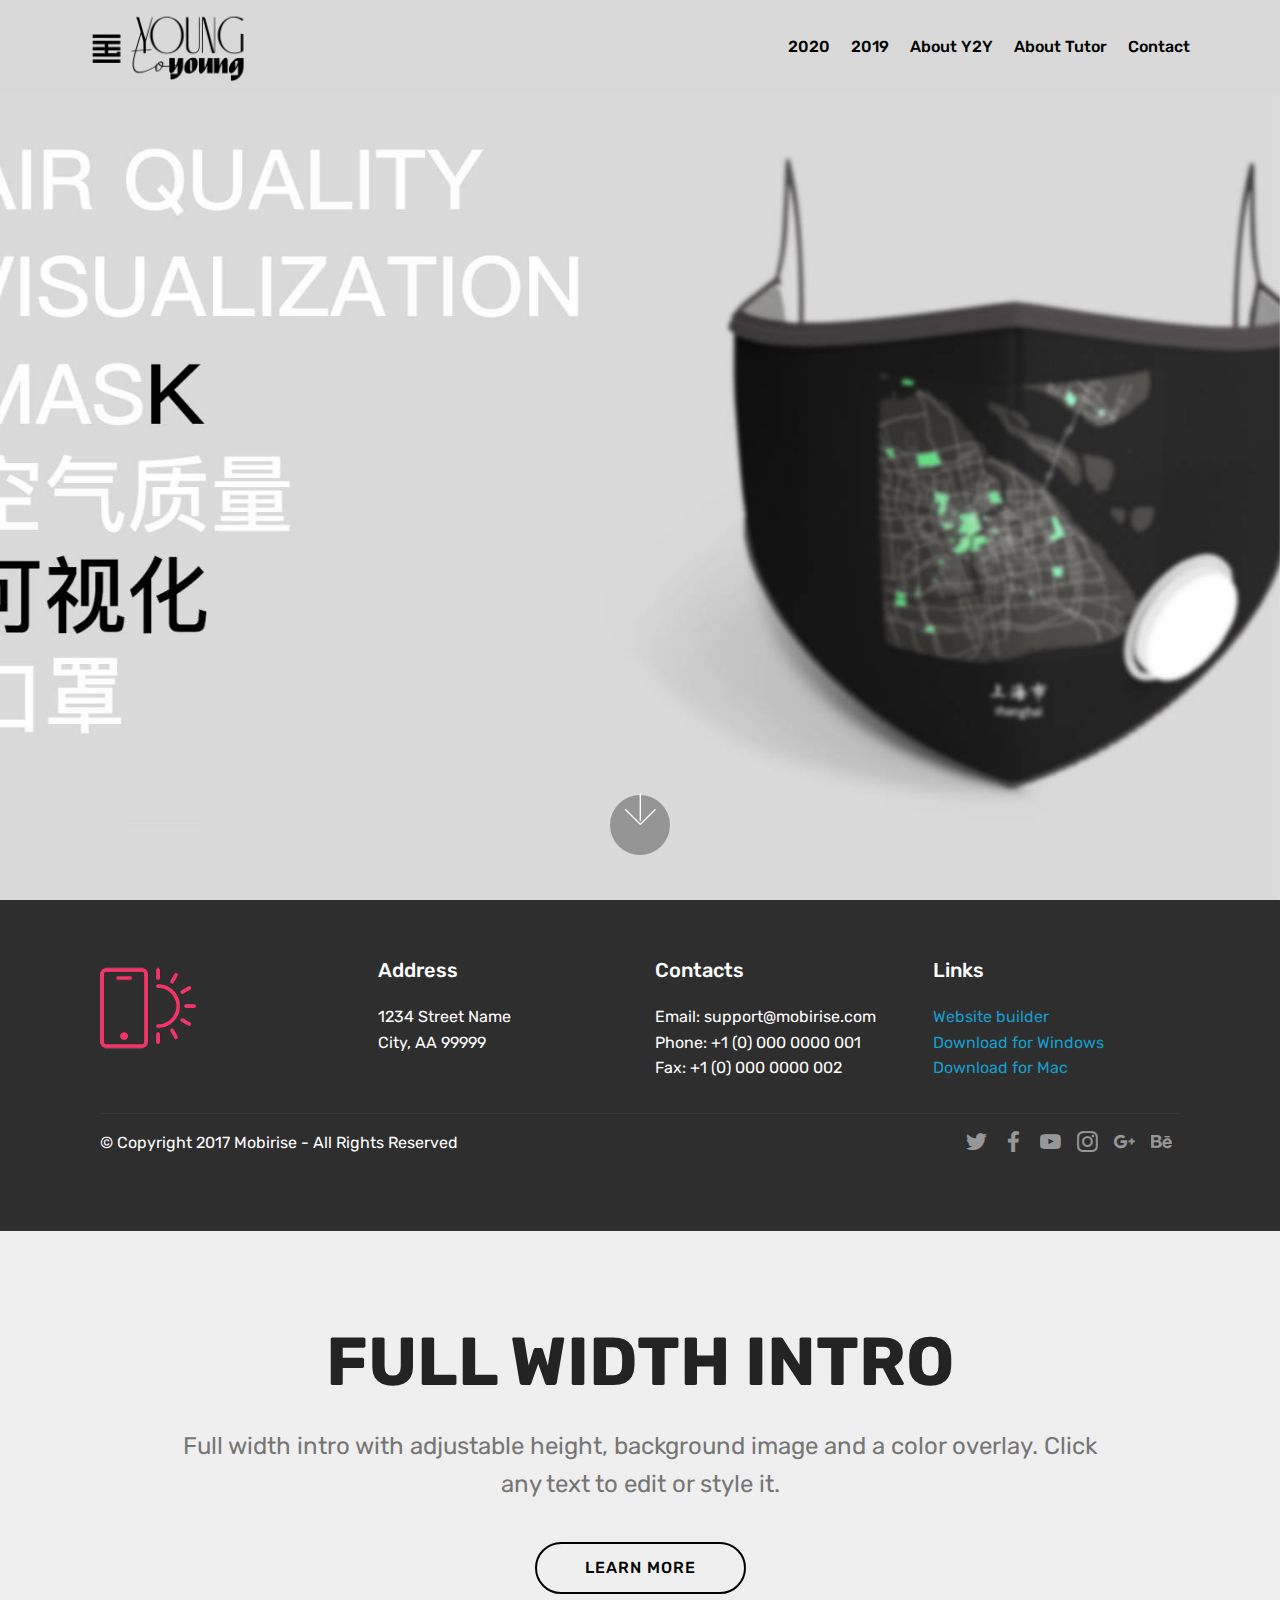
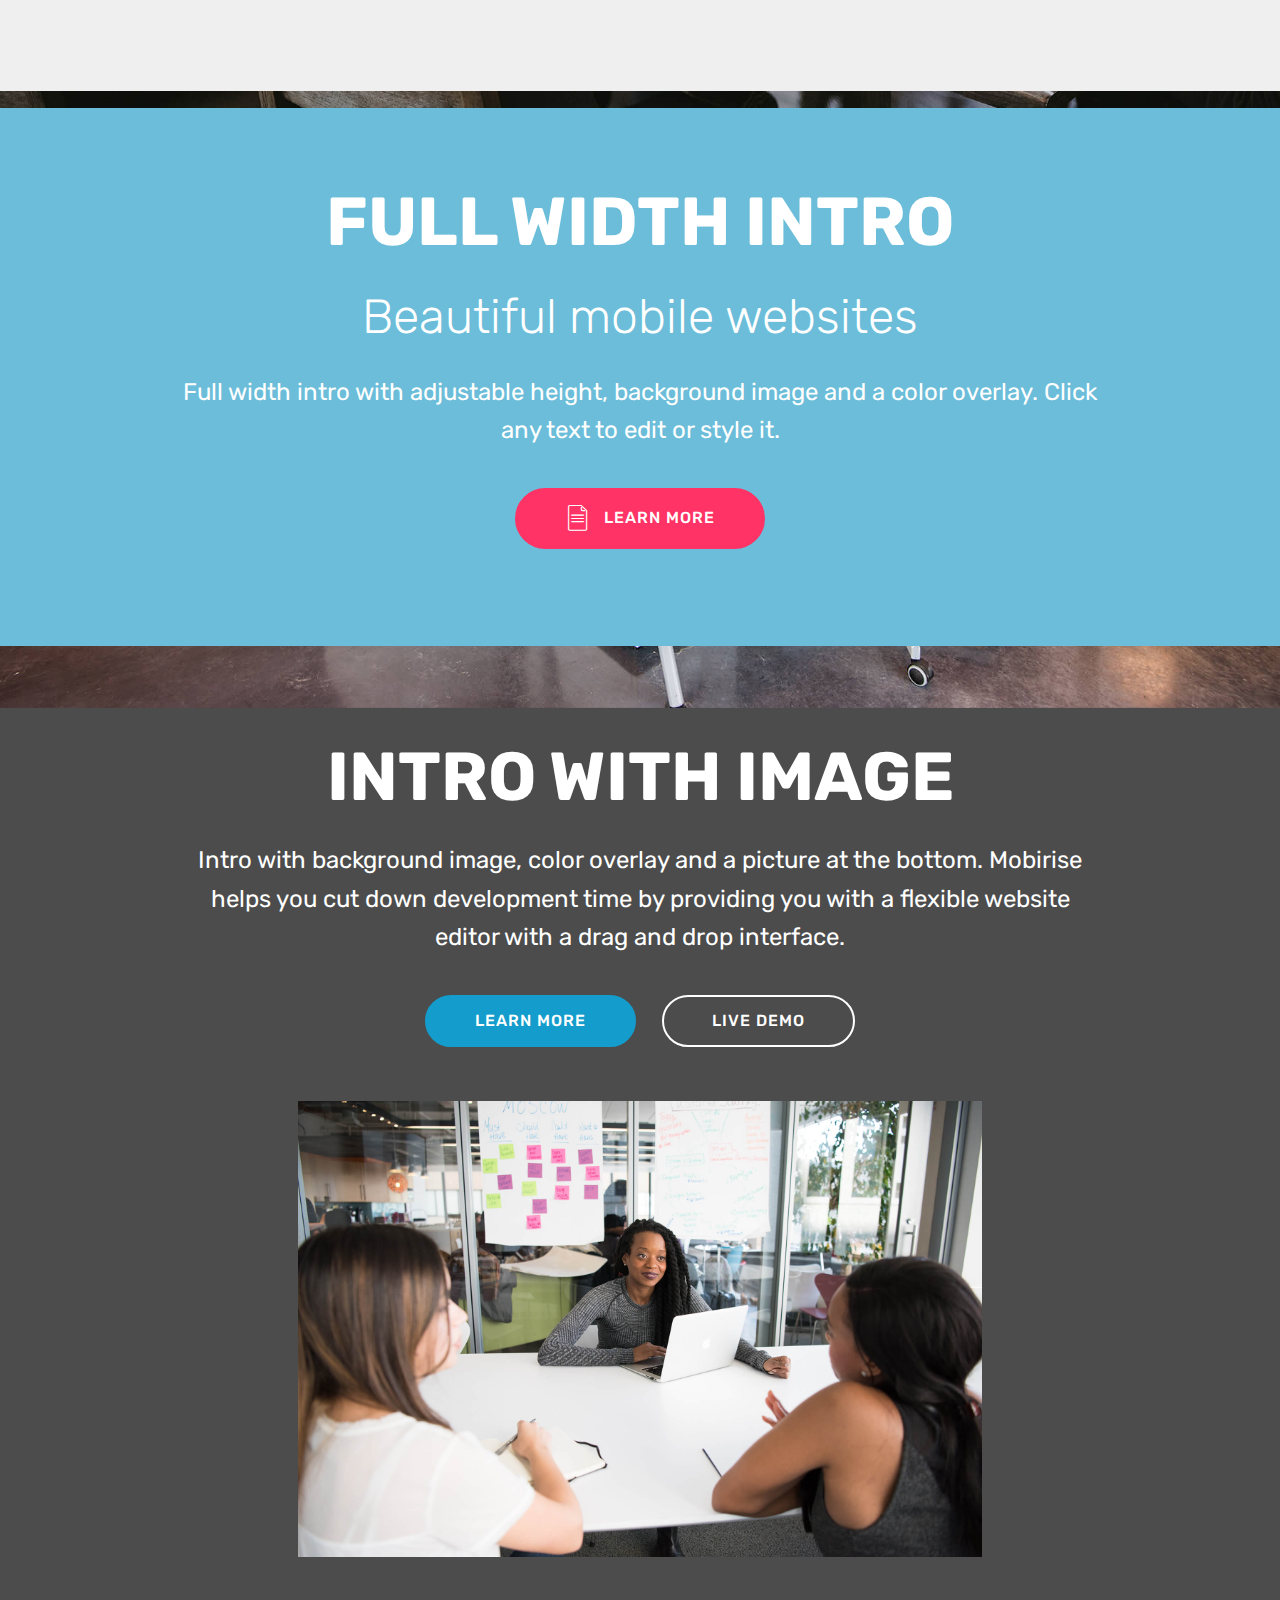
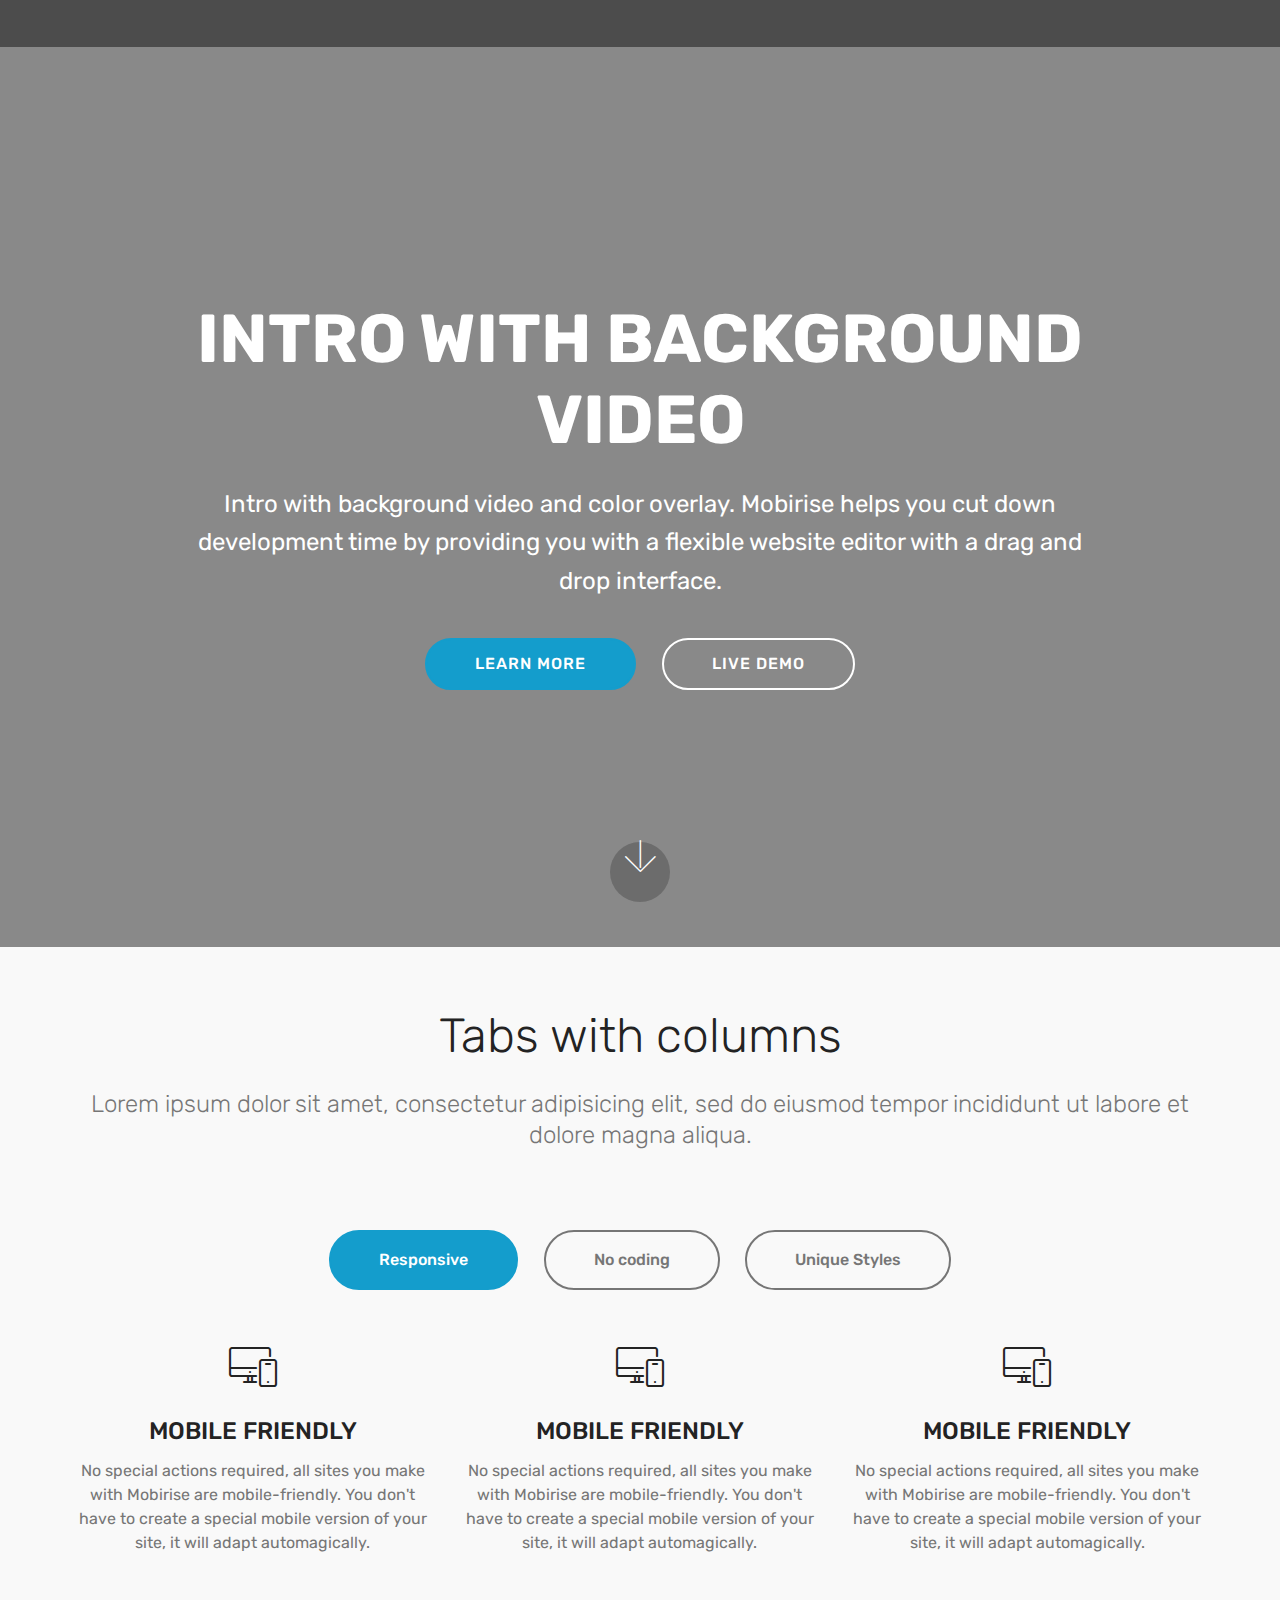
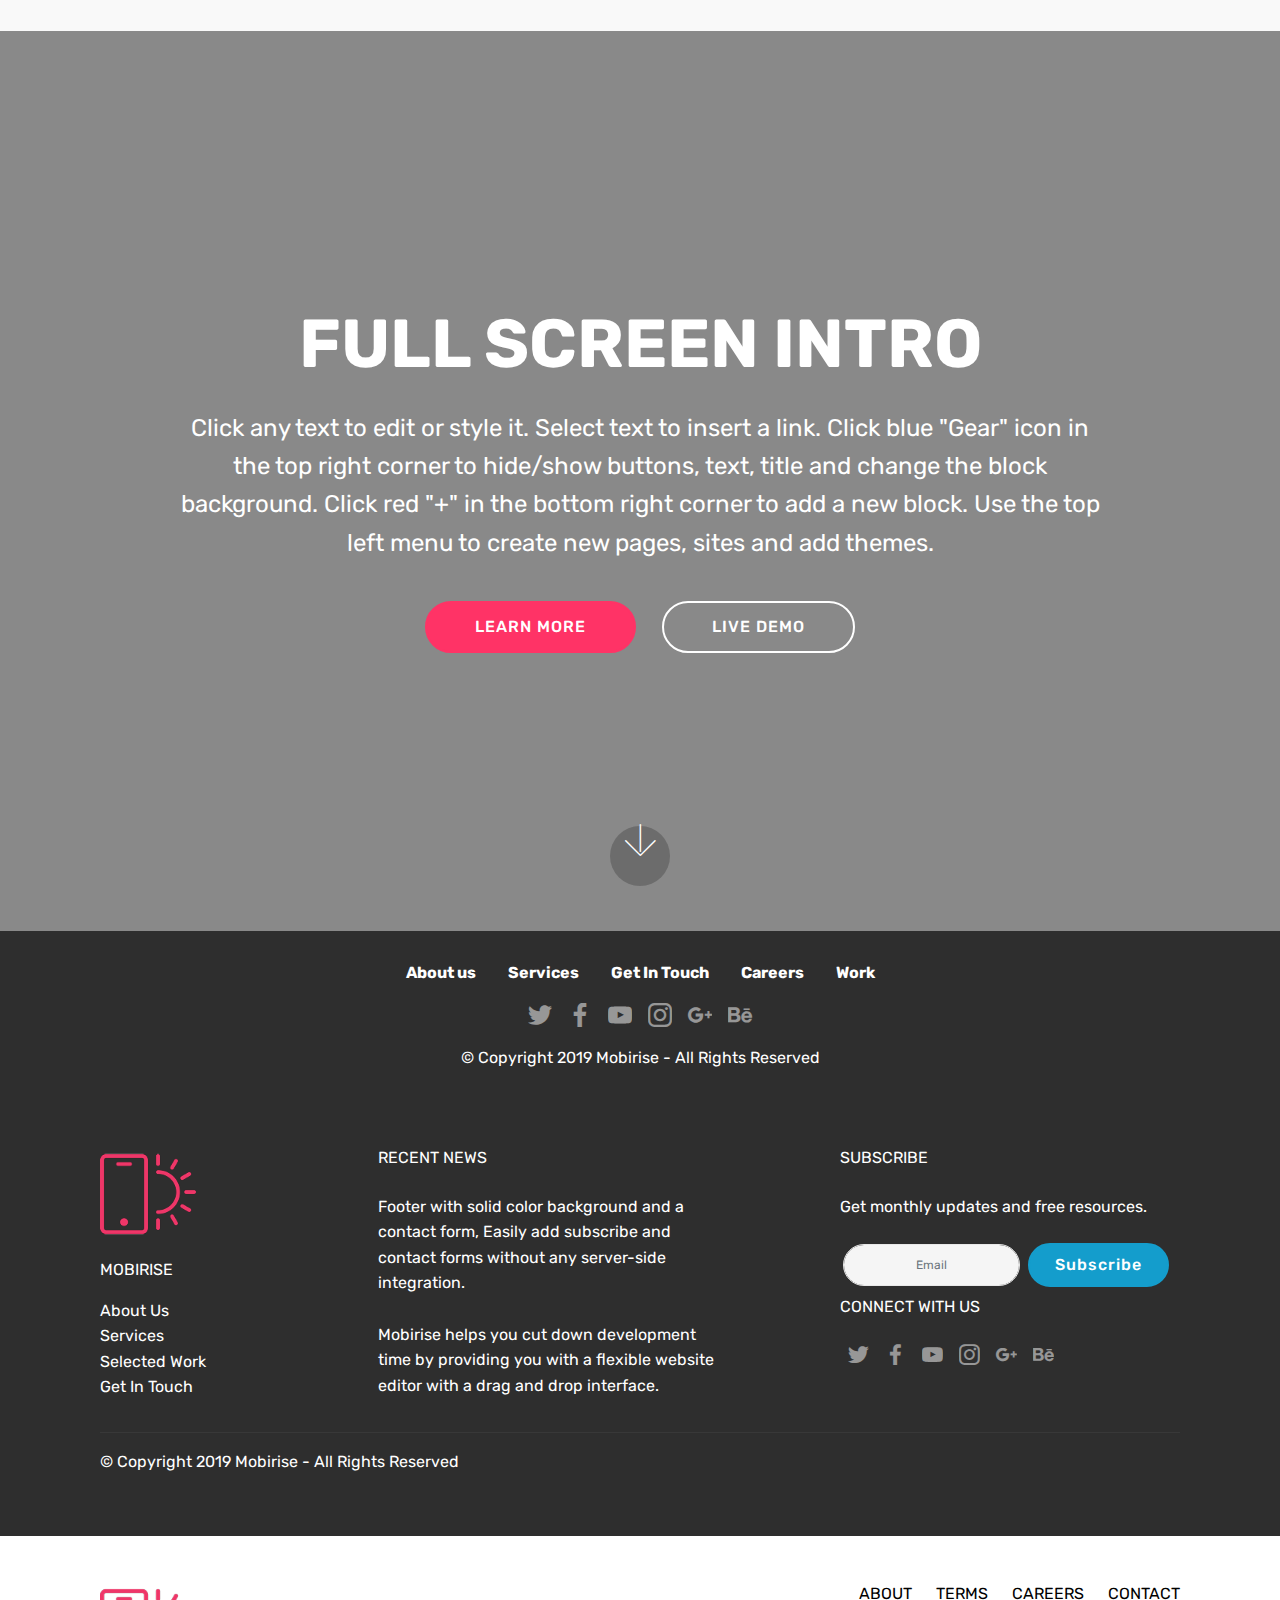
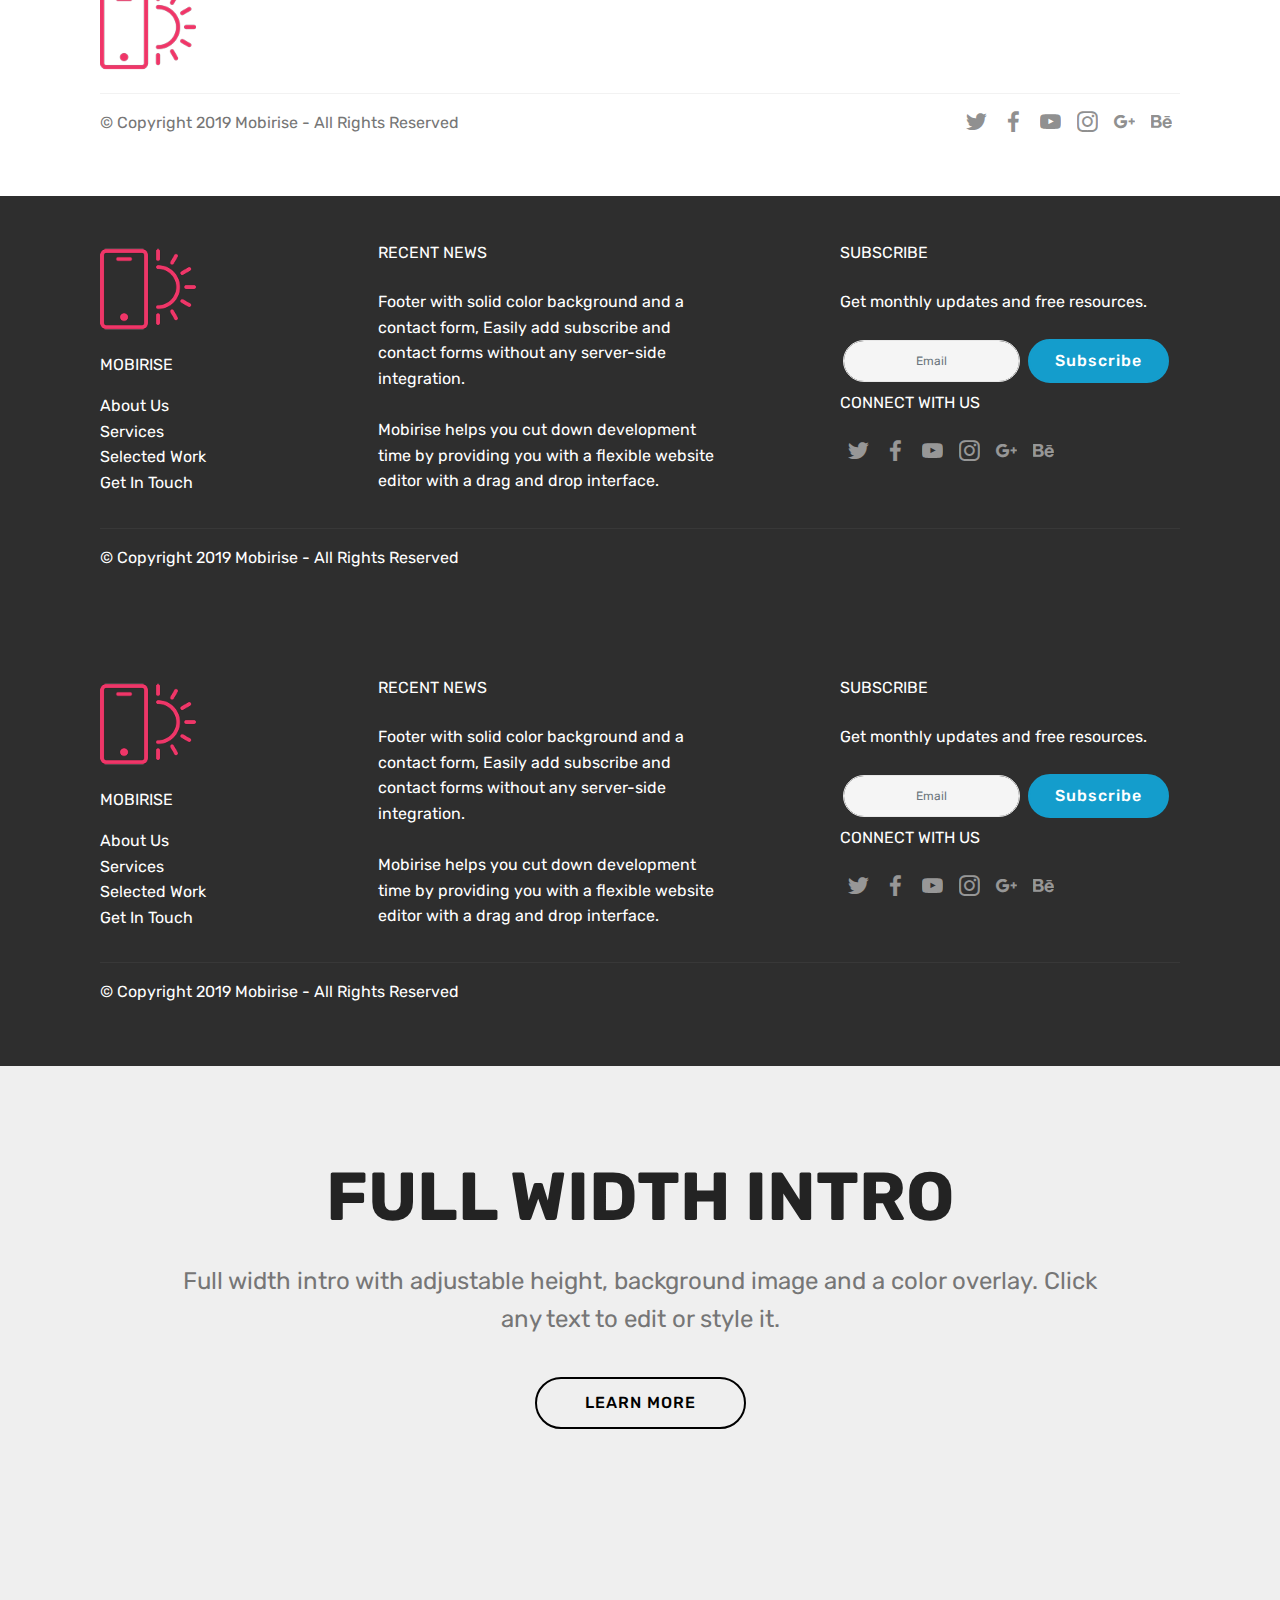
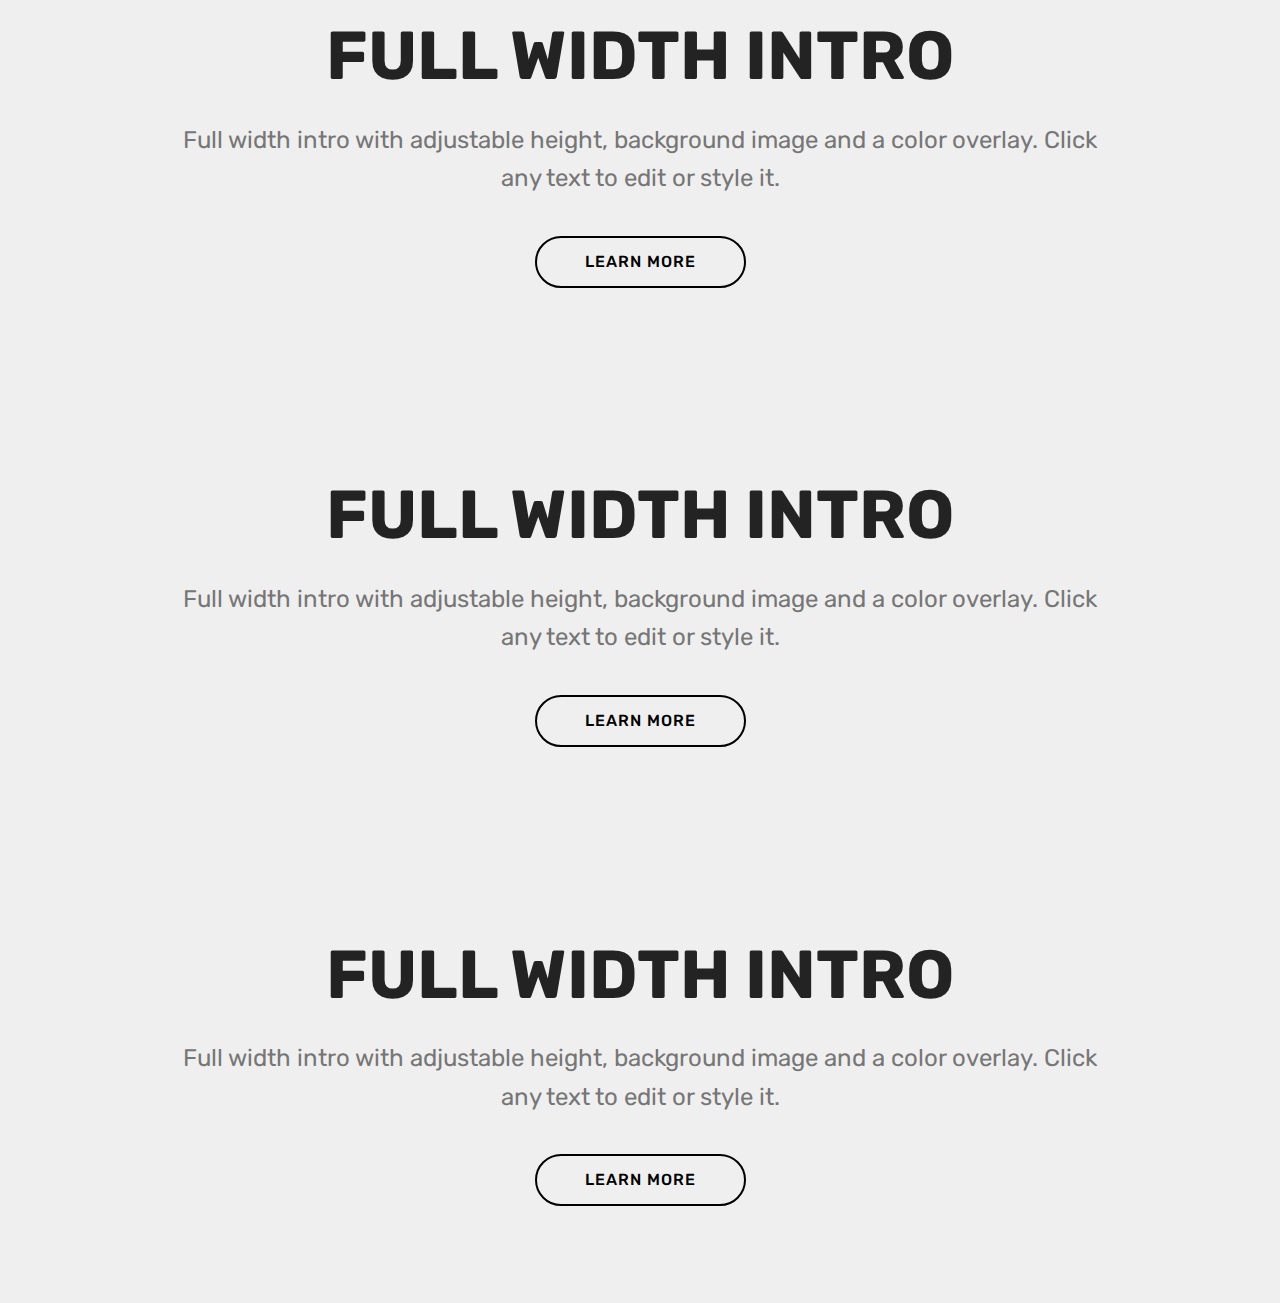
<file: index.html>
<!DOCTYPE html>
<html  >
<head>
  <!-- Site made with Mobirise Website Builder v4.12.0, https://mobirise.com -->
  <meta charset="UTF-8">
  <meta http-equiv="X-UA-Compatible" content="IE=edge">
  <meta name="generator" content="Mobirise v4.12.0, mobirise.com">
  <meta name="viewport" content="width=device-width, initial-scale=1, minimum-scale=1">
  <link rel="shortcut icon" href="assets/images/-1-14-370x162.png" type="image/x-icon">
  <meta name="description" content="">
  
  <title>Home</title>
  <link rel="stylesheet" href="assets/web/assets/mobirise-icons/mobirise-icons.css">
  <link rel="stylesheet" href="assets/bootstrap/css/bootstrap.min.css">
  <link rel="stylesheet" href="assets/bootstrap/css/bootstrap-grid.min.css">
  <link rel="stylesheet" href="assets/bootstrap/css/bootstrap-reboot.min.css">
  <link rel="stylesheet" href="assets/socicon/css/styles.css">
  <link rel="stylesheet" href="assets/tether/tether.min.css">
  <link rel="stylesheet" href="assets/dropdown/css/style.css">
  <link rel="stylesheet" href="assets/theme/css/style.css">
  <link rel="preload" as="style" href="assets/mobirise/css/mbr-additional.css"><link rel="stylesheet" href="assets/mobirise/css/mbr-additional.css" type="text/css">
  
  
  
</head>
<body>
  <section class="menu cid-s4DrxDmIRu" once="menu" id="menu2-2f">

    

    <nav class="navbar navbar-expand beta-menu navbar-dropdown align-items-center navbar-fixed-top navbar-toggleable-sm">
        <button class="navbar-toggler navbar-toggler-right" type="button" data-toggle="collapse" data-target="#navbarSupportedContent" aria-controls="navbarSupportedContent" aria-expanded="false" aria-label="Toggle navigation">
            <div class="hamburger">
                <span></span>
                <span></span>
                <span></span>
                <span></span>
            </div>
        </button>
        <div class="menu-logo">
            <div class="navbar-brand">
                <span class="navbar-logo">
                    <a href="https://sdi.caa.edu.cn/youngtoyoung/?year=2020#/gallery">
                        <img src="assets/images/-1-14-370x162.png" alt="Mobirise" title="" style="height: 4.9rem;">
                    </a>
                </span>
                
            </div>
        </div>
        <div class="collapse navbar-collapse" id="navbarSupportedContent">
            <ul class="navbar-nav nav-dropdown nav-right" data-app-modern-menu="true"><li class="nav-item">
                    <a class="nav-link link text-black display-4" href="https://sdi.caa.edu.cn/youngtoyoung/?year=2020#/gallery">
                        2020
                    </a>
                </li><li class="nav-item"><a class="nav-link link text-black display-4" href="https://sdi.caa.edu.cn/youngtoyoung/?year=2019#/gallery">
                        2019
                    </a></li><li class="nav-item"><a class="nav-link link text-black display-4" href="https://sdi.caa.edu.cn/youngtoyoung/#/aboutus">
                        About  Y2Y
                    </a></li><li class="nav-item"><a class="nav-link link text-black display-4" href="https://sdi.caa.edu.cn/youngtoyoung/?year=2020#/tutor">
                        About  Tutor
                    </a></li>
                <li class="nav-item">
                    <a class="nav-link link text-black display-4" href="mailto:youngtoyoung@caa.edu.cn">
                        Contact
                    </a>
                </li></ul>
            
        </div>
    </nav>
</section>

<section class="engine"><a href="https://mobirise.info/x">css templates</a></section><section class="cid-qTkA127IK8 mbr-fullscreen mbr-parallax-background" id="header2-1">

    

    

    <div class="container align-center">
        <div class="row justify-content-md-center">
            <div class="mbr-white col-md-10">
                
                
                
                
            </div>
        </div>
    </div>
    <div class="mbr-arrow hidden-sm-down" aria-hidden="true">
        <a href="#next">
            <i class="mbri-down mbr-iconfont"></i>
        </a>
    </div>
</section>

<section class="cid-qTkAaeaxX5" id="footer1-2">

    

    

    <div class="container">
        <div class="media-container-row content text-white">
            <div class="col-12 col-md-3">
                <div class="media-wrap">
                    <a href="https://mobirise.com/">
                        <img src="assets/images/logo2.png" alt="Mobirise">
                    </a>
                </div>
            </div>
            <div class="col-12 col-md-3 mbr-fonts-style display-7">
                <h5 class="pb-3">
                    Address
                </h5>
                <p class="mbr-text">
                    1234 Street Name
                    <br>City, AA 99999
                </p>
            </div>
            <div class="col-12 col-md-3 mbr-fonts-style display-7">
                <h5 class="pb-3">
                    Contacts
                </h5>
                <p class="mbr-text">
                    Email: support@mobirise.com
                    <br>Phone: +1 (0) 000 0000 001
                    <br>Fax: +1 (0) 000 0000 002
                </p>
            </div>
            <div class="col-12 col-md-3 mbr-fonts-style display-7">
                <h5 class="pb-3">
                    Links
                </h5>
                <p class="mbr-text">
                    <a class="text-primary" href="https://mobirise.com/">Website builder</a>
                    <br><a class="text-primary" href="https://mobirise.com/mobirise-free-win.zip">Download for Windows</a>
                    <br><a class="text-primary" href="https://mobirise.com/mobirise-free-mac.zip">Download for Mac</a>
                </p>
            </div>
        </div>
        <div class="footer-lower">
            <div class="media-container-row">
                <div class="col-sm-12">
                    <hr>
                </div>
            </div>
            <div class="media-container-row mbr-white">
                <div class="col-sm-6 copyright">
                    <p class="mbr-text mbr-fonts-style display-7">
                        © Copyright 2017 Mobirise - All Rights Reserved
                    </p>
                </div>
                <div class="col-md-6">
                    <div class="social-list align-right">
                        <div class="soc-item">
                            <a href="https://twitter.com/mobirise" target="_blank">
                                <span class="socicon-twitter socicon mbr-iconfont mbr-iconfont-social"></span>
                            </a>
                        </div>
                        <div class="soc-item">
                            <a href="https://www.facebook.com/pages/Mobirise/1616226671953247" target="_blank">
                                <span class="socicon-facebook socicon mbr-iconfont mbr-iconfont-social"></span>
                            </a>
                        </div>
                        <div class="soc-item">
                            <a href="https://www.youtube.com/c/mobirise" target="_blank">
                                <span class="socicon-youtube socicon mbr-iconfont mbr-iconfont-social"></span>
                            </a>
                        </div>
                        <div class="soc-item">
                            <a href="https://instagram.com/mobirise" target="_blank">
                                <span class="socicon-instagram socicon mbr-iconfont mbr-iconfont-social"></span>
                            </a>
                        </div>
                        <div class="soc-item">
                            <a href="https://plus.google.com/u/0/+Mobirise" target="_blank">
                                <span class="socicon-googleplus socicon mbr-iconfont mbr-iconfont-social"></span>
                            </a>
                        </div>
                        <div class="soc-item">
                            <a href="https://www.behance.net/Mobirise" target="_blank">
                                <span class="socicon-behance socicon mbr-iconfont mbr-iconfont-social"></span>
                            </a>
                        </div>
                    </div>
                </div>
            </div>
        </div>
    </div>
</section>

<section class="header1 cid-s42SSybnvv" id="header16-3">

    

    

    <div class="container">
        <div class="row justify-content-md-center">
            <div class="col-md-10 align-center">
                <h1 class="mbr-section-title mbr-bold pb-3 mbr-fonts-style display-1">
                    FULL WIDTH INTRO
                </h1>
                
                <p class="mbr-text pb-3 mbr-fonts-style display-5">
                    Full width intro with adjustable height, background image and a color overlay. Click any text to edit or style it.
                </p>
                <div class="mbr-section-btn"><a class="btn btn-md btn-black-outline display-4" href="https://mobirise.co">LEARN MORE</a>
                </div>
            </div>
        </div>
    </div>

</section>

<section class="header1 cid-s42SSYsf1j mbr-parallax-background" id="header1-4">

    

    <div class="mbr-overlay" style="opacity: 0.6; background-color: rgb(20, 157, 204);">
    </div>

    <div class="container">
        <div class="row justify-content-md-center">
            <div class="mbr-white col-md-10">
                <h1 class="mbr-section-title align-center mbr-bold pb-3 mbr-fonts-style display-1">
                    FULL WIDTH INTRO
                </h1>
                <h3 class="mbr-section-subtitle align-center mbr-light pb-3 mbr-fonts-style display-2">
                    Beautiful mobile websites
                </h3>
                <p class="mbr-text align-center pb-3 mbr-fonts-style display-5">
                    Full width intro with adjustable height, background image and a color overlay. Click any text to edit or style it.
                </p>
                <div class="mbr-section-btn align-center"><a class="btn btn-md btn-secondary display-4" href="https://mobirise.co">
                        <span class="mbr-iconfont mbri-file"></span>LEARN MORE</a></div>
            </div>
        </div>
    </div>

</section>

<section class="header4 cid-s42STdoJZk mbr-parallax-background" id="header4-5">

    

    <div class="mbr-overlay" style="opacity: 0.8; background-color: rgb(35, 35, 35);">
    </div>

    <div class="container">
        <div class="row justify-content-md-center">
            <div class="media-content col-md-10">
                <h1 class="mbr-section-title align-center mbr-white pb-3 mbr-bold mbr-fonts-style display-1">
                    INTRO WITH IMAGE
                </h1>
                
                <div class="mbr-text align-center mbr-white pb-3">
                    <p class="mbr-text mbr-fonts-style display-5">
                        Intro with background image, color overlay and a picture at the bottom. Mobirise helps you cut down development time by providing you with a flexible website editor with a drag and drop interface.
                    </p>
                </div>
                <div class="mbr-section-btn align-center">
                    <a class="btn btn-md btn-primary display-4" href="https://mobirise.co">LEARN MORE</a>
                    <a class="btn btn-md btn-white-outline display-4" href="https://mobirise.co">LIVE DEMO</a>
                </div>
            </div>
            <div class="mbr-figure pt-5">
                <img src="assets/images/background2.jpg" alt="Mobirise" style="width: 60%;">
            </div>
        </div>
    </div>
</section>

<section class="header6 cid-s42STyd8io mbr-fullscreen" data-bg-video="https://www.youtube.com/watch?v=36YgDDJ7XSc" id="header6-6">

    

    <div class="mbr-overlay" style="opacity: 0.5; background-color: rgb(35, 35, 35);">
    </div>

    <div class="container">
        <div class="row justify-content-md-center">
            <div class="mbr-white col-md-10">
                <h1 class="mbr-section-title align-center mbr-bold pb-3 mbr-fonts-style display-1">
                    INTRO WITH BACKGROUND VIDEO
                </h1>
                <p class="mbr-text align-center pb-3 mbr-fonts-style display-5">
                    Intro with background video and color overlay. Mobirise helps you cut down development time by providing you with a flexible website editor with a drag and drop interface.
                </p>
                <div class="mbr-section-btn align-center">
                        <a class="btn btn-md btn-primary display-4" href="https://mobirise.co">LEARN MORE</a>
                        <a class="btn btn-md btn-white-outline display-4" href="https://mobirise.co">LIVE DEMO</a>
                </div>
            </div>
        </div>
    </div>

    <div class="mbr-arrow hidden-sm-down" aria-hidden="true">
        <a href="#next">
            <i class="mbri-down mbr-iconfont"></i>
        </a>
    </div>
</section>

<section class="tabs3 cid-s42T7PFRf0" id="tabs3-7">

    

    

    <div class="container">
        <h2 class="mbr-section-title align-center pb-3 mbr-fonts-style display-2">
           Tabs with columns
        </h2>
        <h3 class="mbr-section-subtitle  display-5 align-center mbr-light mbr-fonts-style">
            Lorem ipsum dolor sit amet, consectetur adipisicing elit, sed do eiusmod tempor incididunt ut labore et dolore magna aliqua.
        </h3>
    </div>
    <div class="container-fluid">
        <div class="row tabcont">
            <ul class="nav nav-tabs pt-3 mt-5" role="tablist">
                <li class="nav-item mbr-fonts-style"><a class="nav-link active show display-7" role="tab" data-toggle="tab" href="#tabs3-7_tab0" aria-selected="true">
                        Responsive
                    </a></li>
                <li class="nav-item mbr-fonts-style"><a class="nav-link  active show display-7" role="tab" data-toggle="tab" href="#tabs3-7_tab1" aria-selected="true">
                        No coding
                    </a></li>
                <li class="nav-item mbr-fonts-style"><a class="nav-link active show display-7" role="tab" data-toggle="tab" href="#tabs3-7_tab2" aria-selected="true">
                        Unique Styles
                    </a></li>
                
                
                
            </ul>
        </div>
    </div>

    <div class="container">
        <div class="row px-1">
            <div class="tab-content">
                <div id="tab1" class="tab-pane in active mbr-table" role="tabpanel">
                    <div class="row tab-content-row">
                        <div class="col-xs-12 col-md-6 col-lg-4">
                            <div class="card-img ">
                                <span class="mbri-responsive mbr-iconfont"></span>
                            </div>
                            <h4 class="mbr-element-title  align-center mbr-fonts-style pb-2 display-5">
                                MOBILE FRIENDLY
                            </h4>
                            <p class="mbr-section-text  align-center mbr-fonts-style display-7">
                                No special actions required, all sites you make with Mobirise are mobile-friendly. You don't have to create a special mobile version of your site, it will adapt automagically.
                            </p>
                        </div>

                        <div class="col-xs-12 col-md-6 col-lg-4">
                            <div class="card-img ">
                                <span class="mbri-responsive mbr-iconfont"></span>
                            </div>
                            <h4 class="mbr-element-title  align-center mbr-fonts-style pb-2 display-5">
                                MOBILE FRIENDLY
                            </h4>
                            <p class="mbr-section-text  align-center mbr-fonts-style display-7">
                                No special actions required, all sites you make with Mobirise are mobile-friendly. You don't have to create a special mobile version of your site, it will adapt automagically.
                            </p>
                        </div>

                        <div class="col-xs-12 col-md-6 col-lg-4">
                            <div class="card-img ">
                                <span class="mbri-responsive mbr-iconfont"></span>
                            </div>
                            <h4 class="mbr-element-title  align-center mbr-fonts-style pb-2 display-5">
                                MOBILE FRIENDLY
                            </h4>
                            <p class="mbr-section-text  align-center mbr-fonts-style display-7">
                                No special actions required, all sites you make with Mobirise are mobile-friendly. You don't have to create a special mobile version of your site, it will adapt automagically.
                            </p>
                        </div>

                        
                    </div>
                </div>

                <div id="tab2" class="tab-pane  mbr-table" role="tabpanel">
                    <div class="row tab-content-row">
                        <div class="col-xs-12 col-md-6 col-lg-4">
                            <div class="card-img ">
                                <span class="mbri-bootstrap mbr-iconfont"></span>
                            </div>
                            <h4 class="mbr-element-title  align-center mbr-fonts-style pb-2 display-5">
                                IT'S EASY AND SIMPLE
                            </h4>
                            <p class="mbr-section-text  align-center mbr-fonts-style display-7">
                                Cut down the development time with drag-and-drop website builder. Drop the blocks into the page, edit content inline and publish - no technical skills required.
                            </p>
                        </div>

                        <div class="col-xs-12 col-md-6 col-lg-4">
                            <div class="card-img ">
                                <span class="mbri-bootstrap mbr-iconfont"></span>
                            </div>
                            <h4 class="mbr-element-title  align-center mbr-fonts-style pb-2 display-5">
                                IT'S EASY AND SIMPLE
                            </h4>
                            <p class="mbr-section-text  align-center mbr-fonts-style display-7">
                                Cut down the development time with drag-and-drop website builder. Drop the blocks into the page, edit content inline and publish - no technical skills required.
                            </p>
                        </div>

                        <div class="col-xs-12 col-md-6 col-lg-4">
                            <div class="card-img ">
                                <span class="mbri-bootstrap mbr-iconfont"></span>
                            </div>
                            <h4 class="mbr-element-title  align-center mbr-fonts-style pb-2 display-5">
                                IT'S EASY AND SIMPLE
                            </h4>
                            <p class="mbr-section-text  align-center mbr-fonts-style display-7">
                                Cut down the development time with drag-and-drop website builder. Drop the blocks into the page, edit content inline and publish - no technical skills required.
                            </p>
                        </div>

                        
                    </div>
                </div>

                <div id="tab3" class="tab-pane  mbr-table" role="tabpanel">
                    <div class="row tab-content-row">
                        <div class="col-xs-12 col-md-6 col-lg-4">
                            <div class="card-img ">
                                <span class="mbri-extension mbr-iconfont"></span>
                            </div>
                            <h4 class="mbr-element-title  align-center mbr-fonts-style pb-2 display-5">
                                TRENDY WEBSITE BLOCKS
                            </h4>
                            <p class="mbr-section-text  align-center mbr-fonts-style display-7">
                                Choose from the large selection  pre-made blocks - full-screen intro, bootstrap carousel, slider, responsive image gallery with, parallax scrolling, sticky header and more.
                            </p>
                        </div>

                        <div class="col-xs-12 col-md-6 col-lg-4">
                            <div class="card-img ">
                                <span class="mbri-extension mbr-iconfont"></span>
                            </div>
                            <h4 class="mbr-element-title  align-center mbr-fonts-style pb-2 display-5">
                                TRENDY WEBSITE BLOCKS
                            </h4>
                            <p class="mbr-section-text  align-center mbr-fonts-style display-7">
                                Choose from the large selection  pre-made blocks - full-screen intro, bootstrap carousel, slider, responsive image gallery with, parallax scrolling, sticky header and more.
                            </p>
                        </div>

                        <div class="col-xs-12 col-md-6 col-lg-4">
                            <div class="card-img ">
                                <span class="mbri-extension mbr-iconfont"></span>
                            </div>
                            <h4 class="mbr-element-title  align-center mbr-fonts-style pb-2 display-5">
                                TRENDY WEBSITE BLOCKS
                            </h4>
                            <p class="mbr-section-text  align-center mbr-fonts-style display-7">
                                Choose from the large selection  pre-made blocks - full-screen intro, bootstrap carousel, slider, responsive image gallery with, parallax scrolling, sticky header and more.
                            </p>
                        </div>

                        
                    </div>
                </div>

                <div id="tab4" class="tab-pane  mbr-table" role="tabpanel">
                    <div class="row tab-content-row">
                        <div class="col-xs-12 col-md-6 col-lg-4">
                            <div class="card-img ">
                                <span class="mbri-responsive mbr-iconfont"></span>
                            </div>
                            <h4 class="mbr-element-title  align-center mbr-fonts-style pb-2 display-5">
                                MOBILE FRIENDLY
                            </h4>
                            <p class="mbr-section-text  align-center mbr-fonts-style display-7">
                                No special actions required, all sites you make with Mobirise are mobile-friendly. You don't have to create a special mobile version of your site, it will adapt automagically.
                            </p>
                        </div>

                        <div class="col-xs-12 col-md-6 col-lg-4">
                            <div class="card-img ">
                                <span class="mbri-responsive mbr-iconfont"></span>
                            </div>
                            <h4 class="mbr-element-title  align-center mbr-fonts-style pb-2 display-5">
                                MOBILE FRIENDLY
                            </h4>
                            <p class="mbr-section-text  align-center mbr-fonts-style display-7">
                                No special actions required, all sites you make with Mobirise are mobile-friendly. You don't have to create a special mobile version of your site, it will adapt automagically.
                            </p>
                        </div>

                        <div class="col-xs-12 col-md-6 col-lg-4">
                            <div class="card-img ">
                                <span class="mbri-responsive mbr-iconfont"></span>
                            </div>
                            <h4 class="mbr-element-title  align-center mbr-fonts-style pb-2 display-5">
                                MOBILE FRIENDLY
                            </h4>
                            <p class="mbr-section-text  align-center mbr-fonts-style display-7">
                                No special actions required, all sites you make with Mobirise are mobile-friendly. You don't have to create a special mobile version of your site, it will adapt automagically.
                            </p>
                        </div>

                        
                    </div>
                </div>

                <div id="tab5" class="tab-pane  mbr-table" role="tabpanel">
                    <div class="row tab-content-row">
                        <div class="col-xs-12 col-md-6 col-lg-4">
                            <div class="card-img ">
                                <span class="mbri-bootstrap mbr-iconfont"></span>
                            </div>
                            <h4 class="mbr-element-title  align-center mbr-fonts-style pb-2 display-5">
                                IT'S EASY AND SIMPLE
                            </h4>
                            <p class="mbr-section-text  align-center mbr-fonts-style display-7">
                                Cut down the development time with drag-and-drop website builder. Drop the blocks into the page, edit content inline and publish - no technical skills required.
                            </p>
                        </div>

                        <div class="col-xs-12 col-md-6 col-lg-4">
                            <div class="card-img ">
                                <span class="mbri-bootstrap mbr-iconfont"></span>
                            </div>
                            <h4 class="mbr-element-title  align-center mbr-fonts-style pb-2 display-5">
                                IT'S EASY AND SIMPLE
                            </h4>
                            <p class="mbr-section-text  align-center mbr-fonts-style display-7">
                                Cut down the development time with drag-and-drop website builder. Drop the blocks into the page, edit content inline and publish - no technical skills required.
                            </p>
                        </div>

                        <div class="col-xs-12 col-md-6 col-lg-4">
                            <div class="card-img ">
                                <span class="mbri-bootstrap mbr-iconfont"></span>
                            </div>
                            <h4 class="mbr-element-title  align-center mbr-fonts-style pb-2 display-5">
                                IT'S EASY AND SIMPLE
                            </h4>
                            <p class="mbr-section-text  align-center mbr-fonts-style display-7">
                                Cut down the development time with drag-and-drop website builder. Drop the blocks into the page, edit content inline and publish - no technical skills required.
                            </p>
                        </div>

                        
                    </div>
                </div>

                <div id="tab6" class="tab-pane  mbr-table" role="tabpanel">
                    <div class="row tab-content-row">
                        <div class="col-xs-12 col-md-6 col-lg-4">
                            <div class="card-img ">
                                <span class="mbri-extension mbr-iconfont"></span>
                            </div>
                            <h4 class="mbr-element-title  align-center mbr-fonts-style pb-2 display-5">
                                TRENDY WEBSITE BLOCKS
                            </h4>
                            <p class="mbr-section-text  align-center mbr-fonts-style display-7">
                                Choose from the large selection  pre-made blocks - full-screen intro, bootstrap carousel, slider, responsive image gallery with, parallax scrolling, sticky header and more.
                            </p>
                        </div>

                        <div class="col-xs-12 col-md-6 col-lg-4">
                            <div class="card-img ">
                                <span class="mbri-extension mbr-iconfont"></span>
                            </div>
                            <h4 class="mbr-element-title  align-center mbr-fonts-style pb-2 display-5">
                                TRENDY WEBSITE BLOCKS
                            </h4>
                            <p class="mbr-section-text  align-center mbr-fonts-style display-7">
                                Choose from the large selection  pre-made blocks - full-screen intro, bootstrap carousel, slider, responsive image gallery with, parallax scrolling, sticky header and more.
                            </p>
                        </div>

                        <div class="col-xs-12 col-md-6 col-lg-4">
                            <div class="card-img ">
                                <span class="mbri-extension mbr-iconfont"></span>
                            </div>
                            <h4 class="mbr-element-title  align-center mbr-fonts-style pb-2 display-5">
                                TRENDY WEBSITE BLOCKS
                            </h4>
                            <p class="mbr-section-text  align-center mbr-fonts-style display-7">
                                Choose from the large selection  pre-made blocks - full-screen intro, bootstrap carousel, slider, responsive image gallery with, parallax scrolling, sticky header and more.
                            </p>
                        </div>

                        
                    </div>
                </div>
            </div>
        </div>
    </div>
</section>

<section class="cid-s4jc7iv4Vh mbr-fullscreen mbr-parallax-background" id="header2-8">

    

    <div class="mbr-overlay" style="opacity: 0.5; background-color: rgb(35, 35, 35);"></div>

    <div class="container align-center">
        <div class="row justify-content-md-center">
            <div class="mbr-white col-md-10">
                <h1 class="mbr-section-title mbr-bold pb-3 mbr-fonts-style display-1">
                    FULL SCREEN INTRO
                </h1>
                
                <p class="mbr-text pb-3 mbr-fonts-style display-5">
                    Click any text to edit or style it. Select text to insert a link. Click blue "Gear" icon in the top right corner to hide/show buttons, text, title and change the block background. Click red "+" in the bottom right corner to add a new block. Use the top left menu to create new pages, sites and add themes.
                </p>
                <div class="mbr-section-btn">
                    <a class="btn btn-md btn-secondary display-4" href="https://mobirise.co">LEARN MORE</a>
                    <a class="btn btn-md btn-white-outline display-4" href="https://mobirise.co">LIVE DEMO</a>
                </div>
            </div>
        </div>
    </div>
    <div class="mbr-arrow hidden-sm-down" aria-hidden="true">
        <a href="#next">
            <i class="mbri-down mbr-iconfont"></i>
        </a>
    </div>
</section>

<section once="footers" class="cid-s4jcaVQPzJ" id="footer7-9">

    

    

    <div class="container">
        <div class="media-container-row align-center mbr-white">
            <div class="row row-links">
                <ul class="foot-menu">
                    
                    
                    
                    
                    
                <li class="foot-menu-item mbr-fonts-style display-7">
                        <a class="text-white mbr-bold" href="#" target="_blank">About us</a>
                    </li><li class="foot-menu-item mbr-fonts-style display-7">
                        <a class="text-white mbr-bold" href="#" target="_blank">Services</a>
                    </li><li class="foot-menu-item mbr-fonts-style display-7">
                        <a class="text-white mbr-bold" href="#" target="_blank">Get In Touch</a>
                    </li><li class="foot-menu-item mbr-fonts-style display-7">
                        <a class="text-white mbr-bold" href="#" target="_blank">Careers</a>
                    </li><li class="foot-menu-item mbr-fonts-style display-7">
                        <a class="text-white mbr-bold" href="#" target="_blank">Work</a>
                    </li></ul>
            </div>
            <div class="row social-row">
                <div class="social-list align-right pb-2">
                    
                    
                    
                    
                    
                    
                <div class="soc-item">
                        <a href="https://twitter.com/mobirise" target="_blank">
                            <span class="socicon-twitter socicon mbr-iconfont mbr-iconfont-social"></span>
                        </a>
                    </div><div class="soc-item">
                        <a href="https://www.facebook.com/pages/Mobirise/1616226671953247" target="_blank">
                            <span class="socicon-facebook socicon mbr-iconfont mbr-iconfont-social"></span>
                        </a>
                    </div><div class="soc-item">
                        <a href="https://www.youtube.com/c/mobirise" target="_blank">
                            <span class="socicon-youtube socicon mbr-iconfont mbr-iconfont-social"></span>
                        </a>
                    </div><div class="soc-item">
                        <a href="https://instagram.com/mobirise" target="_blank">
                            <span class="socicon-instagram socicon mbr-iconfont mbr-iconfont-social"></span>
                        </a>
                    </div><div class="soc-item">
                        <a href="https://plus.google.com/u/0/+Mobirise" target="_blank">
                            <span class="socicon-googleplus socicon mbr-iconfont mbr-iconfont-social"></span>
                        </a>
                    </div><div class="soc-item">
                        <a href="https://www.behance.net/Mobirise" target="_blank">
                            <span class="socicon-behance socicon mbr-iconfont mbr-iconfont-social"></span>
                        </a>
                    </div></div>
            </div>
            <div class="row row-copirayt">
                <p class="mbr-text mb-0 mbr-fonts-style mbr-white align-center display-7">
                    © Copyright 2019 Mobirise - All Rights Reserved
                </p>
            </div>
        </div>
    </div>
</section>

<section class="footer4 cid-s4jcdDNz1j" id="footer4-d">

    

    

    <div class="container">
        <div class="media-container-row content mbr-white">
            <div class="col-md-3 col-sm-4">
                <div class="mb-3 img-logo">
                    <a href="https://mobirise.co/">
                        <img src="assets/images/logo2.png" alt="Mobirise">
                    </a>
                </div>
                <p class="mb-3 mbr-fonts-style foot-title display-7">
                    MOBIRISE
                </p>
                <p class="mbr-text mbr-fonts-style mbr-links-column display-7">
                    <a href="#" class="text-white">About Us</a>
                    <br><a href="#" class="text-white">Services</a>
                    <br><a href="#" class="text-white">Selected Work</a>
                    <br><a href="#" class="text-white">Get In Touch</a>
                </p>
            </div>
            <div class="col-md-4 col-sm-8">
                <p class="mb-4 foot-title mbr-fonts-style display-7">
                    RECENT NEWS
                </p>
                <p class="mbr-text mbr-fonts-style foot-text display-7">
                    Footer with solid color background and a contact form, Easily add subscribe and contact forms without any server-side integration.
                    <br>
                    <br>Mobirise helps you cut down development time by providing you with a flexible website editor with a drag and drop interface.
                </p>
            </div>
            <div class="col-md-4 offset-md-1 col-sm-12">
                <p class="mb-4 foot-title mbr-fonts-style display-7">
                    SUBSCRIBE
                </p>
                <p class="mbr-text mbr-fonts-style form-text display-7">
                    Get monthly updates and free resources.
                </p>
                <div class="media-container-column" data-form-type="formoid">
                    <!---Formbuilder Form--->
                    <form action="https://mobirise.com/" method="POST" class="mbr-form form-with-styler">
                        <div class="row form-inline justify-content-center">
                            
                            <div hidden="hidden" data-form-alert-danger="" class="alert alert-danger col-12">
                                                    </div>
                        </div>
                        <div class="dragArea row form-inline justify-content-center">
                            <div class="col-auto  form-group " data-for="email">
                                <input type="email" name="email" placeholder="Email" data-form-field="Email" required="required" class="form-control input-sm input-inverse my-2 display-7" id="email-footer4-d">
                            </div>
                            <div class="col-auto  input-group-btn  m-2">
                                <button type="submit" class="btn btn-primary m-0 display-4">Subscribe</button>
                            </div>
                        </div>
                    </form><!---Formbuilder Form--->
                </div>
                <p class="mb-4 mbr-fonts-style foot-title display-7">
                    CONNECT WITH US
                </p>
                <div class="social-list pl-0 mb-0">
                        <div class="soc-item">
                            <a href="https://twitter.com/mobirise" target="_blank">
                                <span class="socicon-twitter socicon mbr-iconfont mbr-iconfont-social"></span>
                            </a>
                        </div>
                        <div class="soc-item">
                            <a href="https://www.facebook.com/pages/Mobirise/1616226671953247" target="_blank">
                                <span class="socicon-facebook socicon mbr-iconfont mbr-iconfont-social"></span>
                            </a>
                        </div>
                        <div class="soc-item">
                            <a href="https://www.youtube.com/c/mobirise" target="_blank">
                                <span class="socicon-youtube socicon mbr-iconfont mbr-iconfont-social"></span>
                            </a>
                        </div>
                        <div class="soc-item">
                            <a href="https://instagram.com/mobirise" target="_blank">
                                <span class="socicon-instagram socicon mbr-iconfont mbr-iconfont-social"></span>
                            </a>
                        </div>
                        <div class="soc-item">
                            <a href="https://plus.google.com/u/0/+Mobirise" target="_blank">
                                <span class="socicon-googleplus socicon mbr-iconfont mbr-iconfont-social"></span>
                            </a>
                        </div>
                        <div class="soc-item">
                            <a href="https://www.behance.net/Mobirise" target="_blank">
                                <span class="socicon-behance socicon mbr-iconfont mbr-iconfont-social"></span>
                            </a>
                        </div>
                </div>
            </div>
        </div>
        <div class="footer-lower">
            <div class="media-container-row">
                <div class="col-sm-12">
                    <hr>
                </div>
            </div>
            <div class="media-container-row mbr-white">
                <div class="col-sm-12 copyright">
                    <p class="mbr-text mbr-fonts-style display-7">
                        © Copyright 2019 Mobirise - All Rights Reserved
                    </p>
                </div>
            </div>
        </div>
    </div>
</section>

<section class="cid-s4jcb3uxGT" id="footer5-a">

    

    

    <div class="container">
        <div class="media-container-row">
            <div class="col-md-3">
                <div class="media-wrap">
                    <a href="https://mobirise.co/">
                       <img src="assets/images/logo2.png" alt="Mobirise">
                    </a>
                </div>
            </div>
            <div class="col-md-9">
                <p class="mbr-text align-right links mbr-fonts-style display-7">
                    <a href="#" class="text-black">ABOUT</a> &nbsp;&nbsp;&nbsp;&nbsp;
                    <a href="#" class="text-black">TERMS</a> &nbsp;&nbsp;&nbsp;&nbsp;
                    <a href="#" class="text-black">CAREERS</a> &nbsp;&nbsp;&nbsp;&nbsp;
                    <a href="#" class="text-black">CONTACT</a>
                </p>
            </div>
        </div>
        <div class="footer-lower">
            <div class="media-container-row">
                <div class="col-md-12">
                    <hr>
                </div>
            </div>
            <div class="media-container-row mbr-white">
                <div class="col-md-6 copyright">
                    <p class="mbr-text mbr-fonts-style display-7">
                        © Copyright 2019 Mobirise - All Rights Reserved
                    </p>
                </div>
                <div class="col-md-6">
                    <div class="social-list align-right">
                        <div class="soc-item">
                            <a href="https://twitter.com/mobirise" target="_blank">
                                <span class="socicon-twitter socicon mbr-iconfont mbr-iconfont-social"></span>
                            </a>
                        </div>
                        <div class="soc-item">
                            <a href="https://www.facebook.com/pages/Mobirise/1616226671953247" target="_blank">
                                <span class="socicon-facebook socicon mbr-iconfont mbr-iconfont-social"></span>
                            </a>
                        </div>
                        <div class="soc-item">
                            <a href="https://www.youtube.com/c/mobirise" target="_blank">
                                <span class="socicon-youtube socicon mbr-iconfont mbr-iconfont-social"></span>
                            </a>
                        </div>
                        <div class="soc-item">
                            <a href="https://instagram.com/mobirise" target="_blank">
                                <span class="socicon-instagram socicon mbr-iconfont mbr-iconfont-social"></span>
                            </a>
                        </div>
                        <div class="soc-item">
                            <a href="https://plus.google.com/u/0/+Mobirise" target="_blank">
                                <span class="socicon-googleplus socicon mbr-iconfont mbr-iconfont-social"></span>
                            </a>
                        </div>
                        <div class="soc-item">
                            <a href="https://www.behance.net/Mobirise" target="_blank">
                                <span class="socicon-behance socicon mbr-iconfont mbr-iconfont-social"></span>
                            </a>
                        </div>
                    </div>
                </div>
            </div>
        </div>
    </div>
</section>

<section class="footer4 cid-s4jcbxSUns" id="footer4-b">

    

    

    <div class="container">
        <div class="media-container-row content mbr-white">
            <div class="col-md-3 col-sm-4">
                <div class="mb-3 img-logo">
                    <a href="https://mobirise.co/">
                        <img src="assets/images/logo2.png" alt="Mobirise">
                    </a>
                </div>
                <p class="mb-3 mbr-fonts-style foot-title display-7">
                    MOBIRISE
                </p>
                <p class="mbr-text mbr-fonts-style mbr-links-column display-7">
                    <a href="#" class="text-white">About Us</a>
                    <br><a href="#" class="text-white">Services</a>
                    <br><a href="#" class="text-white">Selected Work</a>
                    <br><a href="#" class="text-white">Get In Touch</a>
                </p>
            </div>
            <div class="col-md-4 col-sm-8">
                <p class="mb-4 foot-title mbr-fonts-style display-7">
                    RECENT NEWS
                </p>
                <p class="mbr-text mbr-fonts-style foot-text display-7">
                    Footer with solid color background and a contact form, Easily add subscribe and contact forms without any server-side integration.
                    <br>
                    <br>Mobirise helps you cut down development time by providing you with a flexible website editor with a drag and drop interface.
                </p>
            </div>
            <div class="col-md-4 offset-md-1 col-sm-12">
                <p class="mb-4 foot-title mbr-fonts-style display-7">
                    SUBSCRIBE
                </p>
                <p class="mbr-text mbr-fonts-style form-text display-7">
                    Get monthly updates and free resources.
                </p>
                <div class="media-container-column" data-form-type="formoid">
                    <!---Formbuilder Form--->
                    <form action="https://mobirise.com/" method="POST" class="mbr-form form-with-styler">
                        <div class="row form-inline justify-content-center">
                            
                            <div hidden="hidden" data-form-alert-danger="" class="alert alert-danger col-12">
                                                    </div>
                        </div>
                        <div class="dragArea row form-inline justify-content-center">
                            <div class="col-auto  form-group " data-for="email">
                                <input type="email" name="email" placeholder="Email" data-form-field="Email" required="required" class="form-control input-sm input-inverse my-2 display-7" id="email-footer4-b">
                            </div>
                            <div class="col-auto  input-group-btn  m-2">
                                <button type="submit" class="btn btn-primary m-0 display-4">Subscribe</button>
                            </div>
                        </div>
                    </form><!---Formbuilder Form--->
                </div>
                <p class="mb-4 mbr-fonts-style foot-title display-7">
                    CONNECT WITH US
                </p>
                <div class="social-list pl-0 mb-0">
                        <div class="soc-item">
                            <a href="https://twitter.com/mobirise" target="_blank">
                                <span class="socicon-twitter socicon mbr-iconfont mbr-iconfont-social"></span>
                            </a>
                        </div>
                        <div class="soc-item">
                            <a href="https://www.facebook.com/pages/Mobirise/1616226671953247" target="_blank">
                                <span class="socicon-facebook socicon mbr-iconfont mbr-iconfont-social"></span>
                            </a>
                        </div>
                        <div class="soc-item">
                            <a href="https://www.youtube.com/c/mobirise" target="_blank">
                                <span class="socicon-youtube socicon mbr-iconfont mbr-iconfont-social"></span>
                            </a>
                        </div>
                        <div class="soc-item">
                            <a href="https://instagram.com/mobirise" target="_blank">
                                <span class="socicon-instagram socicon mbr-iconfont mbr-iconfont-social"></span>
                            </a>
                        </div>
                        <div class="soc-item">
                            <a href="https://plus.google.com/u/0/+Mobirise" target="_blank">
                                <span class="socicon-googleplus socicon mbr-iconfont mbr-iconfont-social"></span>
                            </a>
                        </div>
                        <div class="soc-item">
                            <a href="https://www.behance.net/Mobirise" target="_blank">
                                <span class="socicon-behance socicon mbr-iconfont mbr-iconfont-social"></span>
                            </a>
                        </div>
                </div>
            </div>
        </div>
        <div class="footer-lower">
            <div class="media-container-row">
                <div class="col-sm-12">
                    <hr>
                </div>
            </div>
            <div class="media-container-row mbr-white">
                <div class="col-sm-12 copyright">
                    <p class="mbr-text mbr-fonts-style display-7">
                        © Copyright 2019 Mobirise - All Rights Reserved
                    </p>
                </div>
            </div>
        </div>
    </div>
</section>

<section class="footer4 cid-s4jcbGHqU7" id="footer4-c">

    

    

    <div class="container">
        <div class="media-container-row content mbr-white">
            <div class="col-md-3 col-sm-4">
                <div class="mb-3 img-logo">
                    <a href="https://mobirise.co/">
                        <img src="assets/images/logo2.png" alt="Mobirise">
                    </a>
                </div>
                <p class="mb-3 mbr-fonts-style foot-title display-7">
                    MOBIRISE
                </p>
                <p class="mbr-text mbr-fonts-style mbr-links-column display-7">
                    <a href="#" class="text-white">About Us</a>
                    <br><a href="#" class="text-white">Services</a>
                    <br><a href="#" class="text-white">Selected Work</a>
                    <br><a href="#" class="text-white">Get In Touch</a>
                </p>
            </div>
            <div class="col-md-4 col-sm-8">
                <p class="mb-4 foot-title mbr-fonts-style display-7">
                    RECENT NEWS
                </p>
                <p class="mbr-text mbr-fonts-style foot-text display-7">
                    Footer with solid color background and a contact form, Easily add subscribe and contact forms without any server-side integration.
                    <br>
                    <br>Mobirise helps you cut down development time by providing you with a flexible website editor with a drag and drop interface.
                </p>
            </div>
            <div class="col-md-4 offset-md-1 col-sm-12">
                <p class="mb-4 foot-title mbr-fonts-style display-7">
                    SUBSCRIBE
                </p>
                <p class="mbr-text mbr-fonts-style form-text display-7">
                    Get monthly updates and free resources.
                </p>
                <div class="media-container-column" data-form-type="formoid">
                    <!---Formbuilder Form--->
                    <form action="https://mobirise.com/" method="POST" class="mbr-form form-with-styler">
                        <div class="row form-inline justify-content-center">
                            
                            <div hidden="hidden" data-form-alert-danger="" class="alert alert-danger col-12">
                                                    </div>
                        </div>
                        <div class="dragArea row form-inline justify-content-center">
                            <div class="col-auto  form-group " data-for="email">
                                <input type="email" name="email" placeholder="Email" data-form-field="Email" required="required" class="form-control input-sm input-inverse my-2 display-7" id="email-footer4-c">
                            </div>
                            <div class="col-auto  input-group-btn  m-2">
                                <button type="submit" class="btn btn-primary m-0 display-4">Subscribe</button>
                            </div>
                        </div>
                    </form><!---Formbuilder Form--->
                </div>
                <p class="mb-4 mbr-fonts-style foot-title display-7">
                    CONNECT WITH US
                </p>
                <div class="social-list pl-0 mb-0">
                        <div class="soc-item">
                            <a href="https://twitter.com/mobirise" target="_blank">
                                <span class="socicon-twitter socicon mbr-iconfont mbr-iconfont-social"></span>
                            </a>
                        </div>
                        <div class="soc-item">
                            <a href="https://www.facebook.com/pages/Mobirise/1616226671953247" target="_blank">
                                <span class="socicon-facebook socicon mbr-iconfont mbr-iconfont-social"></span>
                            </a>
                        </div>
                        <div class="soc-item">
                            <a href="https://www.youtube.com/c/mobirise" target="_blank">
                                <span class="socicon-youtube socicon mbr-iconfont mbr-iconfont-social"></span>
                            </a>
                        </div>
                        <div class="soc-item">
                            <a href="https://instagram.com/mobirise" target="_blank">
                                <span class="socicon-instagram socicon mbr-iconfont mbr-iconfont-social"></span>
                            </a>
                        </div>
                        <div class="soc-item">
                            <a href="https://plus.google.com/u/0/+Mobirise" target="_blank">
                                <span class="socicon-googleplus socicon mbr-iconfont mbr-iconfont-social"></span>
                            </a>
                        </div>
                        <div class="soc-item">
                            <a href="https://www.behance.net/Mobirise" target="_blank">
                                <span class="socicon-behance socicon mbr-iconfont mbr-iconfont-social"></span>
                            </a>
                        </div>
                </div>
            </div>
        </div>
        <div class="footer-lower">
            <div class="media-container-row">
                <div class="col-sm-12">
                    <hr>
                </div>
            </div>
            <div class="media-container-row mbr-white">
                <div class="col-sm-12 copyright">
                    <p class="mbr-text mbr-fonts-style display-7">
                        © Copyright 2019 Mobirise - All Rights Reserved
                    </p>
                </div>
            </div>
        </div>
    </div>
</section>

<section class="header1 cid-s4je3ubBDK" id="header16-t">

    

    

    <div class="container">
        <div class="row justify-content-md-center">
            <div class="col-md-10 align-center">
                <h1 class="mbr-section-title mbr-bold pb-3 mbr-fonts-style display-1">
                    FULL WIDTH INTRO
                </h1>
                
                <p class="mbr-text pb-3 mbr-fonts-style display-5">
                    Full width intro with adjustable height, background image and a color overlay. Click any text to edit or style it.
                </p>
                <div class="mbr-section-btn"><a class="btn btn-md btn-black-outline display-4" href="https://mobirise.co">LEARN MORE</a>
                </div>
            </div>
        </div>
    </div>

</section>

<section class="header1 cid-s4je3DdEco" id="header16-u">

    

    

    <div class="container">
        <div class="row justify-content-md-center">
            <div class="col-md-10 align-center">
                <h1 class="mbr-section-title mbr-bold pb-3 mbr-fonts-style display-1">
                    FULL WIDTH INTRO
                </h1>
                
                <p class="mbr-text pb-3 mbr-fonts-style display-5">
                    Full width intro with adjustable height, background image and a color overlay. Click any text to edit or style it.
                </p>
                <div class="mbr-section-btn"><a class="btn btn-md btn-black-outline display-4" href="https://mobirise.co">LEARN MORE</a>
                </div>
            </div>
        </div>
    </div>

</section>

<section class="header1 cid-s4je3SyVRx" id="header16-v">

    

    

    <div class="container">
        <div class="row justify-content-md-center">
            <div class="col-md-10 align-center">
                <h1 class="mbr-section-title mbr-bold pb-3 mbr-fonts-style display-1">
                    FULL WIDTH INTRO
                </h1>
                
                <p class="mbr-text pb-3 mbr-fonts-style display-5">
                    Full width intro with adjustable height, background image and a color overlay. Click any text to edit or style it.
                </p>
                <div class="mbr-section-btn"><a class="btn btn-md btn-black-outline display-4" href="https://mobirise.co">LEARN MORE</a>
                </div>
            </div>
        </div>
    </div>

</section>

<section class="header1 cid-s4je3WMQU1" id="header16-w">

    

    

    <div class="container">
        <div class="row justify-content-md-center">
            <div class="col-md-10 align-center">
                <h1 class="mbr-section-title mbr-bold pb-3 mbr-fonts-style display-1">
                    FULL WIDTH INTRO
                </h1>
                
                <p class="mbr-text pb-3 mbr-fonts-style display-5">
                    Full width intro with adjustable height, background image and a color overlay. Click any text to edit or style it.
                </p>
                <div class="mbr-section-btn"><a class="btn btn-md btn-black-outline display-4" href="https://mobirise.co">LEARN MORE</a>
                </div>
            </div>
        </div>
    </div>

</section>


  <script src="assets/web/assets/jquery/jquery.min.js"></script>
  <script src="assets/popper/popper.min.js"></script>
  <script src="assets/bootstrap/js/bootstrap.min.js"></script>
  <script src="assets/smoothscroll/smooth-scroll.js"></script>
  <script src="assets/parallax/jarallax.min.js"></script>
  <script src="assets/tether/tether.min.js"></script>
  <script src="assets/vimeoplayer/jquery.mb.vimeo_player.js"></script>
  <script src="assets/mbr-tabs/mbr-tabs.js"></script>
  <script src="assets/dropdown/js/nav-dropdown.js"></script>
  <script src="assets/dropdown/js/navbar-dropdown.js"></script>
  <script src="assets/touchswipe/jquery.touch-swipe.min.js"></script>
  <script src="assets/ytplayer/jquery.mb.ytplayer.min.js"></script>
  <script src="assets/theme/js/script.js"></script>
  
  
</body>
</html>
</file>
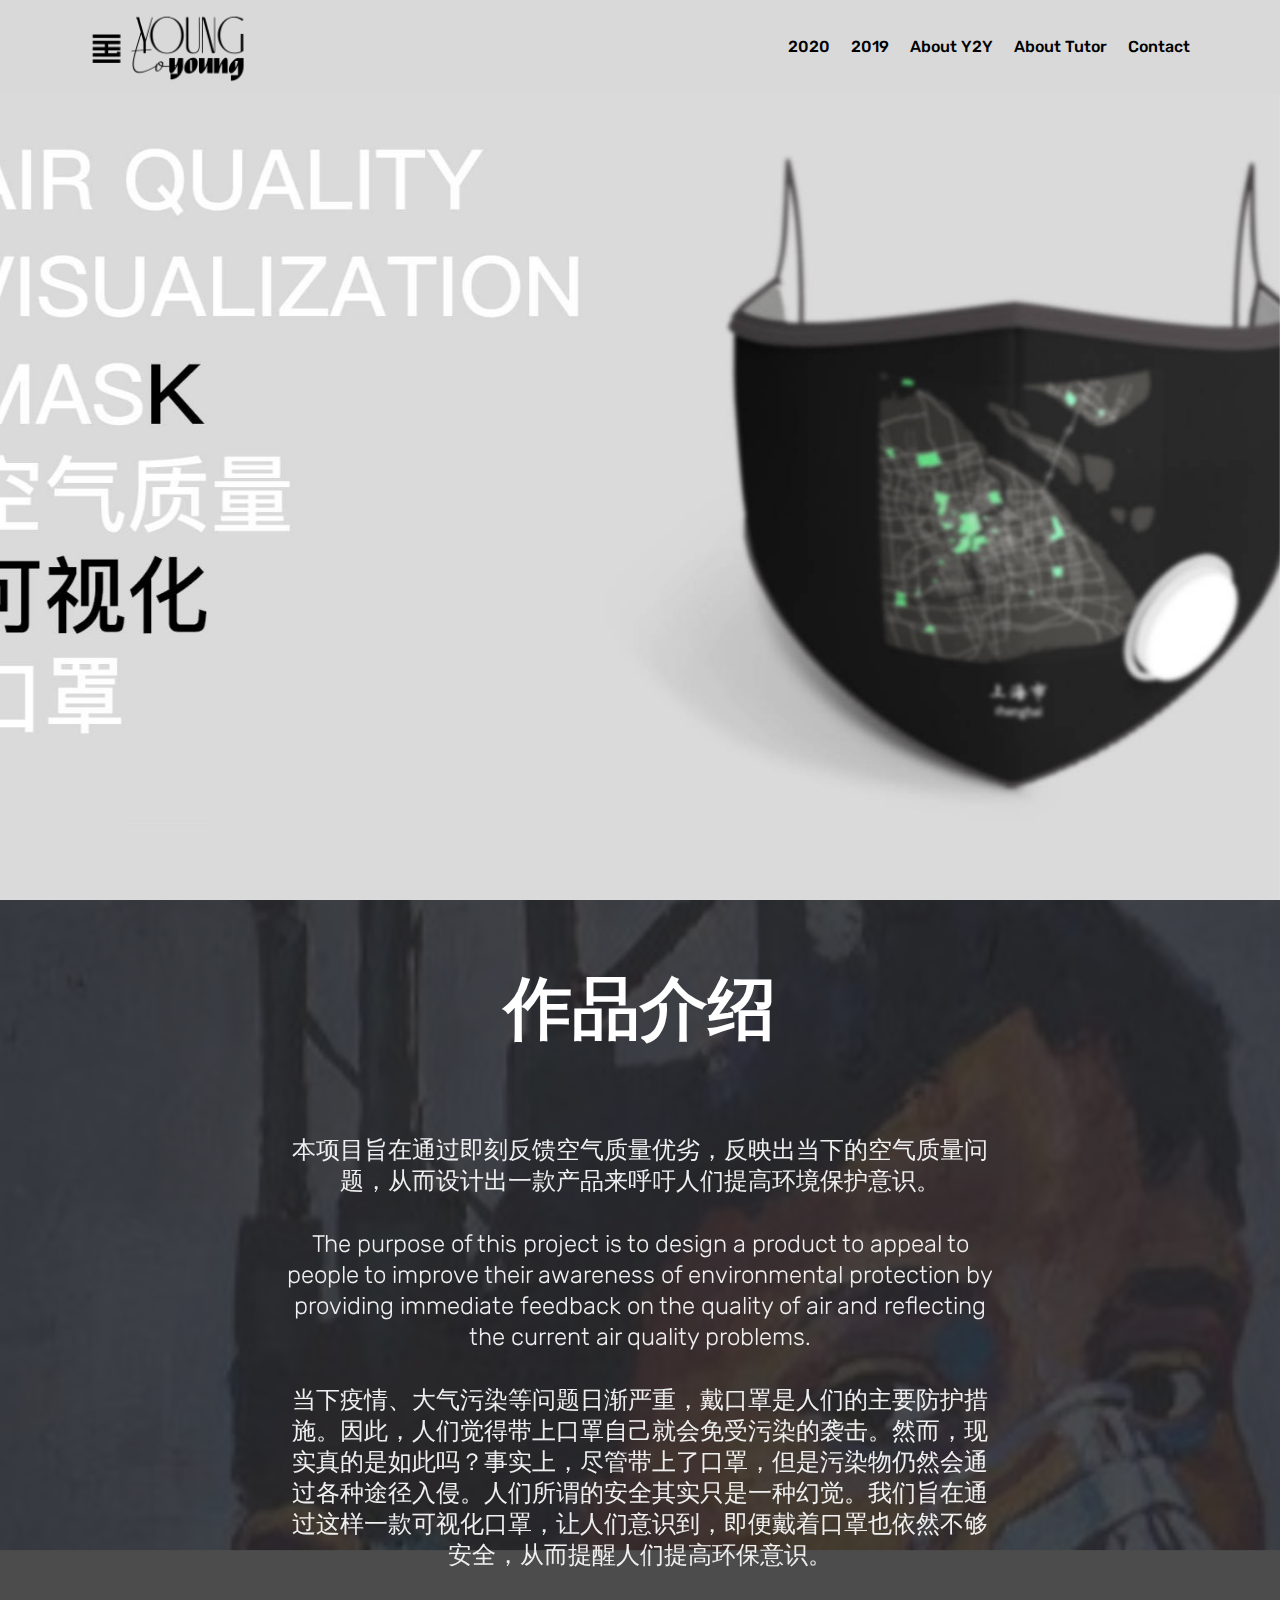
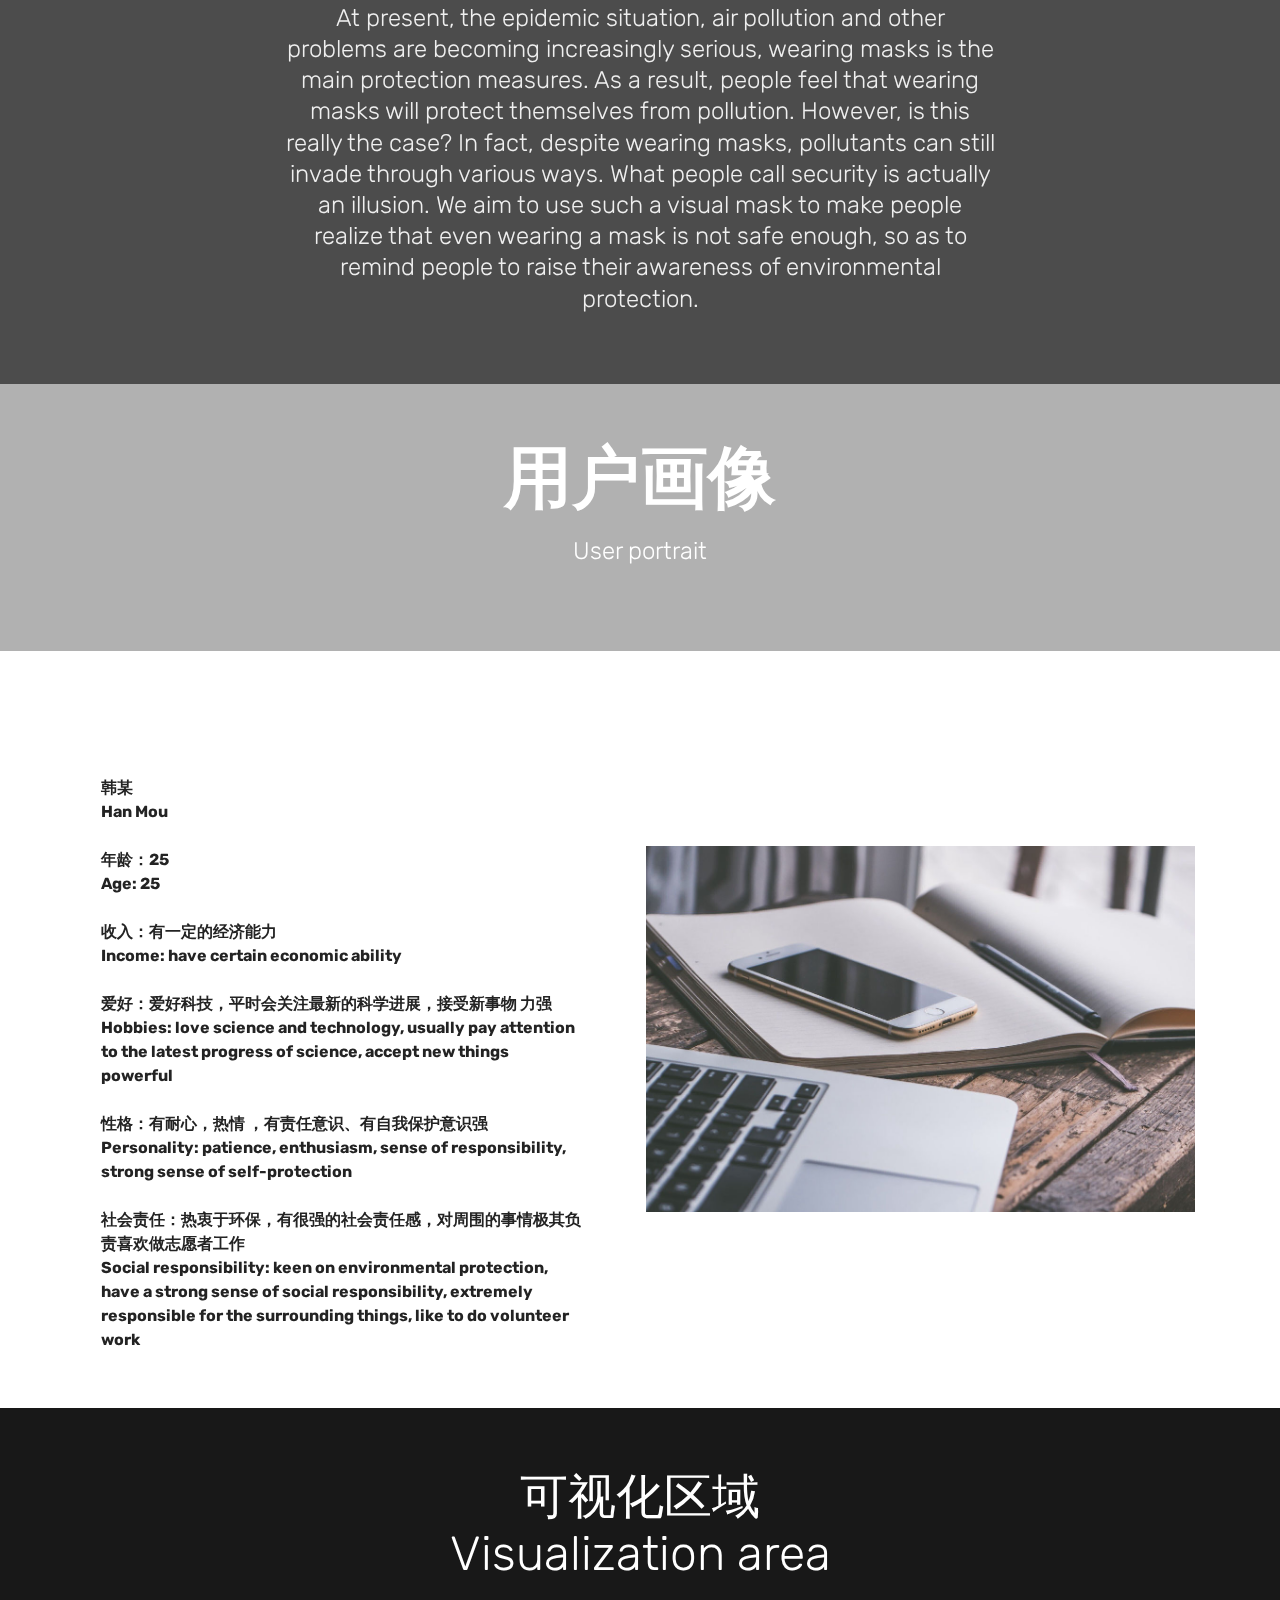
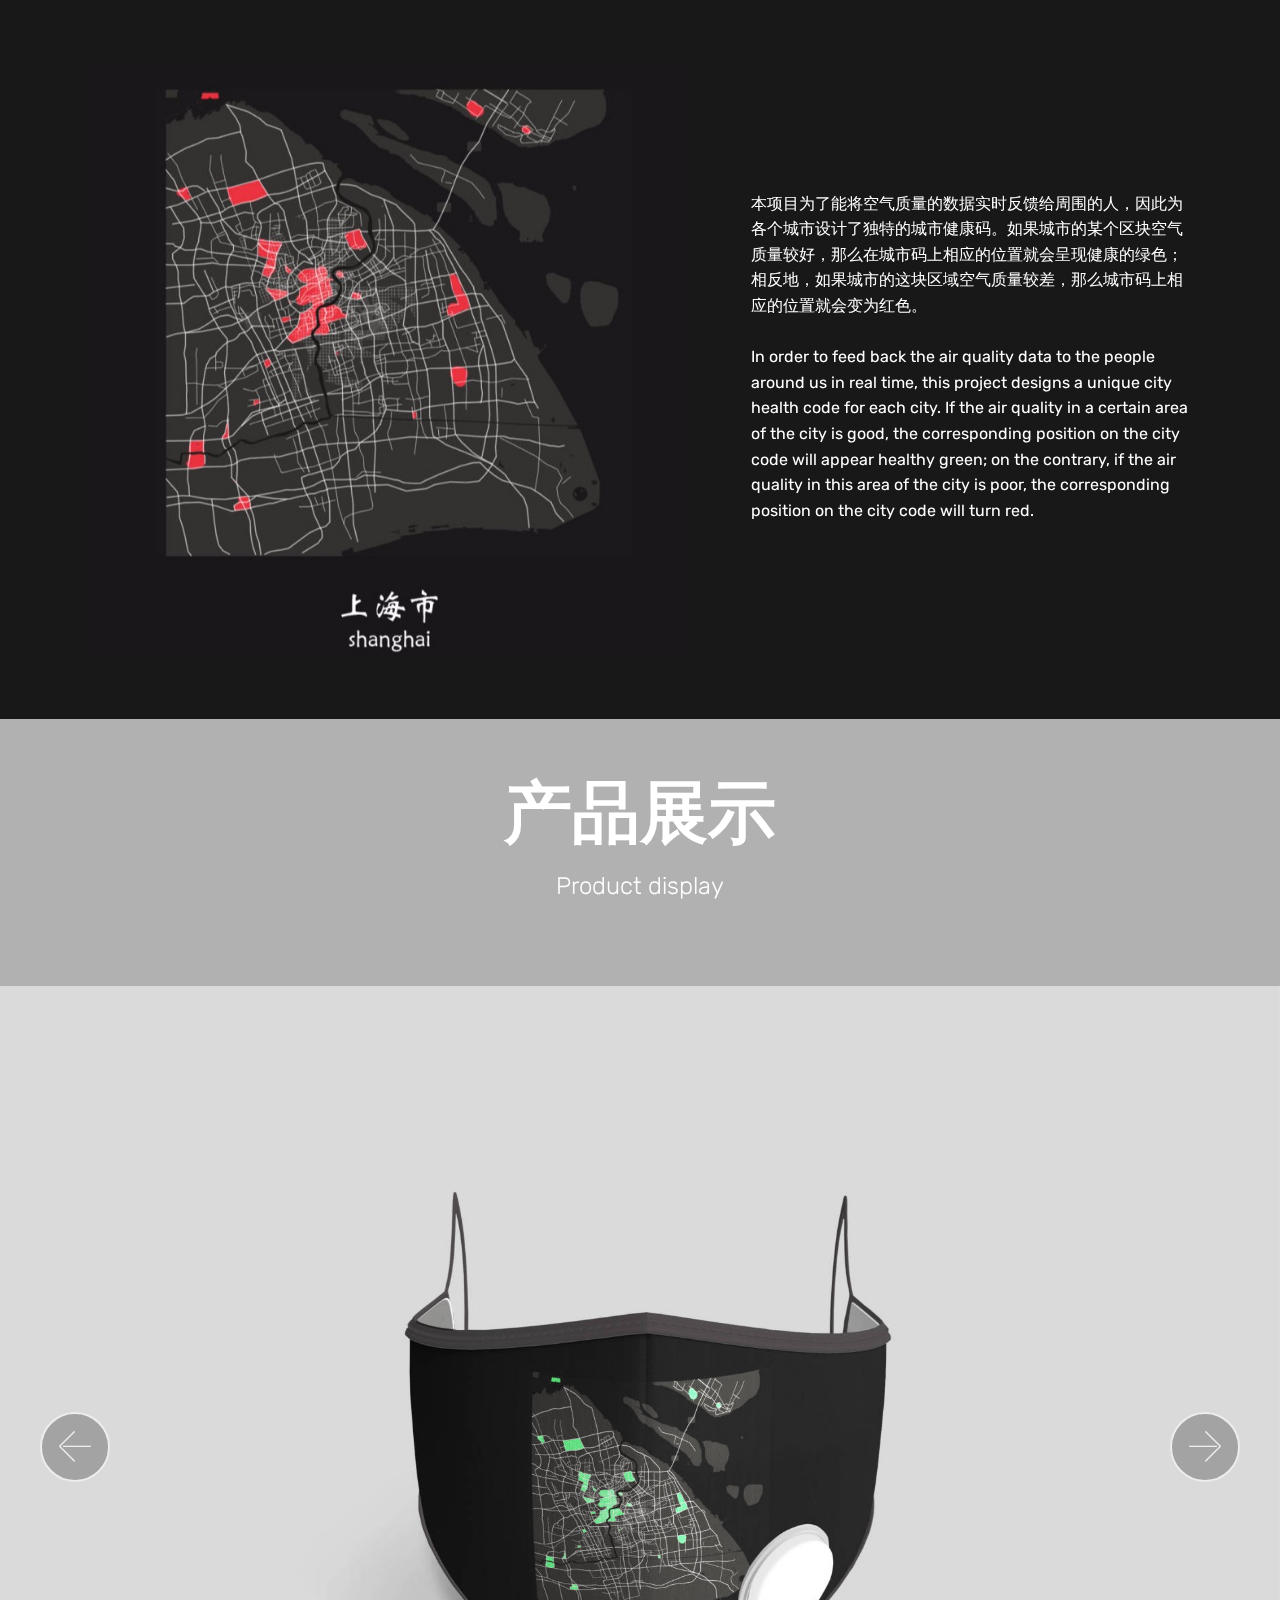
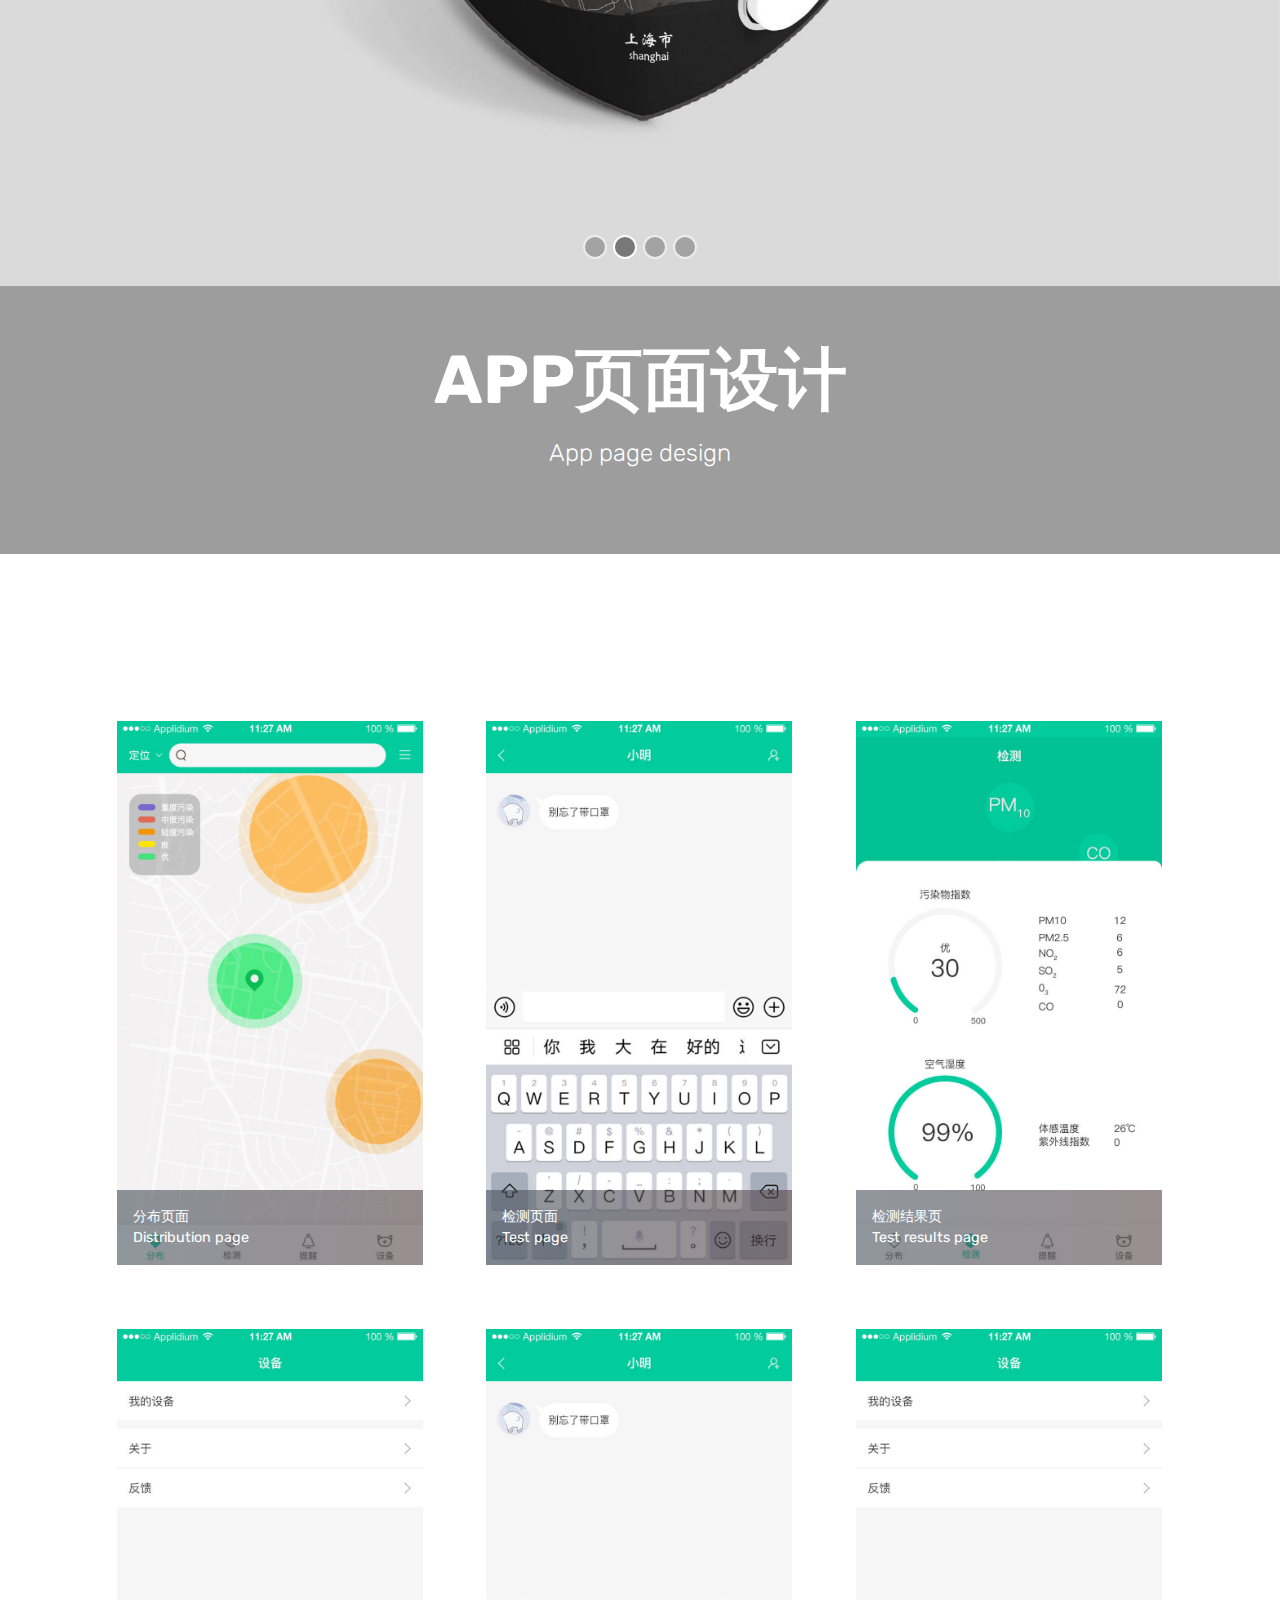
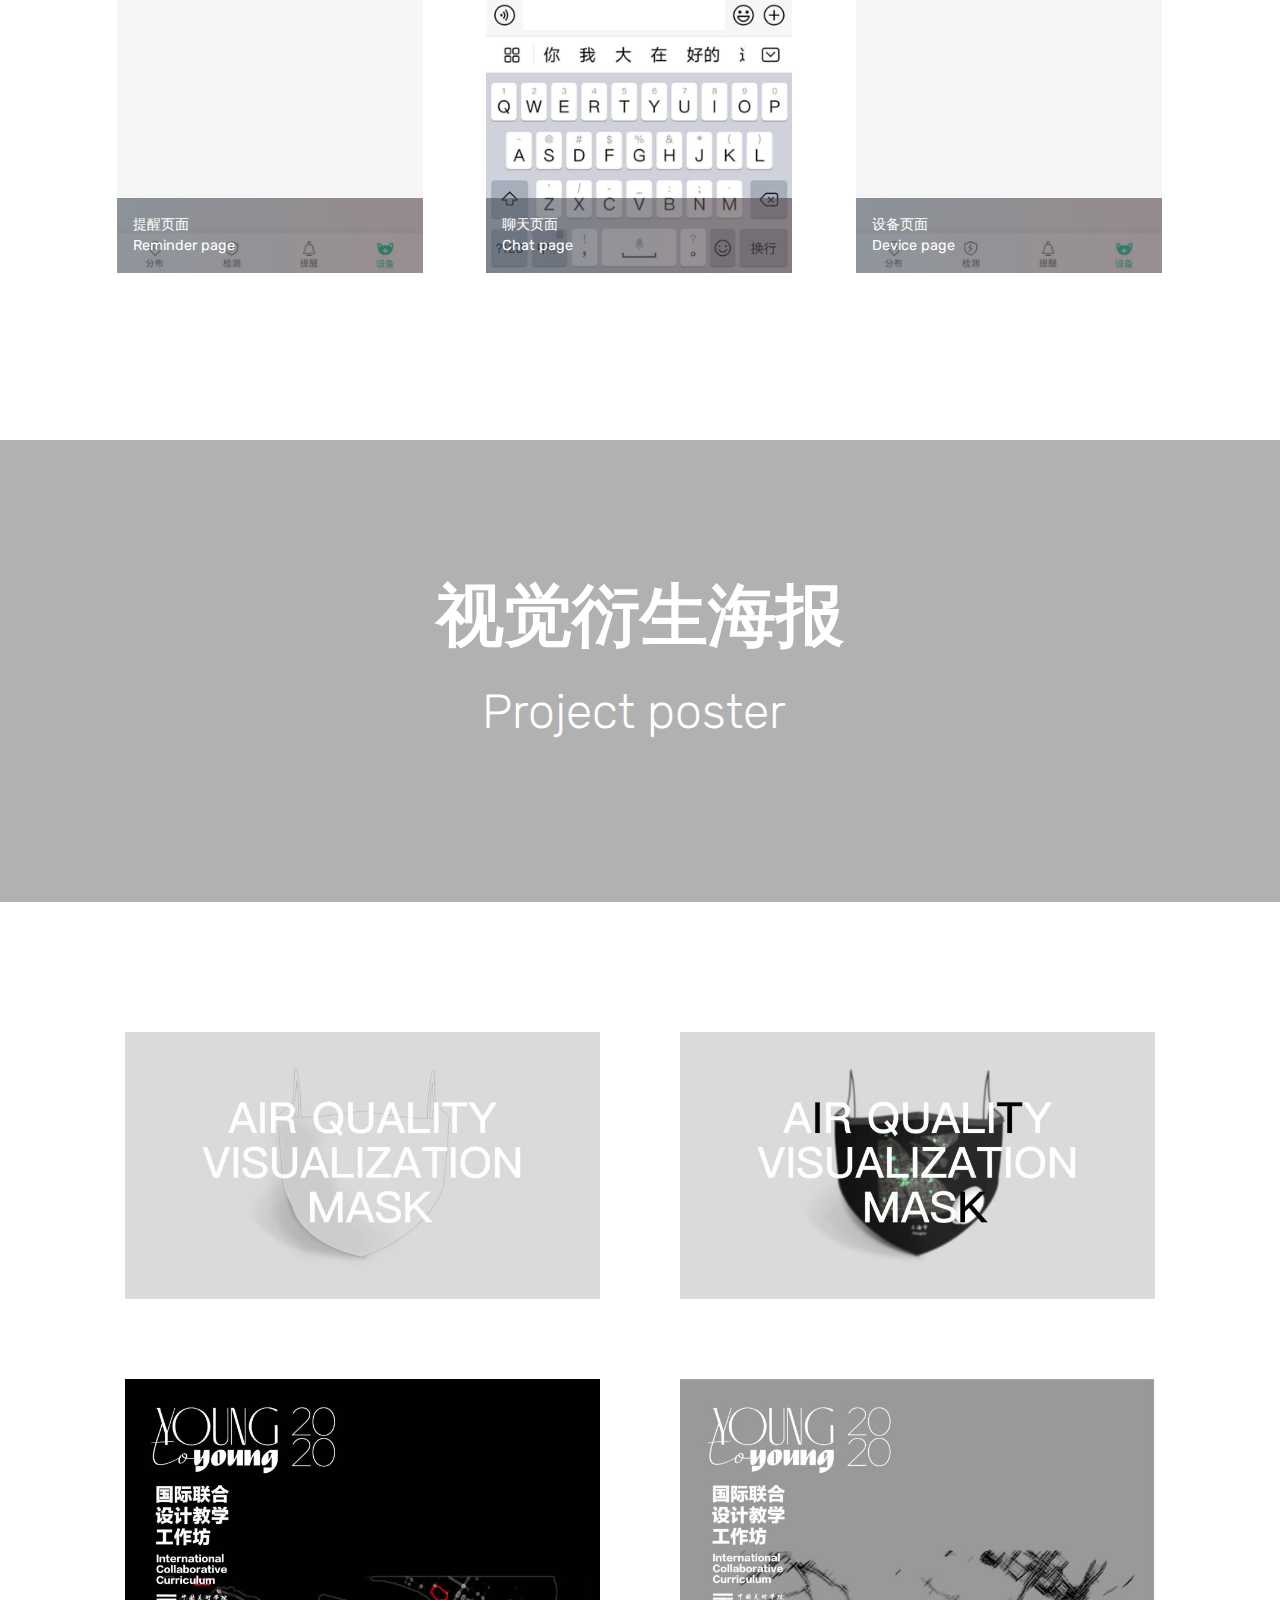
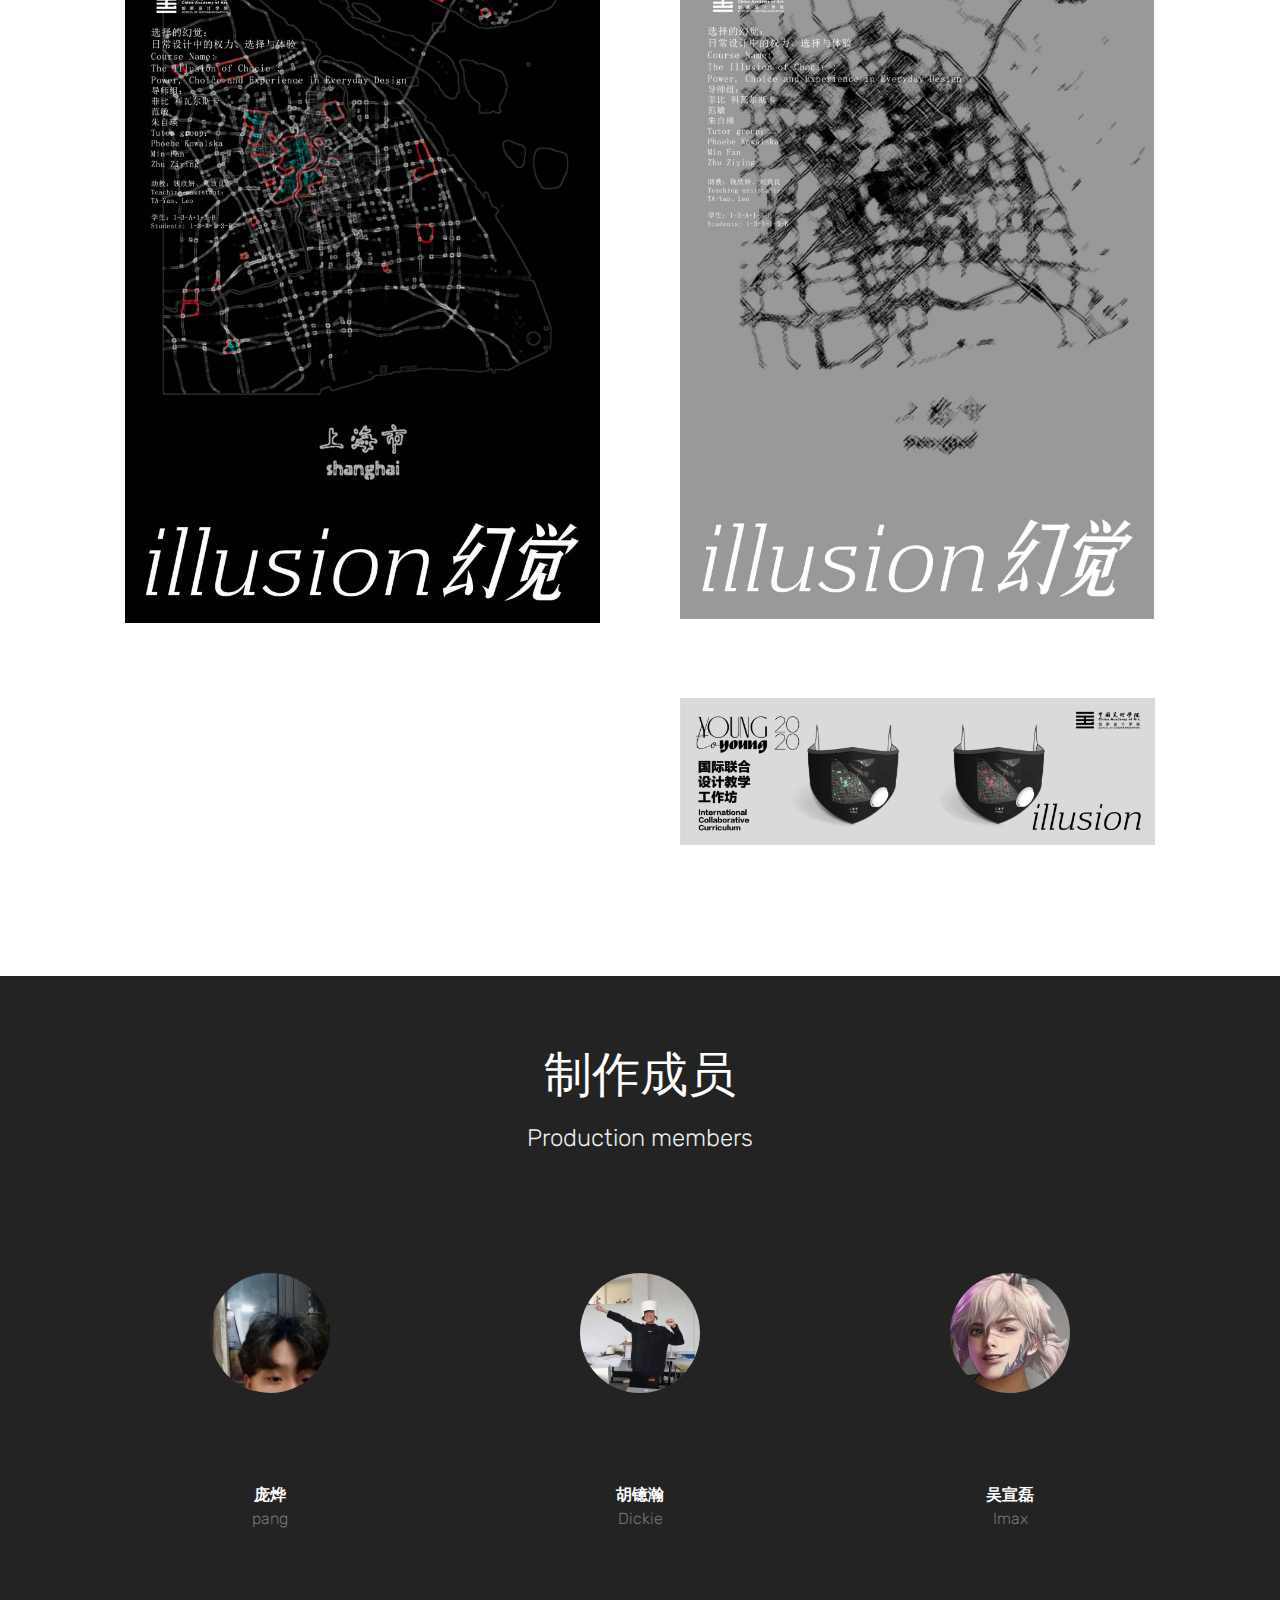
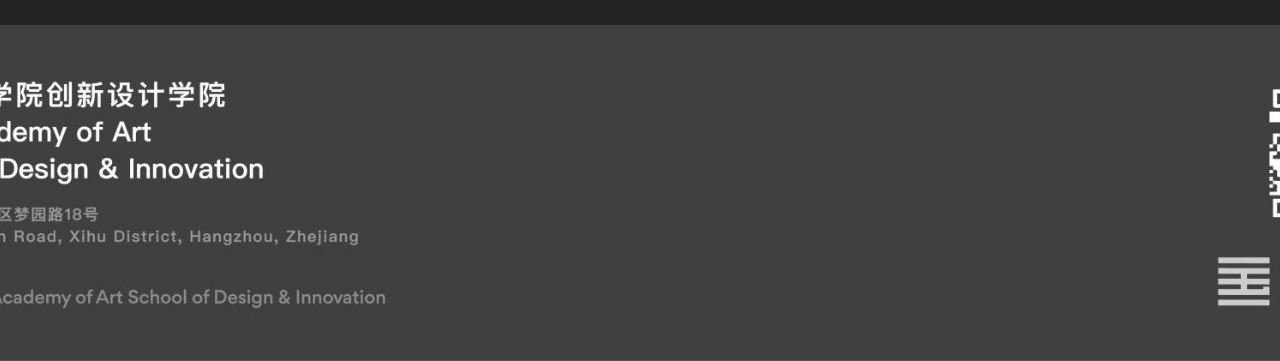
<file: page2.html>
<!DOCTYPE html>
<html  >
<head>
  <!-- Site made with Mobirise Website Builder v4.12.0, https://mobirise.com -->
  <meta charset="UTF-8">
  <meta http-equiv="X-UA-Compatible" content="IE=edge">
  <meta name="generator" content="Mobirise v4.12.0, mobirise.com">
  <meta name="viewport" content="width=device-width, initial-scale=1, minimum-scale=1">
  <link rel="shortcut icon" href="assets/images/-1-14-370x162.png" type="image/x-icon">
  <meta name="description" content="庞烨 pang    胡镱瀚Dickie    吴宣磊Imax">
  
  <title>空气质量可视化口罩Air quality visualization mask</title>
  <link rel="stylesheet" href="assets/web/assets/mobirise-icons/mobirise-icons.css">
  <link rel="stylesheet" href="assets/bootstrap/css/bootstrap.min.css">
  <link rel="stylesheet" href="assets/bootstrap/css/bootstrap-grid.min.css">
  <link rel="stylesheet" href="assets/bootstrap/css/bootstrap-reboot.min.css">
  <link rel="stylesheet" href="assets/socicon/css/styles.css">
  <link rel="stylesheet" href="assets/tether/tether.min.css">
  <link rel="stylesheet" href="assets/dropdown/css/style.css">
  <link rel="stylesheet" href="assets/theme/css/style.css">
  <link rel="stylesheet" href="assets/gallery/style.css">
  <link rel="preload" as="style" href="assets/mobirise/css/mbr-additional.css"><link rel="stylesheet" href="assets/mobirise/css/mbr-additional.css" type="text/css">
  
  
  
</head>
<body>
  <section class="menu cid-s4DrxDmIRu" once="menu" id="menu2-2f">

    

    <nav class="navbar navbar-expand beta-menu navbar-dropdown align-items-center navbar-fixed-top navbar-toggleable-sm">
        <button class="navbar-toggler navbar-toggler-right" type="button" data-toggle="collapse" data-target="#navbarSupportedContent" aria-controls="navbarSupportedContent" aria-expanded="false" aria-label="Toggle navigation">
            <div class="hamburger">
                <span></span>
                <span></span>
                <span></span>
                <span></span>
            </div>
        </button>
        <div class="menu-logo">
            <div class="navbar-brand">
                <span class="navbar-logo">
                    <a href="https://sdi.caa.edu.cn/youngtoyoung/?year=2020#/gallery">
                        <img src="assets/images/-1-14-370x162.png" alt="Mobirise" title="" style="height: 4.9rem;">
                    </a>
                </span>
                
            </div>
        </div>
        <div class="collapse navbar-collapse" id="navbarSupportedContent">
            <ul class="navbar-nav nav-dropdown nav-right" data-app-modern-menu="true"><li class="nav-item">
                    <a class="nav-link link text-black display-4" href="https://sdi.caa.edu.cn/youngtoyoung/?year=2020#/gallery">
                        2020
                    </a>
                </li><li class="nav-item"><a class="nav-link link text-black display-4" href="https://sdi.caa.edu.cn/youngtoyoung/?year=2019#/gallery">
                        2019
                    </a></li><li class="nav-item"><a class="nav-link link text-black display-4" href="https://sdi.caa.edu.cn/youngtoyoung/#/aboutus">
                        About  Y2Y
                    </a></li><li class="nav-item"><a class="nav-link link text-black display-4" href="https://sdi.caa.edu.cn/youngtoyoung/?year=2020#/tutor">
                        About  Tutor
                    </a></li>
                <li class="nav-item">
                    <a class="nav-link link text-black display-4" href="mailto:youngtoyoung@caa.edu.cn">
                        Contact
                    </a>
                </li></ul>
            
        </div>
    </nav>
</section>

<section class="engine"><a href="https://mobirise.info/l">free site templates</a></section><section class="cid-s4jDuSEOHf mbr-fullscreen mbr-parallax-background" id="header2-12">

    

    

    <div class="container align-center">
        <div class="row justify-content-md-center">
            <div class="mbr-white col-md-10">
                
                
                
                
            </div>
        </div>
    </div>
    
</section>

<section class="mbr-section content5 cid-s4jG48BpXL mbr-parallax-background" id="content5-15">

    

    <div class="mbr-overlay" style="opacity: 0.8; background-color: rgb(35, 35, 35);">
    </div>

    <div class="container">
        <div class="media-container-row">
            <div class="title col-12 col-md-8">
                <h2 class="align-center mbr-bold mbr-white pb-3 mbr-fonts-style display-1">作品介绍<br><br></h2>
                <h3 class="mbr-section-subtitle align-center mbr-light mbr-white pb-3 mbr-fonts-style display-5">本项目旨在通过即刻反馈空气质量优劣，反映出当下的空气质量问题，从而设计出一款产品来呼吁人们提高环境保护意识。
<div>
</div><br><div>The purpose of this project is to design a product to appeal to people to improve their awareness of environmental protection by providing immediate feedback on the quality of air and reflecting the current air quality problems.</div><div>&nbsp; &nbsp; &nbsp; &nbsp;</div><div>当下疫情、大气污染等问题日渐严重，戴口罩是人们的主要防护措施。因此，人们觉得带上口罩自己就会免受污染的袭击。然而，现实真的是如此吗？事实上，尽管带上了口罩，但是污染物仍然会通过各种途径入侵。人们所谓的安全其实只是一种幻觉。我们旨在通过这样一款可视化口罩，让人们意识到，即便戴着口罩也依然不够安全，从而提醒人们提高环保意识。
</div><br><div>At present, the epidemic situation, air pollution and other problems are becoming increasingly serious, wearing masks is the main protection measures. As a result, people feel that wearing masks will protect themselves from pollution. However, is this really the case? In fact, despite wearing masks, pollutants can still invade through various ways. What people call security is actually an illusion. We aim to use such a visual mask to make people realize that even wearing a mask is not safe enough, so as to remind people to raise their awareness of environmental protection.
</div></h3>
                
                
            </div>
        </div>
    </div>
</section>

<section class="mbr-section content5 cid-s4kEZXmOeg mbr-parallax-background" id="content5-1z">

    

    <div class="mbr-overlay" style="opacity: 0.3; background-color: rgb(35, 35, 35);">
    </div>

    <div class="container">
        <div class="media-container-row">
            <div class="title col-12 col-md-8">
                <h2 class="align-center mbr-bold mbr-white pb-3 mbr-fonts-style display-1">
                    用户画像</h2>
                <h3 class="mbr-section-subtitle align-center mbr-light mbr-white pb-3 mbr-fonts-style display-5">User portrait</h3>
                
                
            </div>
        </div>
    </div>
</section>

<section class="testimonials3 cid-s4k4xnVCm7 mbr-parallax-background" id="testimonials3-1d">

    

    <div class="mbr-overlay" style="opacity: 1; background-color: rgb(255, 255, 255);">
    </div>

    <div class="container">
        <div class="media-container-row">
            <div class="media-content px-3 align-self-center mbr-white py-2">
                <p class="mbr-text testimonial-text mbr-fonts-style display-2"><strong>&nbsp;&nbsp;</strong></p>
                <p class="mbr-author-name pt-4 mb-2 mbr-fonts-style display-7">韩某 
<br>Han Mou 
<br>
<br>年龄：25 
<br>Age: 25 
<br>
<br>收入：有一定的经济能力 
<br>Income: have certain economic ability 
<br>
<br>爱好：爱好科技，平时会关注最新的科学进展，接受新事物 力强 
<br>Hobbies: love science and technology, usually pay attention to the latest progress of science, accept new things powerful 
<br>
<br>性格：有耐心，热情 ，有责任意识、有自我保护意识强 Personality: patience, enthusiasm, sense of responsibility, strong sense of self-protection 
<br>
<br>社会责任：热衷于环保，有很强的社会责任感，对周围的事情极其负责喜欢做志愿者工作<br> Social responsibility: keen on environmental protection, have a strong sense of social responsibility, extremely responsible for the surrounding things, like to do volunteer work</p>
                <p class="mbr-author-desc mbr-fonts-style display-7">&nbsp;</p>
            </div>

            <div class="mbr-figure pl-lg-5" style="width: 115%;">
              <a href="page3.html"><img src="assets/images/mbr-1162x775.jpg" alt="" title=""></a>
            </div>
        </div>
    </div>
</section>

<section class="tabs4 cid-s4uVn29gEN" id="tabs4-27">

    

    

    <div class="container">
        <h2 class="mbr-section-title align-center pb-3 mbr-fonts-style display-2">
            可视化区域<br>Visualization area</h2>
        

        <div class="media-container-row mt-5 pt-3">
            <div class="mbr-figure" style="width: 60%;">
                <img src="assets/images/rectangle-1111-1204x917.jpeg" alt="Mobirise" title="">
            </div>
            <div class="tabs-container">
                <ul class="nav nav-tabs" role="tablist">
                    <li class="nav-item"><a class="nav-link mbr-fonts-style active display-5" role="tab" data-toggle="tab" href="#tabs4-27_tab0">&nbsp;</a></li>
                    
                    
                    
                    
                    
                </ul>
                <div class="tab-content">
                    <div id="tab1" class="tab-pane in active" role="tabpanel">
                        <div class="row">
                            <div class="col-md-12">
                                <p class="mbr-text py-5 mbr-fonts-style display-7">本项目为了能将空气质量的数据实时反馈给周围的人，因此为各个城市设计了独特的城市健康码。如果城市的某个区块空气质量较好，那么在城市码上相应的位置就会呈现健康的绿色；相反地，如果城市的这块区域空气质量较差，那么城市码上相应的位置就会变为红色。<br><br>In order to feed back the air quality data to the people around us in real time, this project designs a unique city health code for each city. If the air quality in a certain area of the city is good, the corresponding position on the city code will appear healthy green; on the contrary, if the air quality in this area of the city is poor, the corresponding position on the city code will turn red.
                                </p>
                            </div>
                        </div>
                    </div>
                    <div id="tab2" class="tab-pane" role="tabpanel">
                        <div class="row">
                            <div class="col-md-12">
                                <p class="mbr-text py-5 mbr-fonts-style display-7">
                                    Mobirise themes are based on Bootstrap 3 and Bootstrap 4 - most powerful mobile first framework. Now, even if you're not code-savvy, you can be a part of an exciting growing bootstrap community.</p>
                            </div>
                        </div>
                    </div>
                    <div id="tab3" class="tab-pane" role="tabpanel">
                        <div class="row">
                            <div class="col-md-12">
                                <p class="mbr-text py-5 mbr-fonts-style display-7">
                                    Choose from the large selection of latest pre-made blocks - full-screen intro, bootstrap carousel, content slider, responsive image gallery with lightbox, parallax scrolling, video backgrounds, hamburger menu, sticky header and more.
                                </p>
                            </div>
                        </div>
                    </div>
                    <div id="tab4" class="tab-pane" role="tabpanel">
                        <div class="row">
                            <div class="col-md-12">
                                <p class="mbr-text py-5 mbr-fonts-style display-7">
                                    Sites made with Mobirise are 100% mobile-friendly according the latest Google Test and Google loves those websites (officially)!
                                </p>
                            </div>
                        </div>
                    </div>
                    <div id="tab5" class="tab-pane" role="tabpanel">
                        <div class="row">
                            <div class="col-md-12">
                                <p class="mbr-text py-5 mbr-fonts-style display-7">
                                    Mobirise themes are based on Bootstrap 3 and Bootstrap 4 - most powerful mobile first framework. Now, even if you're not code-savvy, you can be a part of an exciting growing bootstrap community.
                                </p>
                            </div>
                        </div>
                    </div>
                    <div id="tab6" class="tab-pane" role="tabpanel">
                        <div class="row">
                            <div class="col-md-12">
                                <p class="mbr-text py-5 mbr-fonts-style display-7">
                                    Choose from the large selection of latest pre-made blocks - full-screen intro, bootstrap carousel, content slider, responsive image gallery with lightbox, parallax scrolling, video backgrounds, hamburger menu, sticky header and more.
                                </p>
                            </div>
                        </div>
                    </div>
                </div>
            </div>
        </div>
    </div>
</section>

<section class="mbr-section content5 cid-s4kIUkAtJa mbr-parallax-background" id="content5-20">

    

    <div class="mbr-overlay" style="opacity: 0.3; background-color: rgb(35, 35, 35);">
    </div>

    <div class="container">
        <div class="media-container-row">
            <div class="title col-12 col-md-8">
                <h2 class="align-center mbr-bold mbr-white pb-3 mbr-fonts-style display-1">
                    产品展示</h2>
                <h3 class="mbr-section-subtitle align-center mbr-light mbr-white pb-3 mbr-fonts-style display-5">Product display</h3>
                
                
            </div>
        </div>
    </div>
</section>

<section class="carousel slide cid-s4ksWnysqy" data-interval="false" id="slider1-1m">

    

    <div class="full-screen"><div class="mbr-slider slide carousel" data-keyboard="false" data-ride="carousel" data-interval="5000" data-pause="hover"><ol class="carousel-indicators"><li data-app-prevent-settings="" data-target="#slider1-1m" data-slide-to="0"></li><li data-app-prevent-settings="" data-target="#slider1-1m" class=" active" data-slide-to="1"></li><li data-app-prevent-settings="" data-target="#slider1-1m" data-slide-to="2"></li><li data-app-prevent-settings="" data-target="#slider1-1m" data-slide-to="3"></li></ol><div class="carousel-inner" role="listbox"><div class="carousel-item slider-fullscreen-image" data-bg-video-slide="false" style="background-image: url(assets/images/face-mask-mockup-1-2000x1333.jpg);"><div class="container container-slide"><div class="image_wrapper"><img src="assets/images/face-mask-mockup-1-2000x1333.jpg" alt="" title=""><div class="carousel-caption justify-content-center"><div class="col-10 align-right"></div></div></div></div></div><div class="carousel-item slider-fullscreen-image active" data-bg-video-slide="false" style="background-image: url(assets/images/1-2000x1333.jpg);"><div class="container container-slide"><div class="image_wrapper"><img src="assets/images/1-2000x1333.jpg" alt="" title=""><div class="carousel-caption justify-content-center"><div class="col-10 align-right"></div></div></div></div></div><div class="carousel-item slider-fullscreen-image" data-bg-video-slide="false" style="background-image: url(assets/images/2-2000x1333.jpg);"><div class="container container-slide"><div class="image_wrapper"><img src="assets/images/2-2000x1333.jpg" alt="" title=""><div class="carousel-caption justify-content-center"><div class="col-10 align-right"></div></div></div></div></div><div class="carousel-item slider-fullscreen-image" data-bg-video-slide="false" style="background-image: url(assets/images/face-mask-mockup-2-2000x1333.jpg);"><div class="container container-slide"><div class="image_wrapper"><img src="assets/images/face-mask-mockup-2-2000x1333.jpg" alt="" title=""><div class="carousel-caption justify-content-center"><div class="col-10 align-right"></div></div></div></div></div></div><a data-app-prevent-settings="" class="carousel-control carousel-control-prev" role="button" data-slide="prev" href="#slider1-1m"><span aria-hidden="true" class="mbri-left mbr-iconfont"></span><span class="sr-only">Previous</span></a><a data-app-prevent-settings="" class="carousel-control carousel-control-next" role="button" data-slide="next" href="#slider1-1m"><span aria-hidden="true" class="mbri-right mbr-iconfont"></span><span class="sr-only">Next</span></a></div></div>

</section>

<section class="mbr-section content5 cid-s4kJGj7g8K mbr-parallax-background" id="content5-21">

    

    <div class="mbr-overlay" style="opacity: 0.4; background-color: rgb(35, 35, 35);">
    </div>

    <div class="container">
        <div class="media-container-row">
            <div class="title col-12 col-md-8">
                <h2 class="align-center mbr-bold mbr-white pb-3 mbr-fonts-style display-1">
                    APP页面设计</h2>
                <h3 class="mbr-section-subtitle align-center mbr-light mbr-white pb-3 mbr-fonts-style display-5">App page design</h3>
                
                
            </div>
        </div>
    </div>
</section>

<section class="mbr-gallery mbr-slider-carousel cid-s4kK2MqXc6" id="gallery1-22">

    

    <div class="container">
        <div><!-- Filter --><!-- Gallery --><div class="mbr-gallery-row"><div class="mbr-gallery-layout-default"><div><div><div class="mbr-gallery-item mbr-gallery-item--p4" data-video-url="false" data-tags="动画"><div href="#lb-gallery1-22" data-slide-to="0" data-toggle="modal"><img src="assets/images/app.psds-750x1334-750x1334.jpg" alt="" title=""><span class="icon-focus"></span><span class="mbr-gallery-title mbr-fonts-style display-7">分布页面<br>Distribution page<br></span></div></div><div class="mbr-gallery-item mbr-gallery-item--p4" data-video-url="false" data-tags="动画"><div href="#lb-gallery1-22" data-slide-to="1" data-toggle="modal"><img src="assets/images/2-750x1334-750x1334.jpg" alt="" title=""><span class="icon-focus"></span><span class="mbr-gallery-title mbr-fonts-style display-7">检测页面<br>Test page<br></span></div></div><div class="mbr-gallery-item mbr-gallery-item--p4" data-video-url="false" data-tags="动画"><div href="#lb-gallery1-22" data-slide-to="2" data-toggle="modal"><img src="assets/images/3-750x1334-750x1334.jpg" alt="" title=""><span class="icon-focus"></span><span class="mbr-gallery-title mbr-fonts-style display-7">检测结果页<br>Test results page<br></span></div></div><div class="mbr-gallery-item mbr-gallery-item--p4" data-video-url="false" data-tags="动画"><div href="#lb-gallery1-22" data-slide-to="3" data-toggle="modal"><img src="assets/images/750x1334-750x1334.jpg" alt="" title=""><span class="icon-focus"></span><span class="mbr-gallery-title mbr-fonts-style display-7">提醒页面<br>Reminder page<br></span></div></div><div class="mbr-gallery-item mbr-gallery-item--p4" data-video-url="false" data-tags="动画"><div href="#lb-gallery1-22" data-slide-to="4" data-toggle="modal"><img src="assets/images/2-750x1334-750x1334.jpg" alt="" title=""><span class="icon-focus"></span><span class="mbr-gallery-title mbr-fonts-style display-7">聊天页面<br>Chat page<br></span></div></div><div class="mbr-gallery-item mbr-gallery-item--p4" data-video-url="false" data-tags="动画"><div href="#lb-gallery1-22" data-slide-to="5" data-toggle="modal"><img src="assets/images/750x1334-750x1334.jpg" alt="" title=""><span class="icon-focus"></span><span class="mbr-gallery-title mbr-fonts-style display-7">设备页面<br>Device page<br></span></div></div></div></div><div class="clearfix"></div></div></div><!-- Lightbox --><div data-app-prevent-settings="" class="mbr-slider modal fade carousel slide" tabindex="-1" data-keyboard="true" data-interval="false" id="lb-gallery1-22"><div class="modal-dialog"><div class="modal-content"><div class="modal-body"><ol class="carousel-indicators"><li data-app-prevent-settings="" data-target="#lb-gallery1-22" class=" active" data-slide-to="0"></li><li data-app-prevent-settings="" data-target="#lb-gallery1-22" data-slide-to="1"></li><li data-app-prevent-settings="" data-target="#lb-gallery1-22" data-slide-to="2"></li><li data-app-prevent-settings="" data-target="#lb-gallery1-22" data-slide-to="3"></li><li data-app-prevent-settings="" data-target="#lb-gallery1-22" data-slide-to="4"></li><li data-app-prevent-settings="" data-target="#lb-gallery1-22" data-slide-to="5"></li></ol><div class="carousel-inner"><div class="carousel-item active"><img src="assets/images/app.psds-750x1334.jpg" alt="" title=""></div><div class="carousel-item"><img src="assets/images/2-750x1334.jpg" alt="" title=""></div><div class="carousel-item"><img src="assets/images/3-750x1334.jpg" alt="" title=""></div><div class="carousel-item"><img src="assets/images/-750x1334.jpg" alt="" title=""></div><div class="carousel-item"><img src="assets/images/2-750x13344.jpg" alt="" title=""></div><div class="carousel-item"><img src="assets/images/-750x13345.jpg" alt="" title=""></div></div><a class="carousel-control carousel-control-prev" role="button" data-slide="prev" href="#lb-gallery1-22"><span class="mbri-left mbr-iconfont" aria-hidden="true"></span><span class="sr-only">Previous</span></a><a class="carousel-control carousel-control-next" role="button" data-slide="next" href="#lb-gallery1-22"><span class="mbri-right mbr-iconfont" aria-hidden="true"></span><span class="sr-only">Next</span></a><a class="close" href="#" role="button" data-dismiss="modal"><span class="sr-only">Close</span></a></div></div></div></div></div>
    </div>

</section>

<section class="cid-s4r9ZH5Yai mbr-parallax-background" id="header2-26">

    

    <div class="mbr-overlay" style="opacity: 0.3; background-color: rgb(35, 35, 35);"></div>

    <div class="container align-center">
        <div class="row justify-content-md-center">
            <div class="mbr-white col-md-10">
                <h1 class="mbr-section-title mbr-bold pb-3 mbr-fonts-style display-1">
                    视觉衍生海报
                </h1>
                <h3 class="mbr-section-subtitle align-center mbr-light pb-3 mbr-fonts-style display-2">Project poster&nbsp;</h3>
                
                
            </div>
        </div>
    </div>
    
</section>

<section class="mbr-gallery mbr-slider-carousel cid-s4kQT0D1om" id="gallery1-25">

    

    <div class="container">
        <div><!-- Filter --><!-- Gallery --><div class="mbr-gallery-row"><div class="mbr-gallery-layout-default"><div><div><div class="mbr-gallery-item mbr-gallery-item--p5" data-video-url="false" data-tags="动画"><div href="#lb-gallery1-25" data-slide-to="0" data-toggle="modal"><img src="assets/images/5-1920x1079-800x450.jpg" alt="" title=""><span class="icon-focus"></span></div></div><div class="mbr-gallery-item mbr-gallery-item--p5" data-video-url="false" data-tags="动画"><div href="#lb-gallery1-25" data-slide-to="1" data-toggle="modal"><img src="assets/images/9-1920x1079-800x450.jpg" alt="" title=""><span class="icon-focus"></span></div></div><div class="mbr-gallery-item mbr-gallery-item--p5" data-video-url="false" data-tags="动画"><div href="#lb-gallery1-25" data-slide-to="2" data-toggle="modal"><img src="assets/images/0.jpgzuiz-1-2000x3556-800x1422.jpg" alt="" title=""><span class="icon-focus"></span></div></div><div class="mbr-gallery-item mbr-gallery-item--p5" data-video-url="false" data-tags="动画"><div href="#lb-gallery1-25" data-slide-to="3" data-toggle="modal"><img src="assets/images/2-3-2000x3536-800x1414.jpg" alt="" title=""><span class="icon-focus"></span></div></div><div class="mbr-gallery-item mbr-gallery-item--p5" data-video-url="false" data-tags="动画"><div href="#lb-gallery1-25" data-slide-to="4" data-toggle="modal"><img src="assets/images/2-2000x621-800x248.jpg" alt="" title=""><span class="icon-focus"></span></div></div></div></div><div class="clearfix"></div></div></div><!-- Lightbox --><div data-app-prevent-settings="" class="mbr-slider modal fade carousel slide" tabindex="-1" data-keyboard="true" data-interval="false" id="lb-gallery1-25"><div class="modal-dialog"><div class="modal-content"><div class="modal-body"><div class="carousel-inner"><div class="carousel-item"><img src="assets/images/5-1920x1079.jpg" alt="" title=""></div><div class="carousel-item"><img src="assets/images/9-1920x1079.jpg" alt="" title=""></div><div class="carousel-item"><img src="assets/images/0.jpgzuiz-1-2000x3556.jpg" alt="" title=""></div><div class="carousel-item"><img src="assets/images/2-3-2000x3536.jpg" alt="" title=""></div><div class="carousel-item active"><img src="assets/images/-2-2000x621.jpg" alt="" title=""></div></div><a class="carousel-control carousel-control-prev" role="button" data-slide="prev" href="#lb-gallery1-25"><span class="mbri-left mbr-iconfont" aria-hidden="true"></span><span class="sr-only">Previous</span></a><a class="carousel-control carousel-control-next" role="button" data-slide="next" href="#lb-gallery1-25"><span class="mbri-right mbr-iconfont" aria-hidden="true"></span><span class="sr-only">Next</span></a><a class="close" href="#" role="button" data-dismiss="modal"><span class="sr-only">Close</span></a></div></div></div></div></div>
    </div>

</section>

<section class="testimonials1 cid-s4kw9BDYUN mbr-parallax-background" id="testimonials1-1n">

    

    <div class="mbr-overlay" style="opacity: 1; background-color: rgb(35, 35, 35);">
    </div>
    <div class="container">
        <div class="media-container-row">
            <div class="title col-12 align-center">
                <h2 class="pb-3 mbr-fonts-style display-2">
                    制作成员</h2>
                <h3 class="mbr-section-subtitle mbr-light pb-3 mbr-fonts-style display-5">Production members</h3>
            </div>
        </div>
    </div>

    <div class="container pt-3 mt-2">
        <div class="media-container-row">
            <div class="mbr-testimonial p-3 align-center col-12 col-md-6 col-lg-4">
                <div class="panel-item p-3">
                    <div class="card-block">
                        <div class="testimonial-photo">
                            <img src="assets/images/-20200710175116-240x447.jpg" alt="" title="">
                        </div>
                        <p class="mbr-text mbr-fonts-style display-7">&nbsp;</p>
                    </div>
                    <div class="card-footer">
                        <div class="mbr-author-name mbr-bold mbr-fonts-style display-7">
                             庞烨</div>
                        <small class="mbr-author-desc mbr-italic mbr-light mbr-fonts-style display-7">
                               pang<br><br></small>
                    </div>
                </div>
            </div>

            <div class="mbr-testimonial p-3 align-center col-12 col-md-6 col-lg-4">
                <div class="panel-item p-3">
                    <div class="card-block">
                        <div class="testimonial-photo">
                            <img src="assets/images/-20200710175637-240x240.jpg" alt="" title="">
                        </div>
                        <p class="mbr-text mbr-fonts-style display-7">&nbsp;</p>
                    </div>
                    <div class="card-footer">
                        <div class="mbr-author-name mbr-bold mbr-fonts-style display-7">胡镱瀚
</div>
                        <small class="mbr-author-desc mbr-italic mbr-light mbr-fonts-style display-7">
                               Dickie
                        </small>
                    </div>
                </div>
            </div>

            <div class="mbr-testimonial p-3 align-center col-12 col-md-6 col-lg-4">
                <div class="panel-item p-3">
                    <div class="card-block">
                        <div class="testimonial-photo">
                            <img src="assets/images/-20200711194235-240x240.jpg" alt="" title="">
                        </div>
                        <p class="mbr-text mbr-fonts-style display-7">&nbsp;</p>
                    </div>
                    <div class="card-footer">
                        <div class="mbr-author-name mbr-bold mbr-fonts-style display-7">
                             吴宣磊
                        </div>
                        <small class="mbr-author-desc mbr-italic mbr-light mbr-fonts-style display-7">
                               Imax
                        </small>
                    </div>
                </div>
            </div>

            

            

            
        </div>
    </div>   
</section>

<section class="cid-s4DnzBBNWY" id="footer1-2c">

    

    

    <div class="container">
        <div class="media-container-row content text-white">
            <div class="col-12 col-md-3">
                <div class="media-wrap">
                    <a href="https://mobirise.co/">
                        <img src="assets/images/logo26.png" alt="Mobirise" title="">
                    </a>
                </div>
            </div>
            <div class="col-12 col-md-3 mbr-fonts-style display-7">
                <h5 class="pb-3">&nbsp;</h5>
                <p class="mbr-text">&nbsp;</p>
            </div>
            <div class="col-12 col-md-3 mbr-fonts-style display-7">
                <h5 class="pb-3">&nbsp;</h5>
                <p class="mbr-text">&nbsp;</p>
            </div>
            <div class="col-12 col-md-3 mbr-fonts-style display-7">
                <h5 class="pb-3">&nbsp;</h5>
                <p class="mbr-text">&nbsp;</p>
            </div>
        </div>
        
    </div>
</section>


  <script src="assets/web/assets/jquery/jquery.min.js"></script>
  <script src="assets/popper/popper.min.js"></script>
  <script src="assets/bootstrap/js/bootstrap.min.js"></script>
  <script src="assets/smoothscroll/smooth-scroll.js"></script>
  <script src="assets/parallax/jarallax.min.js"></script>
  <script src="assets/mbr-tabs/mbr-tabs.js"></script>
  <script src="assets/ytplayer/jquery.mb.ytplayer.min.js"></script>
  <script src="assets/tether/tether.min.js"></script>
  <script src="assets/touchswipe/jquery.touch-swipe.min.js"></script>
  <script src="assets/bootstrapcarouselswipe/bootstrap-carousel-swipe.js"></script>
  <script src="assets/masonry/masonry.pkgd.min.js"></script>
  <script src="assets/imagesloaded/imagesloaded.pkgd.min.js"></script>
  <script src="assets/dropdown/js/nav-dropdown.js"></script>
  <script src="assets/dropdown/js/navbar-dropdown.js"></script>
  <script src="assets/vimeoplayer/jquery.mb.vimeo_player.js"></script>
  <script src="assets/theme/js/script.js"></script>
  <script src="assets/gallery/player.min.js"></script>
  <script src="assets/gallery/script.js"></script>
  <script src="assets/slidervideo/script.js"></script>
  
  
</body>
</html>
</file>
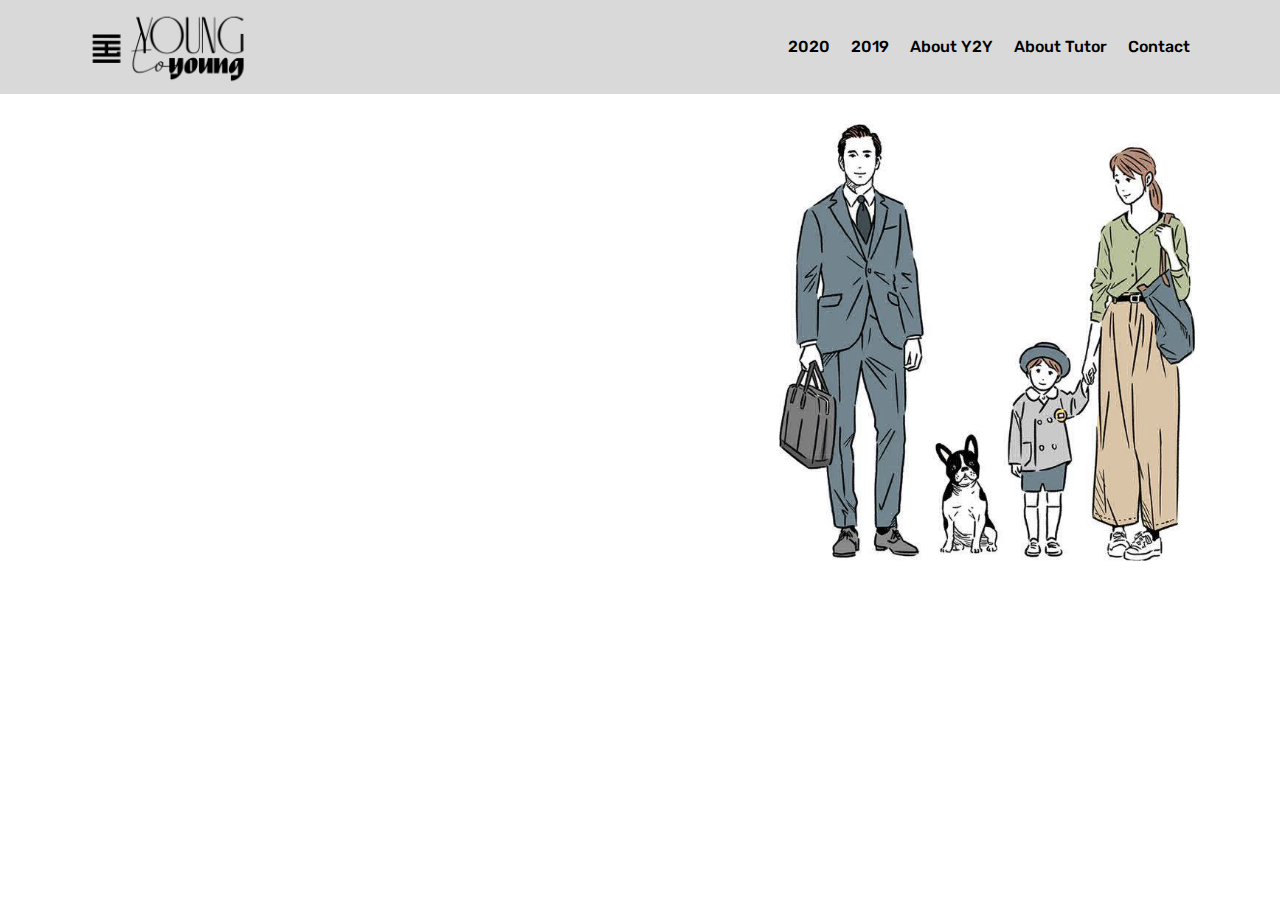
<file: page3.html>
<!DOCTYPE html>
<html  >
<head>
  <!-- Site made with Mobirise Website Builder v4.12.0, https://mobirise.com -->
  <meta charset="UTF-8">
  <meta http-equiv="X-UA-Compatible" content="IE=edge">
  <meta name="generator" content="Mobirise v4.12.0, mobirise.com">
  <meta name="viewport" content="width=device-width, initial-scale=1, minimum-scale=1">
  <link rel="shortcut icon" href="assets/images/-1-14-370x162.png" type="image/x-icon">
  <meta name="description" content="Web Page Builder Description">
  
  <title>Page 3</title>
  <link rel="stylesheet" href="assets/web/assets/mobirise-icons/mobirise-icons.css">
  <link rel="stylesheet" href="assets/bootstrap/css/bootstrap.min.css">
  <link rel="stylesheet" href="assets/bootstrap/css/bootstrap-grid.min.css">
  <link rel="stylesheet" href="assets/bootstrap/css/bootstrap-reboot.min.css">
  <link rel="stylesheet" href="assets/tether/tether.min.css">
  <link rel="stylesheet" href="assets/dropdown/css/style.css">
  <link rel="stylesheet" href="assets/theme/css/style.css">
  <link rel="preload" as="style" href="assets/mobirise/css/mbr-additional.css"><link rel="stylesheet" href="assets/mobirise/css/mbr-additional.css" type="text/css">
  
  
  
</head>
<body>
  <section class="testimonials3 cid-s4vSzdCriH mbr-parallax-background" id="testimonials3-29">

    

    <div class="mbr-overlay" style="opacity: 1; background-color: rgb(255, 255, 255);">
    </div>

    <div class="container">
        <div class="media-container-row">
            <div class="media-content px-3 align-self-center mbr-white py-2">
                <p class="mbr-text testimonial-text mbr-fonts-style display-2"><strong>&nbsp;&nbsp;</strong></p>
                <p class="mbr-author-name pt-4 mb-2 mbr-fonts-style display-7">韩某 
<br>Han Mou 
<br>
<br>年龄：25 
<br>Age: 25 
<br>
<br>收入：有一定的经济能力 
<br>Income: have certain economic ability 
<br>
<br>爱好：爱好科技，平时会关注最新的科学进展，接受新事物 力强 
<br>Hobbies: love science and technology, usually pay attention to the latest progress of science, accept new things powerful 
<br>
<br>性格：有耐心，热情 ，有责任意识、有自我保护意识强 Personality: patience, enthusiasm, sense of responsibility, strong sense of self-protection 
<br>
<br>社会责任：热衷于环保，有很强的社会责任感，对周围的事情极其负责喜欢做志愿者工作<br> Social responsibility: keen on environmental protection, have a strong sense of social responsibility, extremely responsible for the surrounding things, like to do volunteer work</p>
                <p class="mbr-author-desc mbr-fonts-style display-7">&nbsp;</p>
            </div>

            <div class="mbr-figure pl-lg-5" style="width: 70%;">
              <img src="assets/images/-20200629181812-564x593.jpg" alt="" title="">
            </div>
        </div>
    </div>
</section>

<section class="engine"><a href="https://mobirise.info/t">amp templates</a></section><section class="menu cid-s4DrxDmIRu" once="menu" id="menu2-2f">

    

    <nav class="navbar navbar-expand beta-menu navbar-dropdown align-items-center navbar-fixed-top navbar-toggleable-sm">
        <button class="navbar-toggler navbar-toggler-right" type="button" data-toggle="collapse" data-target="#navbarSupportedContent" aria-controls="navbarSupportedContent" aria-expanded="false" aria-label="Toggle navigation">
            <div class="hamburger">
                <span></span>
                <span></span>
                <span></span>
                <span></span>
            </div>
        </button>
        <div class="menu-logo">
            <div class="navbar-brand">
                <span class="navbar-logo">
                    <a href="https://sdi.caa.edu.cn/youngtoyoung/?year=2020#/gallery">
                        <img src="assets/images/-1-14-370x162.png" alt="Mobirise" title="" style="height: 4.9rem;">
                    </a>
                </span>
                
            </div>
        </div>
        <div class="collapse navbar-collapse" id="navbarSupportedContent">
            <ul class="navbar-nav nav-dropdown nav-right" data-app-modern-menu="true"><li class="nav-item">
                    <a class="nav-link link text-black display-4" href="https://sdi.caa.edu.cn/youngtoyoung/?year=2020#/gallery">
                        2020
                    </a>
                </li><li class="nav-item"><a class="nav-link link text-black display-4" href="https://sdi.caa.edu.cn/youngtoyoung/?year=2019#/gallery">
                        2019
                    </a></li><li class="nav-item"><a class="nav-link link text-black display-4" href="https://sdi.caa.edu.cn/youngtoyoung/#/aboutus">
                        About  Y2Y
                    </a></li><li class="nav-item"><a class="nav-link link text-black display-4" href="https://sdi.caa.edu.cn/youngtoyoung/?year=2020#/tutor">
                        About  Tutor
                    </a></li>
                <li class="nav-item">
                    <a class="nav-link link text-black display-4" href="mailto:youngtoyoung@caa.edu.cn">
                        Contact
                    </a>
                </li></ul>
            
        </div>
    </nav>
</section>


  <script src="assets/web/assets/jquery/jquery.min.js"></script>
  <script src="assets/popper/popper.min.js"></script>
  <script src="assets/bootstrap/js/bootstrap.min.js"></script>
  <script src="assets/tether/tether.min.js"></script>
  <script src="assets/smoothscroll/smooth-scroll.js"></script>
  <script src="assets/parallax/jarallax.min.js"></script>
  <script src="assets/dropdown/js/nav-dropdown.js"></script>
  <script src="assets/dropdown/js/navbar-dropdown.js"></script>
  <script src="assets/touchswipe/jquery.touch-swipe.min.js"></script>
  <script src="assets/theme/js/script.js"></script>
  
  
</body>
</html>
</file>
<file: assets/web/assets/mobirise-icons/mobirise-icons.css>
@font-face {
  font-family: 'MobiriseIcons';
  src:  url('mobirise-icons.eot?spat4u');
  src:  url('mobirise-icons.eot?spat4u#iefix') format('embedded-opentype'),
    url('mobirise-icons.ttf?spat4u') format('truetype'),
    url('mobirise-icons.woff?spat4u') format('woff'),
    url('mobirise-icons.svg?spat4u#MobiriseIcons') format('svg');
  font-weight: normal;
  font-style: normal;
  font-display: swap;
}

[class^="mbri-"], [class*=" mbri-"] {
  /* use !important to prevent issues with browser extensions that change fonts */
  font-family: MobiriseIcons !important;
  speak: none;
  font-style: normal;
  font-weight: normal;
  font-variant: normal;
  text-transform: none;
  line-height: 1;

  /* Better Font Rendering =========== */
  -webkit-font-smoothing: antialiased;
  -moz-osx-font-smoothing: grayscale;
}

.mbri-add-submenu:before {
  content: "\e900";
}
.mbri-alert:before {
  content: "\e901";
}
.mbri-align-center:before {
  content: "\e902";
}
.mbri-align-justify:before {
  content: "\e903";
}
.mbri-align-left:before {
  content: "\e904";
}
.mbri-align-right:before {
  content: "\e905";
}
.mbri-android:before {
  content: "\e906";
}
.mbri-apple:before {
  content: "\e907";
}
.mbri-arrow-down:before {
  content: "\e908";
}
.mbri-arrow-next:before {
  content: "\e909";
}
.mbri-arrow-prev:before {
  content: "\e90a";
}
.mbri-arrow-up:before {
  content: "\e90b";
}
.mbri-bold:before {
  content: "\e90c";
}
.mbri-bookmark:before {
  content: "\e90d";
}
.mbri-bootstrap:before {
  content: "\e90e";
}
.mbri-briefcase:before {
  content: "\e90f";
}
.mbri-browse:before {
  content: "\e910";
}
.mbri-bulleted-list:before {
  content: "\e911";
}
.mbri-calendar:before {
  content: "\e912";
}
.mbri-camera:before {
  content: "\e913";
}
.mbri-cart-add:before {
  content: "\e914";
}
.mbri-cart-full:before {
  content: "\e915";
}
.mbri-cash:before {
  content: "\e916";
}
.mbri-change-style:before {
  content: "\e917";
}
.mbri-chat:before {
  content: "\e918";
}
.mbri-clock:before {
  content: "\e919";
}
.mbri-close:before {
  content: "\e91a";
}
.mbri-cloud:before {
  content: "\e91b";
}
.mbri-code:before {
  content: "\e91c";
}
.mbri-contact-form:before {
  content: "\e91d";
}
.mbri-credit-card:before {
  content: "\e91e";
}
.mbri-cursor-click:before {
  content: "\e91f";
}
.mbri-cust-feedback:before {
  content: "\e920";
}
.mbri-database:before {
  content: "\e921";
}
.mbri-delivery:before {
  content: "\e922";
}
.mbri-desktop:before {
  content: "\e923";
}
.mbri-devices:before {
  content: "\e924";
}
.mbri-down:before {
  content: "\e925";
}
.mbri-download:before {
  content: "\e989";
}
.mbri-drag-n-drop:before {
  content: "\e927";
}
.mbri-drag-n-drop2:before {
  content: "\e928";
}
.mbri-edit:before {
  content: "\e929";
}
.mbri-edit2:before {
  content: "\e92a";
}
.mbri-error:before {
  content: "\e92b";
}
.mbri-extension:before {
  content: "\e92c";
}
.mbri-features:before {
  content: "\e92d";
}
.mbri-file:before {
  content: "\e92e";
}
.mbri-flag:before {
  content: "\e92f";
}
.mbri-folder:before {
  content: "\e930";
}
.mbri-gift:before {
  content: "\e931";
}
.mbri-github:before {
  content: "\e932";
}
.mbri-globe:before {
  content: "\e933";
}
.mbri-globe-2:before {
  content: "\e934";
}
.mbri-growing-chart:before {
  content: "\e935";
}
.mbri-hearth:before {
  content: "\e936";
}
.mbri-help:before {
  content: "\e937";
}
.mbri-home:before {
  content: "\e938";
}
.mbri-hot-cup:before {
  content: "\e939";
}
.mbri-idea:before {
  content: "\e93a";
}
.mbri-image-gallery:before {
  content: "\e93b";
}
.mbri-image-slider:before {
  content: "\e93c";
}
.mbri-info:before {
  content: "\e93d";
}
.mbri-italic:before {
  content: "\e93e";
}
.mbri-key:before {
  content: "\e93f";
}
.mbri-laptop:before {
  content: "\e940";
}
.mbri-layers:before {
  content: "\e941";
}
.mbri-left-right:before {
  content: "\e942";
}
.mbri-left:before {
  content: "\e943";
}
.mbri-letter:before {
  content: "\e944";
}
.mbri-like:before {
  content: "\e945";
}
.mbri-link:before {
  content: "\e946";
}
.mbri-lock:before {
  content: "\e947";
}
.mbri-login:before {
  content: "\e948";
}
.mbri-logout:before {
  content: "\e949";
}
.mbri-magic-stick:before {
  content: "\e94a";
}
.mbri-map-pin:before {
  content: "\e94b";
}
.mbri-menu:before {
  content: "\e94c";
}
.mbri-mobile:before {
  content: "\e94d";
}
.mbri-mobile2:before {
  content: "\e94e";
}
.mbri-mobirise:before {
  content: "\e94f";
}
.mbri-more-horizontal:before {
  content: "\e950";
}
.mbri-more-vertical:before {
  content: "\e951";
}
.mbri-music:before {
  content: "\e952";
}
.mbri-new-file:before {
  content: "\e953";
}
.mbri-numbered-list:before {
  content: "\e954";
}
.mbri-opened-folder:before {
  content: "\e955";
}
.mbri-pages:before {
  content: "\e956";
}
.mbri-paper-plane:before {
  content: "\e957";
}
.mbri-paperclip:before {
  content: "\e958";
}
.mbri-photo:before {
  content: "\e959";
}
.mbri-photos:before {
  content: "\e95a";
}
.mbri-pin:before {
  content: "\e95b";
}
.mbri-play:before {
  content: "\e95c";
}
.mbri-plus:before {
  content: "\e95d";
}
.mbri-preview:before {
  content: "\e95e";
}
.mbri-print:before {
  content: "\e95f";
}
.mbri-protect:before {
  content: "\e960";
}
.mbri-question:before {
  content: "\e961";
}
.mbri-quote-left:before {
  content: "\e962";
}
.mbri-quote-right:before {
  content: "\e963";
}
.mbri-refresh:before {
  content: "\e964";
}
.mbri-responsive:before {
  content: "\e965";
}
.mbri-right:before {
  content: "\e966";
}
.mbri-rocket:before {
  content: "\e967";
}
.mbri-sad-face:before {
  content: "\e968";
}
.mbri-sale:before {
  content: "\e969";
}
.mbri-save:before {
  content: "\e96a";
}
.mbri-search:before {
  content: "\e96b";
}
.mbri-setting:before {
  content: "\e96c";
}
.mbri-setting2:before {
  content: "\e96d";
}
.mbri-setting3:before {
  content: "\e96e";
}
.mbri-share:before {
  content: "\e96f";
}
.mbri-shopping-bag:before {
  content: "\e970";
}
.mbri-shopping-basket:before {
  content: "\e971";
}
.mbri-shopping-cart:before {
  content: "\e972";
}
.mbri-sites:before {
  content: "\e973";
}
.mbri-smile-face:before {
  content: "\e974";
}
.mbri-speed:before {
  content: "\e975";
}
.mbri-star:before {
  content: "\e976";
}
.mbri-success:before {
  content: "\e977";
}
.mbri-sun:before {
  content: "\e978";
}
.mbri-sun2:before {
  content: "\e979";
}
.mbri-tablet:before {
  content: "\e97a";
}
.mbri-tablet-vertical:before {
  content: "\e97b";
}
.mbri-target:before {
  content: "\e97c";
}
.mbri-timer:before {
  content: "\e97d";
}
.mbri-to-ftp:before {
  content: "\e97e";
}
.mbri-to-local-drive:before {
  content: "\e97f";
}
.mbri-touch-swipe:before {
  content: "\e980";
}
.mbri-touch:before {
  content: "\e981";
}
.mbri-trash:before {
  content: "\e982";
}
.mbri-underline:before {
  content: "\e983";
}
.mbri-unlink:before {
  content: "\e984";
}
.mbri-unlock:before {
  content: "\e985";
}
.mbri-up-down:before {
  content: "\e986";
}
.mbri-up:before {
  content: "\e987";
}
.mbri-update:before {
  content: "\e988";
}
.mbri-upload:before {
 content: "\e926"; 
}
.mbri-user:before {
  content: "\e98a";
}
.mbri-user2:before {
  content: "\e98b";
}
.mbri-users:before {
  content: "\e98c";
}
.mbri-video:before {
  content: "\e98d";
}
.mbri-video-play:before {
  content: "\e98e";
}
.mbri-watch:before {
  content: "\e98f";
}
.mbri-website-theme:before {
  content: "\e990";
}
.mbri-wifi:before {
  content: "\e991";
}
.mbri-windows:before {
  content: "\e992";
}
.mbri-zoom-out:before {
  content: "\e993";
}
.mbri-redo:before {
  content: "\e994";
}
.mbri-undo:before {
  content: "\e995";
}
</file>
<file: assets/socicon/css/styles.css>
@charset "UTF-8";

@font-face {
  font-family: "socicon";
  src:url("../fonts/socicon.eot");
  src:url("../fonts/socicon.eot?#iefix") format("embedded-opentype"),
    url("../fonts/socicon.woff") format("woff"),
    url("../fonts/socicon.ttf") format("truetype"),
    url("../fonts/socicon.svg#socicon") format("svg");
  font-weight: normal;
  font-style: normal;
  font-display:swap;
}

[data-icon]:before {
  font-family: "socicon" !important;
  content: attr(data-icon);
  font-style: normal !important;
  font-weight: normal !important;
  font-variant: normal !important;
  text-transform: none !important;
  speak: none;
  line-height: 1;
  -webkit-font-smoothing: antialiased;
  -moz-osx-font-smoothing: grayscale;
}

[class^="socicon-"]:before,
[class*=" socicon-"]:before {
  font-family: "socicon" !important;
  font-style: normal !important;
  font-weight: normal !important;
  font-variant: normal !important;
  text-transform: none !important;
  speak: none;
  line-height: 1;
  -webkit-font-smoothing: antialiased;
  -moz-osx-font-smoothing: grayscale;
}

.socicon-modelmayhem:before {
  content: "\e000";
}
.socicon-mixcloud:before {
  content: "\e001";
}
.socicon-drupal:before {
  content: "\e002";
}
.socicon-swarm:before {
  content: "\e003";
}
.socicon-istock:before {
  content: "\e004";
}
.socicon-yammer:before {
  content: "\e005";
}
.socicon-ello:before {
  content: "\e006";
}
.socicon-stackoverflow:before {
  content: "\e007";
}
.socicon-persona:before {
  content: "\e008";
}
.socicon-triplej:before {
  content: "\e009";
}
.socicon-houzz:before {
  content: "\e00a";
}
.socicon-rss:before {
  content: "\e00b";
}
.socicon-paypal:before {
  content: "\e00c";
}
.socicon-odnoklassniki:before {
  content: "\e00d";
}
.socicon-airbnb:before {
  content: "\e00e";
}
.socicon-periscope:before {
  content: "\e00f";
}
.socicon-outlook:before {
  content: "\e010";
}
.socicon-coderwall:before {
  content: "\e011";
}
.socicon-tripadvisor:before {
  content: "\e012";
}
.socicon-appnet:before {
  content: "\e013";
}
.socicon-goodreads:before {
  content: "\e014";
}
.socicon-tripit:before {
  content: "\e015";
}
.socicon-lanyrd:before {
  content: "\e016";
}
.socicon-slideshare:before {
  content: "\e017";
}
.socicon-buffer:before {
  content: "\e018";
}
.socicon-disqus:before {
  content: "\e019";
}
.socicon-vkontakte:before {
  content: "\e01a";
}
.socicon-whatsapp:before {
  content: "\e01b";
}
.socicon-patreon:before {
  content: "\e01c";
}
.socicon-storehouse:before {
  content: "\e01d";
}
.socicon-pocket:before {
  content: "\e01e";
}
.socicon-mail:before {
  content: "\e01f";
}
.socicon-blogger:before {
  content: "\e020";
}
.socicon-technorati:before {
  content: "\e021";
}
.socicon-reddit:before {
  content: "\e022";
}
.socicon-dribbble:before {
  content: "\e023";
}
.socicon-stumbleupon:before {
  content: "\e024";
}
.socicon-digg:before {
  content: "\e025";
}
.socicon-envato:before {
  content: "\e026";
}
.socicon-behance:before {
  content: "\e027";
}
.socicon-delicious:before {
  content: "\e028";
}
.socicon-deviantart:before {
  content: "\e029";
}
.socicon-forrst:before {
  content: "\e02a";
}
.socicon-play:before {
  content: "\e02b";
}
.socicon-zerply:before {
  content: "\e02c";
}
.socicon-wikipedia:before {
  content: "\e02d";
}
.socicon-apple:before {
  content: "\e02e";
}
.socicon-flattr:before {
  content: "\e02f";
}
.socicon-github:before {
  content: "\e030";
}
.socicon-renren:before {
  content: "\e031";
}
.socicon-friendfeed:before {
  content: "\e032";
}
.socicon-newsvine:before {
  content: "\e033";
}
.socicon-identica:before {
  content: "\e034";
}
.socicon-bebo:before {
  content: "\e035";
}
.socicon-zynga:before {
  content: "\e036";
}
.socicon-steam:before {
  content: "\e037";
}
.socicon-xbox:before {
  content: "\e038";
}
.socicon-windows:before {
  content: "\e039";
}
.socicon-qq:before {
  content: "\e03a";
}
.socicon-douban:before {
  content: "\e03b";
}
.socicon-meetup:before {
  content: "\e03c";
}
.socicon-playstation:before {
  content: "\e03d";
}
.socicon-android:before {
  content: "\e03e";
}
.socicon-snapchat:before {
  content: "\e03f";
}
.socicon-twitter:before {
  content: "\e040";
}
.socicon-facebook:before {
  content: "\e041";
}
.socicon-googleplus:before {
  content: "\e042";
}
.socicon-pinterest:before {
  content: "\e043";
}
.socicon-foursquare:before {
  content: "\e044";
}
.socicon-yahoo:before {
  content: "\e045";
}
.socicon-skype:before {
  content: "\e046";
}
.socicon-yelp:before {
  content: "\e047";
}
.socicon-feedburner:before {
  content: "\e048";
}
.socicon-linkedin:before {
  content: "\e049";
}
.socicon-viadeo:before {
  content: "\e04a";
}
.socicon-xing:before {
  content: "\e04b";
}
.socicon-myspace:before {
  content: "\e04c";
}
.socicon-soundcloud:before {
  content: "\e04d";
}
.socicon-spotify:before {
  content: "\e04e";
}
.socicon-grooveshark:before {
  content: "\e04f";
}
.socicon-lastfm:before {
  content: "\e050";
}
.socicon-youtube:before {
  content: "\e051";
}
.socicon-vimeo:before {
  content: "\e052";
}
.socicon-dailymotion:before {
  content: "\e053";
}
.socicon-vine:before {
  content: "\e054";
}
.socicon-flickr:before {
  content: "\e055";
}
.socicon-500px:before {
  content: "\e056";
}
.socicon-wordpress:before {
  content: "\e058";
}
.socicon-tumblr:before {
  content: "\e059";
}
.socicon-twitch:before {
  content: "\e05a";
}
.socicon-8tracks:before {
  content: "\e05b";
}
.socicon-amazon:before {
  content: "\e05c";
}
.socicon-icq:before {
  content: "\e05d";
}
.socicon-smugmug:before {
  content: "\e05e";
}
.socicon-ravelry:before {
  content: "\e05f";
}
.socicon-weibo:before {
  content: "\e060";
}
.socicon-baidu:before {
  content: "\e061";
}
.socicon-angellist:before {
  content: "\e062";
}
.socicon-ebay:before {
  content: "\e063";
}
.socicon-imdb:before {
  content: "\e064";
}
.socicon-stayfriends:before {
  content: "\e065";
}
.socicon-residentadvisor:before {
  content: "\e066";
}
.socicon-google:before {
  content: "\e067";
}
.socicon-yandex:before {
  content: "\e068";
}
.socicon-sharethis:before {
  content: "\e069";
}
.socicon-bandcamp:before {
  content: "\e06a";
}
.socicon-itunes:before {
  content: "\e06b";
}
.socicon-deezer:before {
  content: "\e06c";
}
.socicon-telegram:before {
  content: "\e06e";
}
.socicon-openid:before {
  content: "\e06f";
}
.socicon-amplement:before {
  content: "\e070";
}
.socicon-viber:before {
  content: "\e071";
}
.socicon-zomato:before {
  content: "\e072";
}
.socicon-draugiem:before {
  content: "\e074";
}
.socicon-endomodo:before {
  content: "\e075";
}
.socicon-filmweb:before {
  content: "\e076";
}
.socicon-stackexchange:before {
  content: "\e077";
}
.socicon-wykop:before {
  content: "\e078";
}
.socicon-teamspeak:before {
  content: "\e079";
}
.socicon-teamviewer:before {
  content: "\e07a";
}
.socicon-ventrilo:before {
  content: "\e07b";
}
.socicon-younow:before {
  content: "\e07c";
}
.socicon-raidcall:before {
  content: "\e07d";
}
.socicon-mumble:before {
  content: "\e07e";
}
.socicon-medium:before {
  content: "\e06d";
}
.socicon-bebee:before {
  content: "\e07f";
}
.socicon-hitbox:before {
  content: "\e080";
}
.socicon-reverbnation:before {
  content: "\e081";
}
.socicon-formulr:before {
  content: "\e082";
}
.socicon-instagram:before {
  content: "\e057";
}
.socicon-battlenet:before {
  content: "\e083";
}
.socicon-chrome:before {
  content: "\e084";
}
.socicon-discord:before {
  content: "\e086";
}
.socicon-issuu:before {
  content: "\e087";
}
.socicon-macos:before {
  content: "\e088";
}
.socicon-firefox:before {
  content: "\e089";
}
.socicon-opera:before {
  content: "\e08d";
}
.socicon-keybase:before {
  content: "\e090";
}
.socicon-alliance:before {
  content: "\e091";
}
.socicon-livejournal:before {
  content: "\e092";
}
.socicon-googlephotos:before {
  content: "\e093";
}
.socicon-horde:before {
  content: "\e094";
}
.socicon-etsy:before {
  content: "\e095";
}
.socicon-zapier:before {
  content: "\e096";
}
.socicon-google-scholar:before {
  content: "\e097";
}
.socicon-researchgate:before {
  content: "\e098";
}
.socicon-wechat:before {
  content: "\e099";
}
.socicon-strava:before {
  content: "\e09a";
}
.socicon-line:before {
  content: "\e09b";
}
.socicon-lyft:before {
  content: "\e09c";
}
.socicon-uber:before {
  content: "\e09d";
}
.socicon-songkick:before {
  content: "\e09e";
}
.socicon-viewbug:before {
  content: "\e09f";
}
.socicon-googlegroups:before {
  content: "\e0a0";
}
.socicon-quora:before {
  content: "\e073";
}
.socicon-diablo:before {
  content: "\e085";
}
.socicon-blizzard:before {
  content: "\e0a1";
}
.socicon-hearthstone:before {
  content: "\e08b";
}
.socicon-heroes:before {
  content: "\e08a";
}
.socicon-overwatch:before {
  content: "\e08c";
}
.socicon-warcraft:before {
  content: "\e08e";
}
.socicon-starcraft:before {
  content: "\e08f";
}
.socicon-beam:before {
  content: "\e0a2";
}
.socicon-curse:before {
  content: "\e0a3";
}
.socicon-player:before {
  content: "\e0a4";
}
.socicon-streamjar:before {
  content: "\e0a5";
}
.socicon-nintendo:before {
  content: "\e0a6";
}
.socicon-hellocoton:before {
  content: "\e0a7";
}
</file>
<file: assets/dropdown/css/style.css>
.navbar-dropdown {
  left: 0;
  padding: 0;
  position: absolute;
  right: 0;
  top: 0;
  transition: all 0.45s ease;
  z-index: 1030;
  background: #282828; }
  .navbar-dropdown .navbar-logo {
    margin-right: 0.8rem;
    transition: margin 0.3s ease-in-out;
    vertical-align: middle; }
    .navbar-dropdown .navbar-logo img {
      height: 3.125rem;
      transition: all 0.3s ease-in-out; }
    .navbar-dropdown .navbar-logo.mbr-iconfont {
      font-size: 3.125rem;
      line-height: 3.125rem; }
  .navbar-dropdown .navbar-caption {
    font-weight: 700;
    white-space: normal;
    vertical-align: -4px;
    line-height: 3.125rem !important; }
    .navbar-dropdown .navbar-caption, .navbar-dropdown .navbar-caption:hover {
      color: inherit;
      text-decoration: none; }
  .navbar-dropdown .mbr-iconfont + .navbar-caption {
    vertical-align: -1px; }
  .navbar-dropdown.navbar-fixed-top {
    position: fixed; }
  .navbar-dropdown .navbar-brand span {
    vertical-align: -4px; }
  .navbar-dropdown.bg-color.transparent {
    background: none; }
  .navbar-dropdown.navbar-short .navbar-brand {
    padding: 0.625rem 0; }
    .navbar-dropdown.navbar-short .navbar-brand span {
      vertical-align: -1px; }
  .navbar-dropdown.navbar-short .navbar-caption {
    line-height: 2.375rem !important;
    vertical-align: -2px; }
  .navbar-dropdown.navbar-short .navbar-logo {
    margin-right: 0.5rem; }
    .navbar-dropdown.navbar-short .navbar-logo img {
      height: 2.375rem; }
    .navbar-dropdown.navbar-short .navbar-logo.mbr-iconfont {
      font-size: 2.375rem;
      line-height: 2.375rem; }
  .navbar-dropdown.navbar-short .mbr-table-cell {
    height: 3.625rem; }
  .navbar-dropdown .navbar-close {
    left: 0.6875rem;
    position: fixed;
    top: 0.75rem;
    z-index: 1000; }
  .navbar-dropdown .hamburger-icon {
    content: "";
    display: inline-block;
    vertical-align: middle;
    width: 16px;
    -webkit-box-shadow: 0 -6px 0 1px #282828,0 0 0 1px #282828,0 6px 0 1px #282828;
    -moz-box-shadow: 0 -6px 0 1px #282828,0 0 0 1px #282828,0 6px 0 1px #282828;
    box-shadow: 0 -6px 0 1px #282828,0 0 0 1px #282828,0 6px 0 1px #282828; }

.dropdown-menu .dropdown-toggle[data-toggle="dropdown-submenu"]::after {
  border-bottom: 0.35em solid transparent;
  border-left: 0.35em solid;
  border-right: 0;
  border-top: 0.35em solid transparent;
  margin-left: 0.3rem; }

.dropdown-menu .dropdown-item:focus {
  outline: 0; }

.nav-dropdown {
  font-size: 0.75rem;
  font-weight: 500;
  height: auto !important; }
  .nav-dropdown .nav-btn {
    padding-left: 1rem; }
  .nav-dropdown .link {
    margin: .667em 1.667em;
    font-weight: 500;
    padding: 0;
    transition: color .2s ease-in-out; }
    .nav-dropdown .link.dropdown-toggle {
      margin-right: 2.583em; }
      .nav-dropdown .link.dropdown-toggle::after {
        margin-left: .25rem;
        border-top: 0.35em solid;
        border-right: 0.35em solid transparent;
        border-left: 0.35em solid transparent;
        border-bottom: 0; }
      .nav-dropdown .link.dropdown-toggle[aria-expanded="true"] {
        margin: 0;
        padding: 0.667em 3.263em  0.667em 1.667em; }
  .nav-dropdown .link::after,
  .nav-dropdown .dropdown-item::after {
    color: inherit; }
  .nav-dropdown .btn {
    font-size: 0.75rem;
    font-weight: 700;
    letter-spacing: 0;
    margin-bottom: 0;
    padding-left: 1.25rem;
    padding-right: 1.25rem; }
  .nav-dropdown .dropdown-menu {
    border-radius: 0;
    border: 0;
    left: 0;
    margin: 0;
    padding-bottom: 1.25rem;
    padding-top: 1.25rem;
    position: relative; }
  .nav-dropdown .dropdown-submenu {
    margin-left: 0.125rem;
    top: 0; }
  .nav-dropdown .dropdown-item {
    font-weight: 500;
    line-height: 2;
    padding: 0.3846em 4.615em 0.3846em 1.5385em;
    position: relative;
    transition: color .2s ease-in-out, background-color .2s ease-in-out; }
    .nav-dropdown .dropdown-item::after {
      margin-top: -0.3077em;
      position: absolute;
      right: 1.1538em;
      top: 50%; }
    .nav-dropdown .dropdown-item:focus, .nav-dropdown .dropdown-item:hover {
      background: none; }

@media (max-width: 767px) {
  .nav-dropdown.navbar-toggleable-sm {
    bottom: 0;
    display: none;
    left: 0;
    overflow-x: hidden;
    position: fixed;
    top: 0;
    transform: translateX(-100%);
    -ms-transform: translateX(-100%);
    -webkit-transform: translateX(-100%);
    width: 18.75rem;
    z-index: 999; } }
.nav-dropdown.navbar-toggleable-xl {
  bottom: 0;
  display: none;
  left: 0;
  overflow-x: hidden;
  position: fixed;
  top: 0;
  transform: translateX(-100%);
  -ms-transform: translateX(-100%);
  -webkit-transform: translateX(-100%);
  width: 18.75rem;
  z-index: 999; }

.nav-dropdown-sm {
  display: block !important;
  overflow-x: hidden;
  overflow: auto;
  padding-top: 3.875rem; }
  .nav-dropdown-sm::after {
    content: "";
    display: block;
    height: 3rem;
    width: 100%; }
  .nav-dropdown-sm.collapse.in ~ .navbar-close {
    display: block !important; }
  .nav-dropdown-sm.collapsing, .nav-dropdown-sm.collapse.in {
    transform: translateX(0);
    -ms-transform: translateX(0);
    -webkit-transform: translateX(0);
    transition: all 0.25s ease-out;
    -webkit-transition: all 0.25s ease-out;
    background: #282828; }
  .nav-dropdown-sm.collapsing[aria-expanded="false"] {
    transform: translateX(-100%);
    -ms-transform: translateX(-100%);
    -webkit-transform: translateX(-100%); }
  .nav-dropdown-sm .nav-item {
    display: block;
    margin-left: 0 !important;
    padding-left: 0; }
  .nav-dropdown-sm .link,
  .nav-dropdown-sm .dropdown-item {
    border-top: 1px dotted rgba(255, 255, 255, 0.1);
    font-size: 0.8125rem;
    line-height: 1.6;
    margin: 0 !important;
    padding: 0.875rem 2.4rem 0.875rem 1.5625rem !important;
    position: relative;
    white-space: normal; }
    .nav-dropdown-sm .link:focus, .nav-dropdown-sm .link:hover,
    .nav-dropdown-sm .dropdown-item:focus,
    .nav-dropdown-sm .dropdown-item:hover {
      background: rgba(0, 0, 0, 0.2) !important;
      color: #c0a375; }
  .nav-dropdown-sm .nav-btn {
    position: relative;
    padding: 1.5625rem 1.5625rem 0 1.5625rem; }
    .nav-dropdown-sm .nav-btn::before {
      border-top: 1px dotted rgba(255, 255, 255, 0.1);
      content: "";
      left: 0;
      position: absolute;
      top: 0;
      width: 100%; }
    .nav-dropdown-sm .nav-btn + .nav-btn {
      padding-top: 0.625rem; }
      .nav-dropdown-sm .nav-btn + .nav-btn::before {
        display: none; }
  .nav-dropdown-sm .btn {
    padding: 0.625rem 0; }
  .nav-dropdown-sm .dropdown-toggle[data-toggle="dropdown-submenu"]::after {
    margin-left: .25rem;
    border-top: 0.35em solid;
    border-right: 0.35em solid transparent;
    border-left: 0.35em solid transparent;
    border-bottom: 0; }
  .nav-dropdown-sm .dropdown-toggle[data-toggle="dropdown-submenu"][aria-expanded="true"]::after {
    border-top: 0;
    border-right: 0.35em solid transparent;
    border-left: 0.35em solid transparent;
    border-bottom: 0.35em solid; }
  .nav-dropdown-sm .dropdown-menu {
    margin: 0;
    padding: 0;
    position: relative;
    top: 0;
    left: 0;
    width: 100%;
    border: 0;
    float: none;
    border-radius: 0;
    background: none; }
  .nav-dropdown-sm .dropdown-submenu {
    left: 100%;
    margin-left: 0.125rem;
    margin-top: -1.25rem;
    top: 0; }

.navbar-toggleable-sm .nav-dropdown .dropdown-menu {
  position: absolute; }

.navbar-toggleable-sm .nav-dropdown .dropdown-submenu {
  left: 100%;
  margin-left: 0.125rem;
  margin-top: -1.25rem;
  top: 0; }

.navbar-toggleable-sm.opened .nav-dropdown .dropdown-menu {
  position: relative; }

.navbar-toggleable-sm.opened .nav-dropdown .dropdown-submenu {
  left: 0;
  margin-left: 00rem;
  margin-top: 0rem;
  top: 0; }

.is-builder .nav-dropdown.collapsing {
  transition: none !important; }

/*# sourceMappingURL=style.css.map */
</file>
<file: assets/theme/css/style.css>
/*!
 * Mobirise v4 theme (https://mobirise.com/)
 * Copyright 2017 Mobirise
 */
section {
  background-color: #eeeeee; }

body {
  font-style: normal;
  line-height: 1.5; }

section,
.container,
.container-fluid {
  position: relative;
  word-wrap: break-word; }

a.mbr-iconfont:hover {
  text-decoration: none; }

.article .lead p,
.article .lead ul,
.article .lead ol,
.article .lead pre,
.article .lead blockquote {
  margin-bottom: 0; }

ul,
ol,
pre,
blockquote {
  margin-bottom: 2.3125rem; }

pre {
  background: #f4f4f4;
  padding: 10px 24px;
  white-space: pre-wrap; }

.inactive {
  -webkit-user-select: none;
  -moz-user-select: none;
  -ms-user-select: none;
  user-select: none;
  pointer-events: none;
  -webkit-user-drag: none;
  user-drag: none; }

.mbr-section__comments .row {
  justify-content: center;
  -webkit-justify-content: center; }

a {
  font-style: normal;
  font-weight: 400;
  cursor: pointer; }
  a, a:hover {
    text-decoration: none; }

figure {
  margin-bottom: 0; }

body {
  color: #232323; }

h1,
h2,
h3,
h4,
h5,
h6,
.h1,
.h2,
.h3,
.h4,
.h5,
.h6,
.display-1,
.display-2,
.display-3,
.display-4 {
  line-height: 1;
  word-break: break-word;
  word-wrap: break-word; }

.mbr-section-title {
  font-style: normal;
  line-height: 1.2; }

.mbr-section-subtitle {
  line-height: 1.3; }

.mbr-text {
  font-style: normal;
  line-height: 1.6; }

b,
strong {
  font-weight: bold; }

blockquote {
  padding: 10px 0 10px 20px;
  position: relative;
  border-left: 2px solid;
  border-color: #ff3366; }

input:-webkit-autofill, input:-webkit-autofill:hover, input:-webkit-autofill:focus, input:-webkit-autofill:active {
  transition-delay: 9999s;
  transition-property: background-color, color; }

textarea[type='hidden'] {
  display: none; }

body {
  position: relative; }

section {
  background-position: 50% 50%;
  background-repeat: no-repeat;
  background-size: cover; }
  section .mbr-background-video,
  section .mbr-background-video-preview {
    position: absolute;
    bottom: 0;
    left: 0;
    right: 0;
    top: 0; }

.hidden {
  visibility: hidden; }

.mbr-z-index20 {
  z-index: 20; }

/*! Base colors */
.mbr-white {
  color: #ffffff; }

.mbr-black {
  color: #000000; }

.mbr-bg-white {
  background-color: #ffffff; }

.mbr-bg-black {
  background-color: #000000; }

/*! Text-aligns */
.align-left {
  text-align: left; }

.align-center {
  text-align: center; }

.align-right {
  text-align: right; }

@media (max-width: 767px) {
  .align-left,
  .align-center,
  .align-right,
  .mbr-section-btn,
  .mbr-section-title {
    text-align: center; } }
/*! Font-weight  */
.mbr-light {
  font-weight: 300; }

.mbr-regular {
  font-weight: 400; }

.mbr-semibold {
  font-weight: 500; }

.mbr-bold {
  font-weight: 700; }

/*! Media  */
.media-size-item {
  -webkit-flex: 1 1 auto;
  -moz-flex: 1 1 auto;
  -ms-flex: 1 1 auto;
  -o-flex: 1 1 auto;
  flex: 1 1 auto; }

.media-content {
  -webkit-flex-basis: 100%;
  flex-basis: 100%; }

.media-container-row {
  display: -ms-flexbox;
  display: -webkit-flex;
  display: flex;
  -webkit-flex-direction: row;
  -ms-flex-direction: row;
  flex-direction: row;
  -webkit-flex-wrap: wrap;
  -ms-flex-wrap: wrap;
  flex-wrap: wrap;
  -webkit-justify-content: center;
  -ms-flex-pack: center;
  justify-content: center;
  -webkit-align-content: center;
  -ms-flex-line-pack: center;
  align-content: center;
  -webkit-align-items: start;
  -ms-flex-align: start;
  align-items: start; }
  .media-container-row .media-size-item {
    width: 400px; }

.media-container-column {
  display: -ms-flexbox;
  display: -webkit-flex;
  display: flex;
  -webkit-flex-direction: column;
  -ms-flex-direction: column;
  flex-direction: column;
  -webkit-flex-wrap: wrap;
  -ms-flex-wrap: wrap;
  flex-wrap: wrap;
  -webkit-justify-content: center;
  -ms-flex-pack: center;
  justify-content: center;
  -webkit-align-content: center;
  -ms-flex-line-pack: center;
  align-content: center;
  -webkit-align-items: stretch;
  -ms-flex-align: stretch;
  align-items: stretch; }
  .media-container-column > * {
    width: 100%; }

@media (min-width: 992px) {
  .media-container-row {
    -webkit-flex-wrap: nowrap;
    -ms-flex-wrap: nowrap;
    flex-wrap: nowrap; } }
figure {
  overflow: hidden; }

figure[mbr-media-size] {
  transition: width 0.1s; }

.mbr-figure img,
.mbr-figure iframe {
  display: block;
  width: 100%; }

.card {
  background-color: transparent;
  border: none; }

.card-box {
  width: 100%; }

.card-img {
  text-align: center;
  flex-shrink: 0;
  -webkit-flex-shrink: 0; }

.media {
  max-width: 100%;
  margin: 0 auto; }

.mbr-figure {
  -ms-flex-item-align: center;
  -ms-grid-row-align: center;
  -webkit-align-self: center;
  align-self: center; }

.media-container > div {
  max-width: 100%; }

.mbr-figure img,
.card-img img {
  width: 100%; }

@media (max-width: 991px) {
  .media-size-item {
    width: auto !important; }

  .media {
    width: auto; }

  .mbr-figure {
    width: 100% !important; } }
/*! Buttons */
.btn {
  font-weight: 500;
  border-width: 2px;
  font-style: normal;
  letter-spacing: 1px;
  margin: .4rem .8rem;
  white-space: normal;
  -webkit-transition: all .3s ease-in-out;
  -moz-transition: all .3s ease-in-out;
  transition: all .3s ease-in-out;
  display: inline-flex;
  align-items: center;
  justify-content: center;
  word-break: break-word;
  -webkit-align-items: center;
  -webkit-justify-content: center;
  display: -webkit-inline-flex; }

.btn-sm {
  font-weight: 500;
  letter-spacing: 1px;
  -webkit-transition: all .3s ease-in-out;
  -moz-transition: all .3s ease-in-out;
  transition: all .3s ease-in-out; }

.btn-md {
  font-weight: 500;
  letter-spacing: 1px;
  margin: .4rem .8rem !important;
  -webkit-transition: all .3s ease-in-out;
  -moz-transition: all .3s ease-in-out;
  transition: all .3s ease-in-out; }

.btn-lg {
  font-weight: 500;
  letter-spacing: 1px;
  margin: .4rem .8rem !important;
  -webkit-transition: all .3s ease-in-out;
  -moz-transition: all .3s ease-in-out;
  transition: all .3s ease-in-out; }

.mbr-section-btn {
  margin-left: -0.25rem;
  margin-right: -0.25rem;
  font-size: 0; }

nav .mbr-section-btn {
  margin-left: 0rem;
  margin-right: 0rem; }

.btn-form {
  border-radius: 0; }
  .btn-form:hover {
    cursor: pointer; }

/*! Btn icon margin */
.btn .mbr-iconfont,
.btn.btn-sm .mbr-iconfont {
  cursor: pointer;
  margin-right: 0.5rem; }

.btn.btn-md .mbr-iconfont,
.btn.btn-md .mbr-iconfont {
  margin-right: 0.8rem; }

.mbr-regular {
  font-weight: 400; }

.mbr-semibold {
  font-weight: 500; }

.mbr-bold {
  font-weight: 700; }

[type='submit'] {
  -webkit-appearance: none; }

/*! Full-screen */
.mbr-fullscreen .mbr-overlay {
  min-height: 100vh; }

.mbr-fullscreen {
  display: flex;
  display: -webkit-flex;
  display: -moz-flex;
  display: -ms-flex;
  display: -o-flex;
  align-items: center;
  -webkit-align-items: center;
  min-height: 100vh;
  padding-top: 3rem;
  padding-bottom: 3rem; }

/*! Map */
.map {
  height: 25rem;
  position: relative; }
  .map iframe {
    width: 100%;
    height: 100%; }

.mbr-overlay {
  background-color: #000;
  bottom: 0;
  left: 0;
  opacity: .5;
  position: absolute;
  right: 0;
  top: 0;
  z-index: 0;
  pointer-events: none; }

/* Form */
blockquote {
  font-style: italic;
  padding: 10px 0 10px 20px;
  font-size: 1.09rem;
  position: relative;
  border-width: 3px; }

.form-control {
  background-color: #f5f5f5;
  box-shadow: none;
  color: #565656;
  line-height: 1.43;
  min-height: 3.5em;
  padding: 1.07em .5em; }
  .form-control, .form-control:focus {
    border: 1px solid #e8e8e8; }
  .form-active .form-control:invalid {
    border-color: red; }

.form-control-label {
  position: relative;
  cursor: pointer;
  margin-bottom: .357em;
  padding: 0; }

.alert {
  color: #ffffff;
  border-radius: 0;
  border: 0;
  font-size: .875rem;
  line-height: 1.5;
  margin-bottom: 1.875rem;
  padding: 1.25rem;
  position: relative; }
  .alert.alert-form::after {
    background-color: inherit;
    bottom: -7px;
    content: "";
    display: block;
    height: 14px;
    left: 50%;
    margin-left: -7px;
    position: absolute;
    transform: rotate(45deg);
    width: 14px;
    -webkit-transform: rotate(45deg); }

.form-asterisk {
  font-family: initial;
  position: absolute;
  top: -2px;
  font-weight: normal; }

/*! Scroll to top arrow */
#scrollToTop a i:before {
  content: '';
  position: absolute;
  height: 40%;
  top: 25%;
  background: #fff;
  width: 2px;
  left: calc(50% - 1px); }
#scrollToTop a i:after {
  content: '';
  position: absolute;
  display: block;
  border-top: 2px solid #fff;
  border-right: 2px solid #fff;
  width: 40%;
  height: 40%;
  left: 30%;
  bottom: 30%;
  transform: rotate(135deg);
  -webkit-transform: rotate(135deg); }

.mbr-arrow-up {
  bottom: 25px;
  right: 90px;
  position: fixed;
  text-align: right;
  z-index: 5000;
  color: #ffffff;
  font-size: 32px;
  transform: rotate(180deg);
  -webkit-transform: rotate(180deg); }

.mbr-arrow-up a {
  background: rgba(0, 0, 0, 0.2);
  border-radius: 3px;
  color: #fff;
  display: inline-block;
  height: 60px;
  width: 60px;
  outline-style: none !important;
  position: relative;
  text-decoration: none;
  transition: all 0.3s ease-in-out;
  cursor: pointer;
  text-align: center; }
  .mbr-arrow-up a:hover {
    background-color: rgba(0, 0, 0, 0.4); }
  .mbr-arrow-up a i {
    line-height: 60px; }

.mbr-arrow-up-icon {
  display: block;
  color: #fff; }

.mbr-arrow-up-icon::before {
  content: '\203a';
  display: inline-block;
  font-family: serif;
  font-size: 32px;
  line-height: 1;
  font-style: normal;
  position: relative;
  top: 6px;
  left: -4px;
  -webkit-transform: rotate(-90deg);
  transform: rotate(-90deg); }

/*! Arrow Down */
.mbr-arrow {
  position: absolute;
  bottom: 45px;
  left: 50%;
  width: 60px;
  height: 60px;
  cursor: pointer;
  background-color: rgba(80, 80, 80, 0.5);
  border-radius: 50%;
  -webkit-transform: translateX(-50%);
  transform: translateX(-50%); }
  .mbr-arrow > a {
    display: inline-block;
    text-decoration: none;
    outline-style: none;
    -webkit-animation: arrowdown 1.7s ease-in-out infinite;
    animation: arrowdown 1.7s ease-in-out infinite; }
    .mbr-arrow > a > i {
      position: absolute;
      top: -2px;
      left: 15px;
      font-size: 2rem; }

@keyframes arrowdown {
  0% {
    transform: translateY(0px);
    -webkit-transform: translateY(0px); }
  50% {
    transform: translateY(-5px);
    -webkit-transform: translateY(-5px); }
  100% {
    transform: translateY(0px);
    -webkit-transform: translateY(0px); } }
@-webkit-keyframes arrowdown {
  0% {
    transform: translateY(0px);
    -webkit-transform: translateY(0px); }
  50% {
    transform: translateY(-5px);
    -webkit-transform: translateY(-5px); }
  100% {
    transform: translateY(0px);
    -webkit-transform: translateY(0px); } }
@media (max-width: 500px) {
  .mbr-arrow-up {
    left: 50%;
    right: auto;
    transform: translateX(-50%) rotate(180deg);
    -webkit-transform: translateX(-50%) rotate(180deg); } }
/*Gradients animation*/
@keyframes gradient-animation {
  from {
    background-position: 0% 100%;
    animation-timing-function: ease-in-out; }
  to {
    background-position: 100% 0%;
    animation-timing-function: ease-in-out; } }
@-webkit-keyframes gradient-animation {
  from {
    background-position: 0% 100%;
    animation-timing-function: ease-in-out; }
  to {
    background-position: 100% 0%;
    animation-timing-function: ease-in-out; } }
.bg-gradient {
  background-size: 200% 200%;
  animation: gradient-animation 5s infinite alternate;
  -webkit-animation: gradient-animation 5s infinite alternate; }

.menu .navbar-brand {
  display: -webkit-flex; }
  .menu .navbar-brand span {
    display: flex;
    display: -webkit-flex; }
  .menu .navbar-brand .navbar-caption-wrap {
    display: -webkit-flex; }
  .menu .navbar-brand .navbar-logo img {
    display: -webkit-flex; }
@media (min-width: 768px) and (max-width: 1023px) {
  .menu .navbar-toggleable-sm .navbar-nav {
    display: -webkit-box;
    display: -webkit-flex;
    display: -ms-flexbox; } }
@media (max-width: 1023px) {
  .menu .navbar-collapse {
    max-height: 93.5vh; }
    .menu .navbar-collapse.show {
      overflow: auto; } }
@media (min-width: 1024px) {
  .menu .navbar-nav.nav-dropdown {
    display: -webkit-flex; }
  .menu .navbar-toggleable-sm .navbar-collapse {
    display: -webkit-flex !important; }
  .menu .collapsed .navbar-collapse {
    max-height: 93.5vh; }
    .menu .collapsed .navbar-collapse.show {
      overflow: auto; } }
@media (max-width: 767px) {
  .menu .navbar-collapse {
    max-height: 80vh; } }

/* Others*/
.note-check a[data-value=Rubik] {
  font-style: normal; }

.mbr-arrow a {
  color: #ffffff; }

@media (max-width: 767px) {
  .mbr-arrow {
    display: none; } }
.navbar {
  display: -webkit-flex;
  -webkit-flex-wrap: wrap;
  -webkit-align-items: center;
  -webkit-justify-content: space-between; }

.navbar-collapse {
  -webkit-flex-basis: 100%;
  -webkit-flex-grow: 1;
  -webkit-align-items: center; }

.nav-dropdown .link {
  padding: 0.667em 1.667em !important;
  margin: 0 !important; }

.nav {
  display: -webkit-flex;
  -webkit-flex-wrap: wrap; }

.row {
  display: -webkit-flex;
  -webkit-flex-wrap: wrap; }

.justify-content-center {
  -webkit-justify-content: center; }

.form-inline {
  display: -webkit-flex;
  -webkit-flex-flow: row wrap;
  -webkit-align-items: center; }

.card-wrapper {
  -webkit-flex: 1; }

.carousel-control {
  z-index: 10;
  display: -webkit-flex;
  -webkit-align-items: center;
  -webkit-justify-content: center; }

.carousel-controls {
  display: -webkit-flex; }

.media {
  display: -webkit-flex; }

.form-group:focus {
  outline: none; }

.jq-selectbox__select {
  padding: 1.07em 0.5em;
  position: absolute;
  top: 0;
  left: 0;
  width: 100%; }

.jq-selectbox__dropdown {
  position: absolute;
  top: 100% !important;
  left: 0 !important;
  width: 100% !important; }

.jq-selectbox__trigger-arrow {
  transform: translateY(-50%); }

.jq-selectbox li {
  padding: 1.07em 0.5em; }

input[type='range'] {
  padding-left: 0 !important;
  padding-right: 0 !important; }

.modal-dialog,
.modal-content {
  height: 100%; }

.modal-dialog .carousel-inner {
  height: calc(100vh - 1.75rem); }
  @media (max-width: 575px) {
    .modal-dialog .carousel-inner {
      height: calc(100vh - 1rem); } }

.carousel-item {
  text-align: center; }

.carousel-item img {
  margin: auto; }

.navbar-toggler {
  -webkit-align-self: flex-start;
  -ms-flex-item-align: start;
  align-self: flex-start;
  padding: 0.25rem 0.75rem;
  font-size: 1.25rem;
  line-height: 1;
  background: transparent;
  border: 1px solid transparent;
  -webkit-border-radius: 0.25rem;
  border-radius: 0.25rem; }

.navbar-toggler:focus,
.navbar-toggler:hover {
  text-decoration: none; }

.navbar-toggler-icon {
  display: inline-block;
  width: 1.5em;
  height: 1.5em;
  vertical-align: middle;
  content: '';
  background: no-repeat center center;
  -webkit-background-size: 100% 100%;
  -o-background-size: 100% 100%;
  background-size: 100% 100%; }

.navbar-toggler-left {
  position: absolute;
  left: 1rem; }

.navbar-toggler-right {
  position: absolute;
  right: 1rem; }

@media (max-width: 575px) {
  .navbar-toggleable .navbar-nav .dropdown-menu {
    position: static;
    float: none; }

  .navbar-toggleable > .container {
    padding-right: 0;
    padding-left: 0; } }
@media (min-width: 576px) {
  .navbar-toggleable {
    -webkit-box-orient: horizontal;
    -webkit-box-direction: normal;
    -webkit-flex-direction: row;
    -ms-flex-direction: row;
    flex-direction: row;
    -webkit-flex-wrap: nowrap;
    -ms-flex-wrap: nowrap;
    flex-wrap: nowrap;
    -webkit-box-align: center;
    -webkit-align-items: center;
    -ms-flex-align: center;
    align-items: center; }

  .navbar-toggleable .navbar-nav {
    -webkit-box-orient: horizontal;
    -webkit-box-direction: normal;
    -webkit-flex-direction: row;
    -ms-flex-direction: row;
    flex-direction: row; }

  .navbar-toggleable .navbar-nav .nav-link {
    padding-right: 0.5rem;
    padding-left: 0.5rem; }

  .navbar-toggleable > .container {
    display: -webkit-box;
    display: -webkit-flex;
    display: -ms-flexbox;
    display: flex;
    -webkit-flex-wrap: nowrap;
    -ms-flex-wrap: nowrap;
    flex-wrap: nowrap;
    -webkit-box-align: center;
    -webkit-align-items: center;
    -ms-flex-align: center;
    align-items: center; }

  .navbar-toggleable .navbar-collapse {
    display: -webkit-box !important;
    display: -webkit-flex !important;
    display: -ms-flexbox !important;
    display: flex !important;
    width: 100%; }

  .navbar-toggleable .navbar-toggler {
    display: none; } }
@media (max-width: 767px) {
  .navbar-toggleable-sm .navbar-nav .dropdown-menu {
    position: static;
    float: none; }

  .navbar-toggleable-sm > .container {
    padding-right: 0;
    padding-left: 0; } }
@media (min-width: 768px) {
  .navbar-toggleable-sm {
    -webkit-box-orient: horizontal;
    -webkit-box-direction: normal;
    -webkit-flex-direction: row;
    -ms-flex-direction: row;
    flex-direction: row;
    -webkit-flex-wrap: nowrap;
    -ms-flex-wrap: nowrap;
    flex-wrap: nowrap;
    -webkit-box-align: center;
    -webkit-align-items: center;
    -ms-flex-align: center;
    align-items: center; }

  .navbar-toggleable-sm .navbar-nav {
    -webkit-box-orient: horizontal;
    -webkit-box-direction: normal;
    -webkit-flex-direction: row;
    -ms-flex-direction: row;
    flex-direction: row; }

  .navbar-toggleable-sm .navbar-nav .nav-link {
    padding-right: 0.5rem;
    padding-left: 0.5rem; }

  .navbar-toggleable-sm > .container {
    display: -webkit-box;
    display: -webkit-flex;
    display: -ms-flexbox;
    display: flex;
    -webkit-flex-wrap: nowrap;
    -ms-flex-wrap: nowrap;
    flex-wrap: nowrap;
    -webkit-box-align: center;
    -webkit-align-items: center;
    -ms-flex-align: center;
    align-items: center; }

  .navbar-toggleable-sm .navbar-collapse {
    display: none;
    width: 100%; }

  .navbar-toggleable-sm .navbar-toggler {
    display: none; } }
@media (max-width: 1023px) {
  .navbar-toggleable-md .navbar-nav .dropdown-menu {
    position: static;
    float: none; }

  .navbar-toggleable-md > .container {
    padding-right: 0;
    padding-left: 0; } }
@media (min-width: 1024px) {
  .navbar-toggleable-md {
    -webkit-box-orient: horizontal;
    -webkit-box-direction: normal;
    -webkit-flex-direction: row;
    -ms-flex-direction: row;
    flex-direction: row;
    -webkit-flex-wrap: nowrap;
    -ms-flex-wrap: nowrap;
    flex-wrap: nowrap;
    -webkit-box-align: center;
    -webkit-align-items: center;
    -ms-flex-align: center;
    align-items: center; }

  .navbar-toggleable-md .navbar-nav {
    -webkit-box-orient: horizontal;
    -webkit-box-direction: normal;
    -webkit-flex-direction: row;
    -ms-flex-direction: row;
    flex-direction: row; }

  .navbar-toggleable-md .navbar-nav .nav-link {
    padding-right: 0.5rem;
    padding-left: 0.5rem; }

  .navbar-toggleable-md > .container {
    display: -webkit-box;
    display: -webkit-flex;
    display: -ms-flexbox;
    display: flex;
    -webkit-flex-wrap: nowrap;
    -ms-flex-wrap: nowrap;
    flex-wrap: nowrap;
    -webkit-box-align: center;
    -webkit-align-items: center;
    -ms-flex-align: center;
    align-items: center; }

  .navbar-toggleable-md .navbar-collapse {
    display: -webkit-box !important;
    display: -webkit-flex !important;
    display: -ms-flexbox !important;
    display: flex !important;
    width: 100%; }

  .navbar-toggleable-md .navbar-toggler {
    display: none; } }
@media (max-width: 1199px) {
  .navbar-toggleable-lg .navbar-nav .dropdown-menu {
    position: static;
    float: none; }

  .navbar-toggleable-lg > .container {
    padding-right: 0;
    padding-left: 0; } }
@media (min-width: 1200px) {
  .navbar-toggleable-lg {
    -webkit-box-orient: horizontal;
    -webkit-box-direction: normal;
    -webkit-flex-direction: row;
    -ms-flex-direction: row;
    flex-direction: row;
    -webkit-flex-wrap: nowrap;
    -ms-flex-wrap: nowrap;
    flex-wrap: nowrap;
    -webkit-box-align: center;
    -webkit-align-items: center;
    -ms-flex-align: center;
    align-items: center; }

  .navbar-toggleable-lg .navbar-nav {
    -webkit-box-orient: horizontal;
    -webkit-box-direction: normal;
    -webkit-flex-direction: row;
    -ms-flex-direction: row;
    flex-direction: row; }

  .navbar-toggleable-lg .navbar-nav .nav-link {
    padding-right: 0.5rem;
    padding-left: 0.5rem; }

  .navbar-toggleable-lg > .container {
    display: -webkit-box;
    display: -webkit-flex;
    display: -ms-flexbox;
    display: flex;
    -webkit-flex-wrap: nowrap;
    -ms-flex-wrap: nowrap;
    flex-wrap: nowrap;
    -webkit-box-align: center;
    -webkit-align-items: center;
    -ms-flex-align: center;
    align-items: center; }

  .navbar-toggleable-lg .navbar-collapse {
    display: -webkit-box !important;
    display: -webkit-flex !important;
    display: -ms-flexbox !important;
    display: flex !important;
    width: 100%; }

  .navbar-toggleable-lg .navbar-toggler {
    display: none; } }
.navbar-toggleable-xl {
  -webkit-box-orient: horizontal;
  -webkit-box-direction: normal;
  -webkit-flex-direction: row;
  -ms-flex-direction: row;
  flex-direction: row;
  -webkit-flex-wrap: nowrap;
  -ms-flex-wrap: nowrap;
  flex-wrap: nowrap;
  -webkit-box-align: center;
  -webkit-align-items: center;
  -ms-flex-align: center;
  align-items: center; }

.navbar-toggleable-xl .navbar-nav .dropdown-menu {
  position: static;
  float: none; }

.navbar-toggleable-xl > .container {
  padding-right: 0;
  padding-left: 0; }

.navbar-toggleable-xl .navbar-nav {
  -webkit-box-orient: horizontal;
  -webkit-box-direction: normal;
  -webkit-flex-direction: row;
  -ms-flex-direction: row;
  flex-direction: row; }

.navbar-toggleable-xl .navbar-nav .nav-link {
  padding-right: 0.5rem;
  padding-left: 0.5rem; }

.navbar-toggleable-xl > .container {
  display: -webkit-box;
  display: -webkit-flex;
  display: -ms-flexbox;
  display: flex;
  -webkit-flex-wrap: nowrap;
  -ms-flex-wrap: nowrap;
  flex-wrap: nowrap;
  -webkit-box-align: center;
  -webkit-align-items: center;
  -ms-flex-align: center;
  align-items: center; }

.navbar-toggleable-xl .navbar-collapse {
  display: -webkit-box !important;
  display: -webkit-flex !important;
  display: -ms-flexbox !important;
  display: flex !important;
  width: 100%; }

.navbar-toggleable-xl .navbar-toggler {
  display: none; }

.card-img {
  width: auto; }

.menu .navbar.collapsed:not(.beta-menu) {
  flex-direction: column;
  -webkit-flex-direction: column; }

.carousel-item.active,
.carousel-item-next,
.carousel-item-prev {
  display: -webkit-box;
  display: -webkit-flex;
  display: -ms-flexbox;
  display: flex; }

.note-air-layout .dropup .dropdown-menu,
.note-air-layout .navbar-fixed-bottom .dropdown .dropdown-menu {
  bottom: initial !important; }

html,
body {
  height: auto;
  min-height: 100vh; }

.dropup .dropdown-toggle::after {
  display: none; }

/*# sourceMappingURL=style.css.map */
.engine {
	position: absolute;
	text-indent: -2400px;
	text-align: center;
	padding: 0;
	top: 0;
	left: -2400px;
}
</file>
<file: assets/mobirise/css/mbr-additional.css>
@import url(https://fonts.googleapis.com/css?family=Rubik:300,300i,400,400i,500,500i,700,700i,900,900i&display=swap);





body {
  font-family: Rubik;
}
.display-1 {
  font-family: 'Rubik', sans-serif;
  font-size: 4.25rem;
  font-display: swap;
}
.display-1 > .mbr-iconfont {
  font-size: 6.8rem;
}
.display-2 {
  font-family: 'Rubik', sans-serif;
  font-size: 3rem;
  font-display: swap;
}
.display-2 > .mbr-iconfont {
  font-size: 4.8rem;
}
.display-4 {
  font-family: 'Rubik', sans-serif;
  font-size: 1rem;
  font-display: swap;
}
.display-4 > .mbr-iconfont {
  font-size: 1.6rem;
}
.display-5 {
  font-family: 'Rubik', sans-serif;
  font-size: 1.5rem;
  font-display: swap;
}
.display-5 > .mbr-iconfont {
  font-size: 2.4rem;
}
.display-7 {
  font-family: 'Rubik', sans-serif;
  font-size: 1rem;
  font-display: swap;
}
.display-7 > .mbr-iconfont {
  font-size: 1.6rem;
}
/* ---- Fluid typography for mobile devices ---- */
/* 1.4 - font scale ratio ( bootstrap == 1.42857 ) */
/* 100vw - current viewport width */
/* (48 - 20)  48 == 48rem == 768px, 20 == 20rem == 320px(minimal supported viewport) */
/* 0.65 - min scale variable, may vary */
@media (max-width: 768px) {
  .display-1 {
    font-size: 3.4rem;
    font-size: calc( 2.1374999999999997rem + (4.25 - 2.1374999999999997) * ((100vw - 20rem) / (48 - 20)));
    line-height: calc( 1.4 * (2.1374999999999997rem + (4.25 - 2.1374999999999997) * ((100vw - 20rem) / (48 - 20))));
  }
  .display-2 {
    font-size: 2.4rem;
    font-size: calc( 1.7rem + (3 - 1.7) * ((100vw - 20rem) / (48 - 20)));
    line-height: calc( 1.4 * (1.7rem + (3 - 1.7) * ((100vw - 20rem) / (48 - 20))));
  }
  .display-4 {
    font-size: 0.8rem;
    font-size: calc( 1rem + (1 - 1) * ((100vw - 20rem) / (48 - 20)));
    line-height: calc( 1.4 * (1rem + (1 - 1) * ((100vw - 20rem) / (48 - 20))));
  }
  .display-5 {
    font-size: 1.2rem;
    font-size: calc( 1.175rem + (1.5 - 1.175) * ((100vw - 20rem) / (48 - 20)));
    line-height: calc( 1.4 * (1.175rem + (1.5 - 1.175) * ((100vw - 20rem) / (48 - 20))));
  }
}
/* Buttons */
.btn {
  padding: 1rem 3rem;
  border-radius: 3px;
}
.btn-sm {
  padding: 0.6rem 1.5rem;
  border-radius: 3px;
}
.btn-md {
  padding: 1rem 3rem;
  border-radius: 3px;
}
.btn-lg {
  padding: 1.2rem 3.2rem;
  border-radius: 3px;
}
.bg-primary {
  background-color: #149dcc !important;
}
.bg-success {
  background-color: #55b4d4 !important;
}
.bg-info {
  background-color: #82786e !important;
}
.bg-warning {
  background-color: #879a9f !important;
}
.bg-danger {
  background-color: #b1a374 !important;
}
.btn-primary,
.btn-primary:active {
  background-color: #149dcc !important;
  border-color: #149dcc !important;
  color: #ffffff !important;
}
.btn-primary:hover,
.btn-primary:focus,
.btn-primary.focus,
.btn-primary.active {
  color: #ffffff !important;
  background-color: #0d6786 !important;
  border-color: #0d6786 !important;
}
.btn-primary.disabled,
.btn-primary:disabled {
  color: #ffffff !important;
  background-color: #0d6786 !important;
  border-color: #0d6786 !important;
}
.btn-secondary,
.btn-secondary:active {
  background-color: #ff3366 !important;
  border-color: #ff3366 !important;
  color: #ffffff !important;
}
.btn-secondary:hover,
.btn-secondary:focus,
.btn-secondary.focus,
.btn-secondary.active {
  color: #ffffff !important;
  background-color: #e50039 !important;
  border-color: #e50039 !important;
}
.btn-secondary.disabled,
.btn-secondary:disabled {
  color: #ffffff !important;
  background-color: #e50039 !important;
  border-color: #e50039 !important;
}
.btn-info,
.btn-info:active {
  background-color: #82786e !important;
  border-color: #82786e !important;
  color: #ffffff !important;
}
.btn-info:hover,
.btn-info:focus,
.btn-info.focus,
.btn-info.active {
  color: #ffffff !important;
  background-color: #59524b !important;
  border-color: #59524b !important;
}
.btn-info.disabled,
.btn-info:disabled {
  color: #ffffff !important;
  background-color: #59524b !important;
  border-color: #59524b !important;
}
.btn-success,
.btn-success:active {
  background-color: #55b4d4 !important;
  border-color: #55b4d4 !important;
  color: #ffffff !important;
}
.btn-success:hover,
.btn-success:focus,
.btn-success.focus,
.btn-success.active {
  color: #ffffff !important;
  background-color: #2d8fb0 !important;
  border-color: #2d8fb0 !important;
}
.btn-success.disabled,
.btn-success:disabled {
  color: #ffffff !important;
  background-color: #2d8fb0 !important;
  border-color: #2d8fb0 !important;
}
.btn-warning,
.btn-warning:active {
  background-color: #879a9f !important;
  border-color: #879a9f !important;
  color: #ffffff !important;
}
.btn-warning:hover,
.btn-warning:focus,
.btn-warning.focus,
.btn-warning.active {
  color: #ffffff !important;
  background-color: #617479 !important;
  border-color: #617479 !important;
}
.btn-warning.disabled,
.btn-warning:disabled {
  color: #ffffff !important;
  background-color: #617479 !important;
  border-color: #617479 !important;
}
.btn-danger,
.btn-danger:active {
  background-color: #b1a374 !important;
  border-color: #b1a374 !important;
  color: #ffffff !important;
}
.btn-danger:hover,
.btn-danger:focus,
.btn-danger.focus,
.btn-danger.active {
  color: #ffffff !important;
  background-color: #8b7d4e !important;
  border-color: #8b7d4e !important;
}
.btn-danger.disabled,
.btn-danger:disabled {
  color: #ffffff !important;
  background-color: #8b7d4e !important;
  border-color: #8b7d4e !important;
}
.btn-white {
  color: #333333 !important;
}
.btn-white,
.btn-white:active {
  background-color: #ffffff !important;
  border-color: #ffffff !important;
  color: #808080 !important;
}
.btn-white:hover,
.btn-white:focus,
.btn-white.focus,
.btn-white.active {
  color: #808080 !important;
  background-color: #d9d9d9 !important;
  border-color: #d9d9d9 !important;
}
.btn-white.disabled,
.btn-white:disabled {
  color: #808080 !important;
  background-color: #d9d9d9 !important;
  border-color: #d9d9d9 !important;
}
.btn-black,
.btn-black:active {
  background-color: #333333 !important;
  border-color: #333333 !important;
  color: #ffffff !important;
}
.btn-black:hover,
.btn-black:focus,
.btn-black.focus,
.btn-black.active {
  color: #ffffff !important;
  background-color: #0d0d0d !important;
  border-color: #0d0d0d !important;
}
.btn-black.disabled,
.btn-black:disabled {
  color: #ffffff !important;
  background-color: #0d0d0d !important;
  border-color: #0d0d0d !important;
}
.btn-primary-outline,
.btn-primary-outline:active {
  background: none;
  border-color: #0b566f;
  color: #0b566f;
}
.btn-primary-outline:hover,
.btn-primary-outline:focus,
.btn-primary-outline.focus,
.btn-primary-outline.active {
  color: #ffffff;
  background-color: #149dcc;
  border-color: #149dcc;
}
.btn-primary-outline.disabled,
.btn-primary-outline:disabled {
  color: #ffffff !important;
  background-color: #149dcc !important;
  border-color: #149dcc !important;
}
.btn-secondary-outline,
.btn-secondary-outline:active {
  background: none;
  border-color: #cc0033;
  color: #cc0033;
}
.btn-secondary-outline:hover,
.btn-secondary-outline:focus,
.btn-secondary-outline.focus,
.btn-secondary-outline.active {
  color: #ffffff;
  background-color: #ff3366;
  border-color: #ff3366;
}
.btn-secondary-outline.disabled,
.btn-secondary-outline:disabled {
  color: #ffffff !important;
  background-color: #ff3366 !important;
  border-color: #ff3366 !important;
}
.btn-info-outline,
.btn-info-outline:active {
  background: none;
  border-color: #4b453f;
  color: #4b453f;
}
.btn-info-outline:hover,
.btn-info-outline:focus,
.btn-info-outline.focus,
.btn-info-outline.active {
  color: #ffffff;
  background-color: #82786e;
  border-color: #82786e;
}
.btn-info-outline.disabled,
.btn-info-outline:disabled {
  color: #ffffff !important;
  background-color: #82786e !important;
  border-color: #82786e !important;
}
.btn-success-outline,
.btn-success-outline:active {
  background: none;
  border-color: #277e9c;
  color: #277e9c;
}
.btn-success-outline:hover,
.btn-success-outline:focus,
.btn-success-outline.focus,
.btn-success-outline.active {
  color: #ffffff;
  background-color: #55b4d4;
  border-color: #55b4d4;
}
.btn-success-outline.disabled,
.btn-success-outline:disabled {
  color: #ffffff !important;
  background-color: #55b4d4 !important;
  border-color: #55b4d4 !important;
}
.btn-warning-outline,
.btn-warning-outline:active {
  background: none;
  border-color: #55666b;
  color: #55666b;
}
.btn-warning-outline:hover,
.btn-warning-outline:focus,
.btn-warning-outline.focus,
.btn-warning-outline.active {
  color: #ffffff;
  background-color: #879a9f;
  border-color: #879a9f;
}
.btn-warning-outline.disabled,
.btn-warning-outline:disabled {
  color: #ffffff !important;
  background-color: #879a9f !important;
  border-color: #879a9f !important;
}
.btn-danger-outline,
.btn-danger-outline:active {
  background: none;
  border-color: #7a6e45;
  color: #7a6e45;
}
.btn-danger-outline:hover,
.btn-danger-outline:focus,
.btn-danger-outline.focus,
.btn-danger-outline.active {
  color: #ffffff;
  background-color: #b1a374;
  border-color: #b1a374;
}
.btn-danger-outline.disabled,
.btn-danger-outline:disabled {
  color: #ffffff !important;
  background-color: #b1a374 !important;
  border-color: #b1a374 !important;
}
.btn-black-outline,
.btn-black-outline:active {
  background: none;
  border-color: #000000;
  color: #000000;
}
.btn-black-outline:hover,
.btn-black-outline:focus,
.btn-black-outline.focus,
.btn-black-outline.active {
  color: #ffffff;
  background-color: #333333;
  border-color: #333333;
}
.btn-black-outline.disabled,
.btn-black-outline:disabled {
  color: #ffffff !important;
  background-color: #333333 !important;
  border-color: #333333 !important;
}
.btn-white-outline,
.btn-white-outline:active,
.btn-white-outline.active {
  background: none;
  border-color: #ffffff;
  color: #ffffff;
}
.btn-white-outline:hover,
.btn-white-outline:focus,
.btn-white-outline.focus {
  color: #333333;
  background-color: #ffffff;
  border-color: #ffffff;
}
.text-primary {
  color: #149dcc !important;
}
.text-secondary {
  color: #ff3366 !important;
}
.text-success {
  color: #55b4d4 !important;
}
.text-info {
  color: #82786e !important;
}
.text-warning {
  color: #879a9f !important;
}
.text-danger {
  color: #b1a374 !important;
}
.text-white {
  color: #ffffff !important;
}
.text-black {
  color: #000000 !important;
}
a.text-primary:hover,
a.text-primary:focus {
  color: #0b566f !important;
}
a.text-secondary:hover,
a.text-secondary:focus {
  color: #cc0033 !important;
}
a.text-success:hover,
a.text-success:focus {
  color: #277e9c !important;
}
a.text-info:hover,
a.text-info:focus {
  color: #4b453f !important;
}
a.text-warning:hover,
a.text-warning:focus {
  color: #55666b !important;
}
a.text-danger:hover,
a.text-danger:focus {
  color: #7a6e45 !important;
}
a.text-white:hover,
a.text-white:focus {
  color: #b3b3b3 !important;
}
a.text-black:hover,
a.text-black:focus {
  color: #4d4d4d !important;
}
.alert-success {
  background-color: #70c770;
}
.alert-info {
  background-color: #82786e;
}
.alert-warning {
  background-color: #879a9f;
}
.alert-danger {
  background-color: #b1a374;
}
.mbr-section-btn a.btn:not(.btn-form) {
  border-radius: 100px;
}
.mbr-section-btn a.btn:not(.btn-form):hover,
.mbr-section-btn a.btn:not(.btn-form):focus {
  box-shadow: none !important;
}
.mbr-section-btn a.btn:not(.btn-form):hover,
.mbr-section-btn a.btn:not(.btn-form):focus {
  box-shadow: 0 10px 40px 0 rgba(0, 0, 0, 0.2) !important;
  -webkit-box-shadow: 0 10px 40px 0 rgba(0, 0, 0, 0.2) !important;
}
.mbr-gallery-filter li a {
  border-radius: 100px !important;
}
.mbr-gallery-filter li.active .btn {
  background-color: #149dcc;
  border-color: #149dcc;
  color: #ffffff;
}
.mbr-gallery-filter li.active .btn:focus {
  box-shadow: none;
}
.nav-tabs .nav-link {
  border-radius: 100px !important;
}
a,
a:hover {
  color: #149dcc;
}
.mbr-plan-header.bg-primary .mbr-plan-subtitle,
.mbr-plan-header.bg-primary .mbr-plan-price-desc {
  color: #b4e6f8;
}
.mbr-plan-header.bg-success .mbr-plan-subtitle,
.mbr-plan-header.bg-success .mbr-plan-price-desc {
  color: #f8fcfd;
}
.mbr-plan-header.bg-info .mbr-plan-subtitle,
.mbr-plan-header.bg-info .mbr-plan-price-desc {
  color: #beb8b2;
}
.mbr-plan-header.bg-warning .mbr-plan-subtitle,
.mbr-plan-header.bg-warning .mbr-plan-price-desc {
  color: #ced6d8;
}
.mbr-plan-header.bg-danger .mbr-plan-subtitle,
.mbr-plan-header.bg-danger .mbr-plan-price-desc {
  color: #dfd9c6;
}
/* Scroll to top button*/
.scrollToTop_wraper {
  display: none;
}
.form-control {
  font-family: 'Rubik', sans-serif;
  font-size: 1rem;
  font-display: swap;
}
.form-control > .mbr-iconfont {
  font-size: 1.6rem;
}
blockquote {
  border-color: #149dcc;
}
/* Forms */
.mbr-form .btn {
  margin: .4rem 0;
}
.mbr-form .input-group-btn a.btn {
  border-radius: 100px !important;
}
.mbr-form .input-group-btn a.btn:hover {
  box-shadow: 0 10px 40px 0 rgba(0, 0, 0, 0.2);
}
.mbr-form .input-group-btn button[type="submit"] {
  border-radius: 100px !important;
  padding: 1rem 3rem;
}
.mbr-form .input-group-btn button[type="submit"]:hover {
  box-shadow: 0 10px 40px 0 rgba(0, 0, 0, 0.2);
}
.form2 .form-control {
  border-top-left-radius: 100px;
  border-bottom-left-radius: 100px;
}
.form2 .input-group-btn a.btn {
  border-top-left-radius: 0 !important;
  border-bottom-left-radius: 0 !important;
}
.form2 .input-group-btn button[type="submit"] {
  border-top-left-radius: 0 !important;
  border-bottom-left-radius: 0 !important;
}
.form3 input[type="email"] {
  border-radius: 100px !important;
}
@media (max-width: 349px) {
  .form2 input[type="email"] {
    border-radius: 100px !important;
  }
  .form2 .input-group-btn a.btn {
    border-radius: 100px !important;
  }
  .form2 .input-group-btn button[type="submit"] {
    border-radius: 100px !important;
  }
}
@media (max-width: 767px) {
  .btn {
    font-size: .75rem !important;
  }
  .btn .mbr-iconfont {
    font-size: 1rem !important;
  }
}
/* Footer */
.mbr-footer-content li::before,
.mbr-footer .mbr-contacts li::before {
  background: #149dcc;
}
.mbr-footer-content li a:hover,
.mbr-footer .mbr-contacts li a:hover {
  color: #149dcc;
}
.footer3 input[type="email"],
.footer4 input[type="email"] {
  border-radius: 100px !important;
}
.footer3 .input-group-btn a.btn,
.footer4 .input-group-btn a.btn {
  border-radius: 100px !important;
}
.footer3 .input-group-btn button[type="submit"],
.footer4 .input-group-btn button[type="submit"] {
  border-radius: 100px !important;
}
/* Headers*/
.header13 .form-inline input[type="email"],
.header14 .form-inline input[type="email"] {
  border-radius: 100px;
}
.header13 .form-inline input[type="text"],
.header14 .form-inline input[type="text"] {
  border-radius: 100px;
}
.header13 .form-inline input[type="tel"],
.header14 .form-inline input[type="tel"] {
  border-radius: 100px;
}
.header13 .form-inline a.btn,
.header14 .form-inline a.btn {
  border-radius: 100px;
}
.header13 .form-inline button,
.header14 .form-inline button {
  border-radius: 100px !important;
}
@media screen and (-ms-high-contrast: active), (-ms-high-contrast: none) {
  .card-wrapper {
    flex: auto !important;
  }
}
.jq-selectbox li:hover,
.jq-selectbox li.selected {
  background-color: #149dcc;
  color: #ffffff;
}
.jq-selectbox .jq-selectbox__trigger-arrow,
.jq-number__spin.minus:after,
.jq-number__spin.plus:after {
  transition: 0.4s;
  border-top-color: currentColor;
  border-bottom-color: currentColor;
}
.jq-selectbox:hover .jq-selectbox__trigger-arrow,
.jq-number__spin.minus:hover:after,
.jq-number__spin.plus:hover:after {
  border-top-color: #149dcc;
  border-bottom-color: #149dcc;
}
.xdsoft_datetimepicker .xdsoft_calendar td.xdsoft_default,
.xdsoft_datetimepicker .xdsoft_calendar td.xdsoft_current,
.xdsoft_datetimepicker .xdsoft_timepicker .xdsoft_time_box > div > div.xdsoft_current {
  color: #ffffff !important;
  background-color: #149dcc !important;
  box-shadow: none !important;
}
.xdsoft_datetimepicker .xdsoft_calendar td:hover,
.xdsoft_datetimepicker .xdsoft_timepicker .xdsoft_time_box > div > div:hover {
  color: #ffffff !important;
  background: #ff3366 !important;
  box-shadow: none !important;
}
.lazy-bg {
  background-image: none !important;
}
.lazy-placeholder:not(section),
.lazy-none {
  display: block;
  position: relative;
  padding-bottom: 56.25%;
}
iframe.lazy-placeholder,
.lazy-placeholder:after {
  content: '';
  position: absolute;
  width: 100px;
  height: 100px;
  background: transparent no-repeat center;
  background-size: contain;
  top: 50%;
  left: 50%;
  transform: translateX(-50%) translateY(-50%);
  background-image: url("data:image/svg+xml;charset=UTF-8,%3csvg width='32' height='32' viewBox='0 0 64 64' xmlns='http://www.w3.org/2000/svg' stroke='%23149dcc' %3e%3cg fill='none' fill-rule='evenodd'%3e%3cg transform='translate(16 16)' stroke-width='2'%3e%3ccircle stroke-opacity='.5' cx='16' cy='16' r='16'/%3e%3cpath d='M32 16c0-9.94-8.06-16-16-16'%3e%3canimateTransform attributeName='transform' type='rotate' from='0 16 16' to='360 16 16' dur='1s' repeatCount='indefinite'/%3e%3c/path%3e%3c/g%3e%3c/g%3e%3c/svg%3e");
}
section.lazy-placeholder:after {
  opacity: 0.3;
}
.cid-qTkA127IK8 {
  background-image: url("../../../assets/images/197-1920x1079.jpg");
}
.cid-qTkAaeaxX5 {
  padding-top: 60px;
  padding-bottom: 60px;
  background-color: #2e2e2e;
}
@media (max-width: 767px) {
  .cid-qTkAaeaxX5 .content {
    text-align: center;
  }
  .cid-qTkAaeaxX5 .content > div:not(:last-child) {
    margin-bottom: 2rem;
  }
}
@media (max-width: 767px) {
  .cid-qTkAaeaxX5 .media-wrap {
    margin-bottom: 1rem;
  }
}
.cid-qTkAaeaxX5 .media-wrap .mbr-iconfont-logo {
  font-size: 7.5rem;
  color: #f36;
}
.cid-qTkAaeaxX5 .media-wrap img {
  height: 6rem;
}
@media (max-width: 767px) {
  .cid-qTkAaeaxX5 .footer-lower .copyright {
    margin-bottom: 1rem;
    text-align: center;
  }
}
.cid-qTkAaeaxX5 .footer-lower hr {
  margin: 1rem 0;
  border-color: #fff;
  opacity: .05;
}
.cid-qTkAaeaxX5 .footer-lower .social-list {
  padding-left: 0;
  margin-bottom: 0;
  list-style: none;
  display: flex;
  flex-wrap: wrap;
  justify-content: flex-end;
  -webkit-justify-content: flex-end;
}
.cid-qTkAaeaxX5 .footer-lower .social-list .mbr-iconfont-social {
  font-size: 1.3rem;
  color: #fff;
}
.cid-qTkAaeaxX5 .footer-lower .social-list .soc-item {
  margin: 0 .5rem;
}
.cid-qTkAaeaxX5 .footer-lower .social-list a {
  margin: 0;
  opacity: .5;
  -webkit-transition: .2s linear;
  transition: .2s linear;
}
.cid-qTkAaeaxX5 .footer-lower .social-list a:hover {
  opacity: 1;
}
@media (max-width: 767px) {
  .cid-qTkAaeaxX5 .footer-lower .social-list {
    justify-content: center;
    -webkit-justify-content: center;
  }
}
.cid-s42SSybnvv {
  padding-top: 90px;
  padding-bottom: 90px;
  background-color: #efefef;
}
.cid-s42SSybnvv P {
  color: #767676;
}
.cid-s42SSYsf1j {
  padding-top: 90px;
  padding-bottom: 90px;
  background-image: url("../../../assets/images/background4.jpg");
}
.cid-s42STdoJZk {
  padding-top: 90px;
  padding-bottom: 90px;
  background-image: url("../../../assets/images/background1.jpg");
}
.cid-s42STdoJZk .mbr-figure {
  margin: 0 auto;
  width: 100%;
  display: -webkit-flex;
  justify-content: center;
  -webkit-justify-content: center;
}
.cid-s42STdoJZk .mbr-figure img {
  height: 100%;
  margin: 0 auto;
}
@media (max-width: 991px) {
  .cid-s42STdoJZk .mbr-figure img {
    width: 100% !important;
  }
}
.cid-s42T7PFRf0 {
  padding-top: 60px;
  padding-bottom: 60px;
  background-color: #f9f9f9;
}
.cid-s42T7PFRf0 .mbr-section-text {
  color: #767676;
}
.cid-s42T7PFRf0 .mbr-section-subtitle {
  color: #767676;
}
.cid-s42T7PFRf0 .tabcont {
  -webkit-justify-content: center;
  justify-content: center;
}
.cid-s42T7PFRf0 .mbr-iconfont {
  font-size: 48px;
}
.cid-s42T7PFRf0 .card-img {
  margin-bottom: 1.5rem;
}
.cid-s42T7PFRf0 .tab-content-row {
  -webkit-justify-content: center;
  justify-content: center;
}
.cid-s42T7PFRf0 .tab-content {
  margin-top: 3rem;
  width: 100%;
}
.cid-s42T7PFRf0 .nav-tabs {
  -webkit-justify-content: center;
  justify-content: center;
  -webkit-flex-wrap: wrap;
  flex-wrap: wrap;
  border-bottom: none;
}
.cid-s42T7PFRf0 .nav-tabs .nav-link {
  box-sizing: border-box;
  color: #767676;
  font-style: normal;
  font-weight: 500;
  border-radius: 3px;
  padding: 1rem 3rem;
  margin: 0.4rem .8rem !important;
  transition: color .3s;
  border: 2px solid #767676;
}
.cid-s42T7PFRf0 .nav-tabs .nav-link:hover {
  background: #149dcc;
}
.cid-s42T7PFRf0 .nav-tabs .nav-link.active {
  color: #ffffff;
  font-style: normal;
  border: 2px solid #149dcc;
  background: #149dcc;
}
.cid-s42T7PFRf0 .nav-tabs .nav-link.active:hover {
  border: 2px solid #149dcc;
}
.cid-s4jc7iv4Vh {
  background-image: url("../../../assets/images/background4.jpg");
}
.cid-s4jcaVQPzJ {
  padding-top: 30px;
  padding-bottom: 30px;
  background-color: #2e2e2e;
}
.cid-s4jcaVQPzJ .row-links {
  width: 100%;
  -webkit-justify-content: center;
  justify-content: center;
}
.cid-s4jcaVQPzJ .social-row {
  width: 100%;
  -webkit-justify-content: center;
  justify-content: center;
}
.cid-s4jcaVQPzJ .media-container-row {
  -webkit-flex-direction: column;
  flex-direction: column;
  -webkit-justify-content: center;
  justify-content: center;
  -webkit-align-items: center;
  align-items: center;
}
.cid-s4jcaVQPzJ .media-container-row .foot-menu {
  list-style: none;
  display: flex;
  -webkit-justify-content: center;
  justify-content: center;
  -webkit-flex-wrap: wrap;
  flex-wrap: wrap;
  padding: 0;
  margin-bottom: 0;
}
.cid-s4jcaVQPzJ .media-container-row .foot-menu li {
  padding: 0 1rem 1rem 1rem;
}
.cid-s4jcaVQPzJ .media-container-row .foot-menu li p {
  margin: 0;
}
.cid-s4jcaVQPzJ .media-container-row .social-list {
  padding-left: 0;
  margin-bottom: 0;
  list-style: none;
  display: flex;
  -webkit-flex-wrap: wrap;
  flex-wrap: wrap;
  -webkit-justify-content: flex-end;
  justify-content: flex-end;
}
.cid-s4jcaVQPzJ .media-container-row .social-list .mbr-iconfont-social {
  font-size: 1.5rem;
  color: #ffffff;
}
.cid-s4jcaVQPzJ .media-container-row .social-list .soc-item {
  margin: 0 .5rem;
}
.cid-s4jcaVQPzJ .media-container-row .social-list a {
  margin: 0;
  opacity: .5;
  -webkit-transition: .2s linear;
  transition: .2s linear;
}
.cid-s4jcaVQPzJ .media-container-row .social-list a:hover {
  opacity: 1;
}
@media (max-width: 767px) {
  .cid-s4jcaVQPzJ .media-container-row .social-list {
    -webkit-justify-content: center;
    justify-content: center;
  }
}
.cid-s4jcaVQPzJ .media-container-row .row-copirayt {
  word-break: break-word;
  width: 100%;
}
.cid-s4jcaVQPzJ .media-container-row .row-copirayt p {
  width: 100%;
}
.cid-s4jcdDNz1j {
  padding-top: 45px;
  padding-bottom: 45px;
  background-color: #2e2e2e;
}
@media (max-width: 767px) {
  .cid-s4jcdDNz1j .content {
    text-align: center;
  }
  .cid-s4jcdDNz1j .content > div:not(:last-child) {
    margin-bottom: 2rem;
  }
}
.cid-s4jcdDNz1j .img-logo img {
  height: 6rem;
}
.cid-s4jcdDNz1j .form-group,
.cid-s4jcdDNz1j .input-group-btn {
  padding: 0;
}
.cid-s4jcdDNz1j .form-control {
  font-size: .75rem;
  text-align: center;
  min-width: 150px;
}
.cid-s4jcdDNz1j .input-group-btn .btn {
  padding: .75rem 1.5625rem !important;
  margin-left: .625rem;
  text-transform: none;
  color: #fff;
  text-align: center;
}
.cid-s4jcdDNz1j .social-list {
  padding-left: 0;
  margin-bottom: 0;
  list-style: none;
  display: flex;
  -webkit-flex-wrap: wrap;
  flex-wrap: wrap;
}
.cid-s4jcdDNz1j .social-list .mbr-iconfont-social {
  font-size: 1.3rem;
  color: #fff;
}
.cid-s4jcdDNz1j .social-list .soc-item {
  margin: 0 .5rem;
}
.cid-s4jcdDNz1j .social-list a {
  margin: 0;
  opacity: .5;
  -webkit-transition: .2s linear;
  transition: .2s linear;
}
.cid-s4jcdDNz1j .social-list a:hover {
  opacity: 1;
}
@media (max-width: 767px) {
  .cid-s4jcdDNz1j .social-list {
    -webkit-justify-content: center;
    justify-content: center;
  }
}
@media (max-width: 767px) {
  .cid-s4jcdDNz1j .footer-lower .copyright {
    margin-bottom: 1rem;
    text-align: center;
  }
}
.cid-s4jcdDNz1j .footer-lower hr {
  margin: 1rem 0;
  border-color: #fff;
  opacity: .05;
}
.cid-s4jcdDNz1j .form-group {
  margin: 0;
}
@media (max-width: 767px) {
  .cid-s4jcdDNz1j .foot-logo {
    text-align: center !important;
  }
  .cid-s4jcdDNz1j .foot-title {
    text-align: center !important;
  }
  .cid-s4jcdDNz1j .mbr-text {
    text-align: center !important;
  }
  .cid-s4jcdDNz1j .form-group {
    margin: 0;
  }
}
.cid-s4jcb3uxGT {
  padding-top: 45px;
  padding-bottom: 45px;
  background-color: #ffffff;
}
@media (max-width: 767px) {
  .cid-s4jcb3uxGT .media-wrap {
    margin-bottom: 1rem;
    text-align: center;
  }
}
.cid-s4jcb3uxGT .media-wrap .mbr-iconfont-logo {
  font-size: 7rem;
  color: #f36;
}
.cid-s4jcb3uxGT .media-wrap img {
  height: 6rem;
}
.cid-s4jcb3uxGT .mbr-text {
  color: #767676;
}
@media (max-width: 767px) {
  .cid-s4jcb3uxGT .footer-lower .copyright {
    margin-bottom: 1rem;
    text-align: center;
  }
}
.cid-s4jcb3uxGT .footer-lower hr {
  margin: 1rem 0;
  border-color: #000;
  opacity: .05;
}
.cid-s4jcb3uxGT .footer-lower .social-list {
  padding-left: 0;
  margin-bottom: 0;
  list-style: none;
  display: flex;
  -webkit-flex-wrap: wrap;
  flex-wrap: wrap;
  -webkit-justify-content: flex-end;
  justify-content: flex-end;
}
.cid-s4jcb3uxGT .footer-lower .social-list .mbr-iconfont-social {
  font-size: 1.3rem;
  color: #232323;
}
.cid-s4jcb3uxGT .footer-lower .social-list .soc-item {
  margin: 0 .5rem;
}
.cid-s4jcb3uxGT .footer-lower .social-list a {
  margin: 0;
  opacity: .5;
  -webkit-transition: .2s linear;
  transition: .2s linear;
}
.cid-s4jcb3uxGT .footer-lower .social-list a:hover {
  opacity: 1;
}
@media (max-width: 767px) {
  .cid-s4jcb3uxGT .footer-lower .social-list {
    -webkit-justify-content: center;
    justify-content: center;
  }
}
.cid-s4jcbxSUns {
  padding-top: 45px;
  padding-bottom: 45px;
  background-color: #2e2e2e;
}
@media (max-width: 767px) {
  .cid-s4jcbxSUns .content {
    text-align: center;
  }
  .cid-s4jcbxSUns .content > div:not(:last-child) {
    margin-bottom: 2rem;
  }
}
.cid-s4jcbxSUns .img-logo img {
  height: 6rem;
}
.cid-s4jcbxSUns .form-group,
.cid-s4jcbxSUns .input-group-btn {
  padding: 0;
}
.cid-s4jcbxSUns .form-control {
  font-size: .75rem;
  text-align: center;
  min-width: 150px;
}
.cid-s4jcbxSUns .input-group-btn .btn {
  padding: .75rem 1.5625rem !important;
  margin-left: .625rem;
  text-transform: none;
  color: #fff;
  text-align: center;
}
.cid-s4jcbxSUns .social-list {
  padding-left: 0;
  margin-bottom: 0;
  list-style: none;
  display: flex;
  -webkit-flex-wrap: wrap;
  flex-wrap: wrap;
}
.cid-s4jcbxSUns .social-list .mbr-iconfont-social {
  font-size: 1.3rem;
  color: #fff;
}
.cid-s4jcbxSUns .social-list .soc-item {
  margin: 0 .5rem;
}
.cid-s4jcbxSUns .social-list a {
  margin: 0;
  opacity: .5;
  -webkit-transition: .2s linear;
  transition: .2s linear;
}
.cid-s4jcbxSUns .social-list a:hover {
  opacity: 1;
}
@media (max-width: 767px) {
  .cid-s4jcbxSUns .social-list {
    -webkit-justify-content: center;
    justify-content: center;
  }
}
@media (max-width: 767px) {
  .cid-s4jcbxSUns .footer-lower .copyright {
    margin-bottom: 1rem;
    text-align: center;
  }
}
.cid-s4jcbxSUns .footer-lower hr {
  margin: 1rem 0;
  border-color: #fff;
  opacity: .05;
}
.cid-s4jcbxSUns .form-group {
  margin: 0;
}
@media (max-width: 767px) {
  .cid-s4jcbxSUns .foot-logo {
    text-align: center !important;
  }
  .cid-s4jcbxSUns .foot-title {
    text-align: center !important;
  }
  .cid-s4jcbxSUns .mbr-text {
    text-align: center !important;
  }
  .cid-s4jcbxSUns .form-group {
    margin: 0;
  }
}
.cid-s4jcbGHqU7 {
  padding-top: 45px;
  padding-bottom: 45px;
  background-color: #2e2e2e;
}
@media (max-width: 767px) {
  .cid-s4jcbGHqU7 .content {
    text-align: center;
  }
  .cid-s4jcbGHqU7 .content > div:not(:last-child) {
    margin-bottom: 2rem;
  }
}
.cid-s4jcbGHqU7 .img-logo img {
  height: 6rem;
}
.cid-s4jcbGHqU7 .form-group,
.cid-s4jcbGHqU7 .input-group-btn {
  padding: 0;
}
.cid-s4jcbGHqU7 .form-control {
  font-size: .75rem;
  text-align: center;
  min-width: 150px;
}
.cid-s4jcbGHqU7 .input-group-btn .btn {
  padding: .75rem 1.5625rem !important;
  margin-left: .625rem;
  text-transform: none;
  color: #fff;
  text-align: center;
}
.cid-s4jcbGHqU7 .social-list {
  padding-left: 0;
  margin-bottom: 0;
  list-style: none;
  display: flex;
  -webkit-flex-wrap: wrap;
  flex-wrap: wrap;
}
.cid-s4jcbGHqU7 .social-list .mbr-iconfont-social {
  font-size: 1.3rem;
  color: #fff;
}
.cid-s4jcbGHqU7 .social-list .soc-item {
  margin: 0 .5rem;
}
.cid-s4jcbGHqU7 .social-list a {
  margin: 0;
  opacity: .5;
  -webkit-transition: .2s linear;
  transition: .2s linear;
}
.cid-s4jcbGHqU7 .social-list a:hover {
  opacity: 1;
}
@media (max-width: 767px) {
  .cid-s4jcbGHqU7 .social-list {
    -webkit-justify-content: center;
    justify-content: center;
  }
}
@media (max-width: 767px) {
  .cid-s4jcbGHqU7 .footer-lower .copyright {
    margin-bottom: 1rem;
    text-align: center;
  }
}
.cid-s4jcbGHqU7 .footer-lower hr {
  margin: 1rem 0;
  border-color: #fff;
  opacity: .05;
}
.cid-s4jcbGHqU7 .form-group {
  margin: 0;
}
@media (max-width: 767px) {
  .cid-s4jcbGHqU7 .foot-logo {
    text-align: center !important;
  }
  .cid-s4jcbGHqU7 .foot-title {
    text-align: center !important;
  }
  .cid-s4jcbGHqU7 .mbr-text {
    text-align: center !important;
  }
  .cid-s4jcbGHqU7 .form-group {
    margin: 0;
  }
}
.cid-s4je3ubBDK {
  padding-top: 90px;
  padding-bottom: 90px;
  background-color: #efefef;
}
.cid-s4je3ubBDK P {
  color: #767676;
}
.cid-s4je3DdEco {
  padding-top: 90px;
  padding-bottom: 90px;
  background-color: #efefef;
}
.cid-s4je3DdEco P {
  color: #767676;
}
.cid-s4je3SyVRx {
  padding-top: 90px;
  padding-bottom: 90px;
  background-color: #efefef;
}
.cid-s4je3SyVRx P {
  color: #767676;
}
.cid-s4je3WMQU1 {
  padding-top: 90px;
  padding-bottom: 90px;
  background-color: #efefef;
}
.cid-s4je3WMQU1 P {
  color: #767676;
}
.cid-s4DrxDmIRu .navbar {
  background: #d9d9d9;
  transition: none;
  min-height: 77px;
  padding: .5rem 0;
}
.cid-s4DrxDmIRu .navbar-dropdown.bg-color.transparent.opened {
  background: #d9d9d9;
}
.cid-s4DrxDmIRu a {
  font-style: normal;
}
.cid-s4DrxDmIRu .nav-item span {
  padding-right: 0.4em;
  line-height: 0.5em;
  vertical-align: text-bottom;
  position: relative;
  text-decoration: none;
}
.cid-s4DrxDmIRu .nav-item a {
  display: -webkit-flex;
  align-items: center;
  justify-content: center;
  padding: 0.7rem 0 !important;
  margin: 0rem .65rem !important;
  -webkit-align-items: center;
  -webkit-justify-content: center;
}
.cid-s4DrxDmIRu .nav-item:focus,
.cid-s4DrxDmIRu .nav-link:focus {
  outline: none;
}
.cid-s4DrxDmIRu .btn {
  padding: 0.4rem 1.5rem;
  display: -webkit-inline-flex;
  align-items: center;
  -webkit-align-items: center;
}
.cid-s4DrxDmIRu .btn .mbr-iconfont {
  font-size: 1.6rem;
}
.cid-s4DrxDmIRu .menu-logo {
  margin-right: auto;
}
.cid-s4DrxDmIRu .menu-logo .navbar-brand {
  display: flex;
  margin-left: 5rem;
  padding: 0;
  transition: padding .2s;
  min-height: 3.8rem;
  -webkit-align-items: center;
  align-items: center;
}
.cid-s4DrxDmIRu .menu-logo .navbar-brand .navbar-caption-wrap {
  display: flex;
  -webkit-align-items: center;
  align-items: center;
  word-break: break-word;
  min-width: 7rem;
  margin: .3rem 0;
}
.cid-s4DrxDmIRu .menu-logo .navbar-brand .navbar-caption-wrap .navbar-caption {
  line-height: 1.2rem !important;
  padding-right: 2rem;
}
.cid-s4DrxDmIRu .menu-logo .navbar-brand .navbar-logo {
  font-size: 4rem;
  transition: font-size 0.25s;
}
.cid-s4DrxDmIRu .menu-logo .navbar-brand .navbar-logo img {
  display: flex;
}
.cid-s4DrxDmIRu .menu-logo .navbar-brand .navbar-logo .mbr-iconfont {
  transition: font-size 0.25s;
}
.cid-s4DrxDmIRu .menu-logo .navbar-brand .navbar-logo a {
  display: inline-flex;
}
.cid-s4DrxDmIRu .navbar-toggleable-sm .navbar-collapse {
  justify-content: flex-end;
  -webkit-justify-content: flex-end;
  padding-right: 5rem;
  width: auto;
}
.cid-s4DrxDmIRu .navbar-toggleable-sm .navbar-collapse .navbar-nav {
  flex-wrap: wrap;
  -webkit-flex-wrap: wrap;
  padding-left: 0;
}
.cid-s4DrxDmIRu .navbar-toggleable-sm .navbar-collapse .navbar-nav .nav-item {
  -webkit-align-self: center;
  align-self: center;
}
.cid-s4DrxDmIRu .navbar-toggleable-sm .navbar-collapse .navbar-buttons {
  padding-left: 0;
  padding-bottom: 0;
}
.cid-s4DrxDmIRu .dropdown .dropdown-menu {
  background: #d9d9d9;
  visibility: hidden;
  position: absolute;
  min-width: 5rem;
  padding-top: 1.4rem;
  padding-bottom: 1.4rem;
  text-align: left;
}
.cid-s4DrxDmIRu .dropdown .dropdown-menu .dropdown-item {
  width: auto;
  padding: 0.235em 1.5385em 0.235em 1.5385em !important;
}
.cid-s4DrxDmIRu .dropdown .dropdown-menu .dropdown-item::after {
  right: 0.5rem;
}
.cid-s4DrxDmIRu .dropdown .dropdown-menu .dropdown-submenu {
  margin: 0;
}
.cid-s4DrxDmIRu .dropdown.open > .dropdown-menu {
  visibility: visible;
}
.cid-s4DrxDmIRu .navbar-toggleable-sm.opened:after {
  position: absolute;
  width: 100vw;
  height: 100vh;
  content: '';
  background-color: rgba(0, 0, 0, 0.1);
  left: 0;
  bottom: 0;
  transform: translateY(100%);
  -webkit-transform: translateY(100%);
  z-index: 1000;
}
.cid-s4DrxDmIRu .navbar.navbar-short {
  min-height: 60px;
  transition: all .2s;
}
.cid-s4DrxDmIRu .navbar.navbar-short .navbar-toggler-right {
  top: 20px;
}
.cid-s4DrxDmIRu .navbar.navbar-short .navbar-logo a {
  font-size: 2.5rem !important;
  line-height: 2.5rem;
  transition: font-size 0.25s;
}
.cid-s4DrxDmIRu .navbar.navbar-short .navbar-logo a .mbr-iconfont {
  font-size: 2.5rem !important;
}
.cid-s4DrxDmIRu .navbar.navbar-short .navbar-logo a img {
  height: 3rem !important;
}
.cid-s4DrxDmIRu .navbar.navbar-short .navbar-brand {
  min-height: 3rem;
}
.cid-s4DrxDmIRu button.navbar-toggler {
  width: 31px;
  height: 18px;
  cursor: pointer;
  transition: all .2s;
  top: 1.5rem;
  right: 1rem;
}
.cid-s4DrxDmIRu button.navbar-toggler:focus {
  outline: none;
}
.cid-s4DrxDmIRu button.navbar-toggler .hamburger span {
  position: absolute;
  right: 0;
  width: 30px;
  height: 2px;
  border-right: 5px;
  background-color: #333333;
}
.cid-s4DrxDmIRu button.navbar-toggler .hamburger span:nth-child(1) {
  top: 0;
  transition: all .2s;
}
.cid-s4DrxDmIRu button.navbar-toggler .hamburger span:nth-child(2) {
  top: 8px;
  transition: all .15s;
}
.cid-s4DrxDmIRu button.navbar-toggler .hamburger span:nth-child(3) {
  top: 8px;
  transition: all .15s;
}
.cid-s4DrxDmIRu button.navbar-toggler .hamburger span:nth-child(4) {
  top: 16px;
  transition: all .2s;
}
.cid-s4DrxDmIRu nav.opened .hamburger span:nth-child(1) {
  top: 8px;
  width: 0;
  opacity: 0;
  right: 50%;
  transition: all .2s;
}
.cid-s4DrxDmIRu nav.opened .hamburger span:nth-child(2) {
  -webkit-transform: rotate(45deg);
  transform: rotate(45deg);
  transition: all .25s;
}
.cid-s4DrxDmIRu nav.opened .hamburger span:nth-child(3) {
  -webkit-transform: rotate(-45deg);
  transform: rotate(-45deg);
  transition: all .25s;
}
.cid-s4DrxDmIRu nav.opened .hamburger span:nth-child(4) {
  top: 8px;
  width: 0;
  opacity: 0;
  right: 50%;
  transition: all .2s;
}
.cid-s4DrxDmIRu .collapsed.navbar-expand {
  flex-direction: column;
  -webkit-flex-direction: column;
}
.cid-s4DrxDmIRu .collapsed .btn {
  display: -webkit-flex;
}
.cid-s4DrxDmIRu .collapsed .navbar-collapse {
  display: none !important;
  padding-right: 0 !important;
}
.cid-s4DrxDmIRu .collapsed .navbar-collapse.collapsing,
.cid-s4DrxDmIRu .collapsed .navbar-collapse.show {
  display: block !important;
}
.cid-s4DrxDmIRu .collapsed .navbar-collapse.collapsing .navbar-nav,
.cid-s4DrxDmIRu .collapsed .navbar-collapse.show .navbar-nav {
  display: block;
  text-align: center;
}
.cid-s4DrxDmIRu .collapsed .navbar-collapse.collapsing .navbar-nav .nav-item,
.cid-s4DrxDmIRu .collapsed .navbar-collapse.show .navbar-nav .nav-item {
  clear: both;
}
.cid-s4DrxDmIRu .collapsed .navbar-collapse.collapsing .navbar-nav .nav-item:last-child,
.cid-s4DrxDmIRu .collapsed .navbar-collapse.show .navbar-nav .nav-item:last-child {
  margin-bottom: 1rem;
}
.cid-s4DrxDmIRu .collapsed .navbar-collapse.collapsing .navbar-buttons,
.cid-s4DrxDmIRu .collapsed .navbar-collapse.show .navbar-buttons {
  text-align: center;
}
.cid-s4DrxDmIRu .collapsed .navbar-collapse.collapsing .navbar-buttons:last-child,
.cid-s4DrxDmIRu .collapsed .navbar-collapse.show .navbar-buttons:last-child {
  margin-bottom: 1rem;
}
@media (min-width: 1024px) {
  .cid-s4DrxDmIRu .collapsed:not(.navbar-short) .navbar-collapse {
    max-height: calc(98.5vh - 4.9rem);
  }
}
.cid-s4DrxDmIRu .collapsed button.navbar-toggler {
  display: block;
}
.cid-s4DrxDmIRu .collapsed .navbar-brand {
  margin-left: 1rem !important;
}
.cid-s4DrxDmIRu .collapsed .navbar-toggleable-sm {
  flex-direction: column;
  -webkit-flex-direction: column;
}
.cid-s4DrxDmIRu .collapsed .dropdown .dropdown-menu {
  width: 100%;
  text-align: center;
  position: relative;
  opacity: 0;
  overflow: hidden;
  display: block;
  height: 0;
  visibility: hidden;
  padding: 0;
  transition-duration: .5s;
  transition-property: opacity,padding,height;
}
.cid-s4DrxDmIRu .collapsed .dropdown.open > .dropdown-menu {
  position: relative;
  opacity: 1;
  height: auto;
  padding: 1.4rem 0;
  visibility: visible;
}
.cid-s4DrxDmIRu .collapsed .dropdown .dropdown-submenu {
  left: 0;
  text-align: center;
  width: 100%;
}
.cid-s4DrxDmIRu .collapsed .dropdown .dropdown-toggle[data-toggle="dropdown-submenu"]::after {
  margin-top: 0;
  position: inherit;
  right: 0;
  top: 50%;
  display: inline-block;
  width: 0;
  height: 0;
  margin-left: .3em;
  vertical-align: middle;
  content: "";
  border-top: .30em solid;
  border-right: .30em solid transparent;
  border-left: .30em solid transparent;
}
@media (max-width: 1023px) {
  .cid-s4DrxDmIRu.navbar-expand {
    flex-direction: column;
    -webkit-flex-direction: column;
  }
  .cid-s4DrxDmIRu img {
    height: 3.8rem !important;
  }
  .cid-s4DrxDmIRu .btn {
    display: -webkit-flex;
  }
  .cid-s4DrxDmIRu button.navbar-toggler {
    display: block;
  }
  .cid-s4DrxDmIRu .navbar-brand {
    margin-left: 1rem !important;
  }
  .cid-s4DrxDmIRu .navbar-toggleable-sm {
    flex-direction: column;
    -webkit-flex-direction: column;
  }
  .cid-s4DrxDmIRu .navbar-collapse {
    display: none !important;
    padding-right: 0 !important;
  }
  .cid-s4DrxDmIRu .navbar-collapse.collapsing,
  .cid-s4DrxDmIRu .navbar-collapse.show {
    display: block !important;
  }
  .cid-s4DrxDmIRu .navbar-collapse.collapsing .navbar-nav,
  .cid-s4DrxDmIRu .navbar-collapse.show .navbar-nav {
    display: block;
    text-align: center;
  }
  .cid-s4DrxDmIRu .navbar-collapse.collapsing .navbar-nav .nav-item,
  .cid-s4DrxDmIRu .navbar-collapse.show .navbar-nav .nav-item {
    clear: both;
  }
  .cid-s4DrxDmIRu .navbar-collapse.collapsing .navbar-nav .nav-item:last-child,
  .cid-s4DrxDmIRu .navbar-collapse.show .navbar-nav .nav-item:last-child {
    margin-bottom: 1rem;
  }
  .cid-s4DrxDmIRu .navbar-collapse.collapsing .navbar-buttons,
  .cid-s4DrxDmIRu .navbar-collapse.show .navbar-buttons {
    text-align: center;
  }
  .cid-s4DrxDmIRu .navbar-collapse.collapsing .navbar-buttons:last-child,
  .cid-s4DrxDmIRu .navbar-collapse.show .navbar-buttons:last-child {
    margin-bottom: 1rem;
  }
  .cid-s4DrxDmIRu .dropdown .dropdown-menu {
    width: 100%;
    text-align: center;
    position: relative;
    opacity: 0;
    overflow: hidden;
    display: block;
    height: 0;
    visibility: hidden;
    padding: 0;
    transition-duration: .5s;
    transition-property: opacity,padding,height;
  }
  .cid-s4DrxDmIRu .dropdown.open > .dropdown-menu {
    position: relative;
    opacity: 1;
    height: auto;
    padding: 1.4rem 0;
    visibility: visible;
  }
  .cid-s4DrxDmIRu .dropdown .dropdown-submenu {
    left: 0;
    text-align: center;
    width: 100%;
  }
  .cid-s4DrxDmIRu .dropdown .dropdown-toggle[data-toggle="dropdown-submenu"]::after {
    margin-top: 0;
    position: inherit;
    right: 0;
    top: 50%;
    display: inline-block;
    width: 0;
    height: 0;
    margin-left: .3em;
    vertical-align: middle;
    content: "";
    border-top: .30em solid;
    border-right: .30em solid transparent;
    border-left: .30em solid transparent;
  }
}
@media (min-width: 767px) {
  .cid-s4DrxDmIRu .menu-logo {
    flex-shrink: 0;
    -webkit-flex-shrink: 0;
  }
}
.cid-s4DrxDmIRu .navbar-collapse {
  flex-basis: auto;
  -webkit-flex-basis: auto;
}
.cid-s4DrxDmIRu .nav-link:hover,
.cid-s4DrxDmIRu .dropdown-item:hover {
  color: #767676 !important;
}
.cid-s4jDuSEOHf {
  background-image: url("../../../assets/images/197-1920x1079.jpg");
}
.cid-s4jG48BpXL {
  padding-top: 75px;
  padding-bottom: 45px;
  background-image: url("../../../assets/images/-20200706163549-564x761.jpeg");
}
.cid-s4jG48BpXL .mbr-section-subtitle {
  color: #efefef;
  text-align: center;
}
.cid-s4jG48BpXL .mbr-section-subtitle DIV {
  text-align: center;
}
.cid-s4jG48BpXL H2 {
  color: #ffffff;
}
.cid-s4kEZXmOeg {
  padding-top: 60px;
  padding-bottom: 60px;
  background-image: url("../../../assets/images/1-2000x1333.jpeg");
}
.cid-s4k4xnVCm7 {
  padding-top: 0px;
  padding-bottom: 0px;
  background-image: url("../../../assets/images/background5.jpg");
}
.cid-s4k4xnVCm7 .testimonial-text {
  font-style: italic;
  color: #232323;
  font-weight: 300;
  text-align: left;
}
.cid-s4k4xnVCm7 .mbr-author-name {
  font-weight: bold;
  color: #232323;
  text-align: left;
}
.cid-s4k4xnVCm7 .mbr-author-desc {
  color: #232;
}
@media (max-width: 991px) {
  .cid-s4k4xnVCm7 .mbr-figure,
  .cid-s4k4xnVCm7 img {
    max-height: 300px;
    width: auto;
    margin: auto;
  }
}
.cid-s4uVn29gEN {
  padding-top: 60px;
  padding-bottom: 60px;
  background-color: #181818;
}
.cid-s4uVn29gEN .nav-tabs {
  -webkit-justify-content: center;
  justify-content: center;
  -webkit-flex-wrap: wrap;
  flex-wrap: wrap;
  border-bottom: none;
}
.cid-s4uVn29gEN .nav-tabs .nav-link {
  box-sizing: border-box;
  color: #232323;
  font-style: normal;
  font-weight: 500;
  border-radius: 3px;
  border: 1px solid #232323;
  padding: 1rem 3rem;
  margin: 0.4rem .8rem !important;
  transition: all .3s;
}
.cid-s4uVn29gEN .nav-tabs .nav-link:hover {
  background-color: #181818;
}
.cid-s4uVn29gEN .nav-tabs .nav-link:focus {
  box-shadow: none;
  background-color: #181818;
}
.cid-s4uVn29gEN .nav-tabs .nav-link.active {
  font-weight: 500;
  color: #ffffff;
  font-style: normal;
  border: none;
  background: #181818;
}
.cid-s4uVn29gEN .nav-tabs .nav-link.active:hover {
  border: none;
}
.cid-s4uVn29gEN .mbr-section-subtitle {
  color: #767676;
}
.cid-s4uVn29gEN p {
  color: #767676;
}
.cid-s4uVn29gEN .mbr-figure {
  -webkit-flex-shrink: 0;
  flex-shrink: 0;
  -webkit-align-self: flex-start;
  align-self: flex-start;
  padding-right: 4rem;
}
.cid-s4uVn29gEN .mbr-text {
  word-break: break-word;
}
@media (max-width: 991px) {
  .cid-s4uVn29gEN .mbr-figure {
    padding-right: 0;
    padding-left: 0;
    padding-bottom: 2rem;
  }
}
.cid-s4uVn29gEN P {
  color: #ffffff;
  text-align: left;
}
.cid-s4uVn29gEN H2 {
  color: #ffffff;
}
.cid-s4kIUkAtJa {
  padding-top: 60px;
  padding-bottom: 60px;
  background-image: url("../../../assets/images/2-2000x1333.jpeg");
}
.cid-s4ksWnysqy .modal-body .close {
  background: #1b1b1b;
}
.cid-s4ksWnysqy .modal-body .close span {
  font-style: normal;
}
.cid-s4ksWnysqy .carousel-inner > .active,
.cid-s4ksWnysqy .carousel-inner > .next,
.cid-s4ksWnysqy .carousel-inner > .prev {
  display: table;
}
.cid-s4ksWnysqy .carousel-control .icon-next,
.cid-s4ksWnysqy .carousel-control .icon-prev {
  margin-top: -18px;
  font-size: 40px;
  line-height: 27px;
}
.cid-s4ksWnysqy .carousel-control:hover {
  background: #1b1b1b;
  color: #fff;
  opacity: 1;
}
@media (max-width: 767px) {
  .cid-s4ksWnysqy .container .carousel-control {
    margin-bottom: 0;
  }
}
.cid-s4ksWnysqy .boxed-slider {
  position: relative;
  padding: 93px 0;
}
.cid-s4ksWnysqy .boxed-slider > div {
  position: relative;
}
.cid-s4ksWnysqy .container img {
  width: 100%;
}
.cid-s4ksWnysqy .container img + .row {
  position: absolute;
  top: 50%;
  left: 0;
  right: 0;
  -webkit-transform: translateY(-50%);
  -moz-transform: translateY(-50%);
  transform: translateY(-50%);
  z-index: 2;
}
.cid-s4ksWnysqy .mbr-section {
  padding: 0;
  background-attachment: scroll;
}
.cid-s4ksWnysqy .mbr-table-cell {
  padding: 0;
}
.cid-s4ksWnysqy .container .carousel-indicators {
  margin-bottom: 3px;
}
.cid-s4ksWnysqy .carousel-caption {
  top: 50%;
  right: 0;
  bottom: auto;
  left: 0;
  display: -webkit-flex;
  align-items: center;
  -webkit-transform: translateY(-50%);
  transform: translateY(-50%);
  -webkit-align-items: center;
}
.cid-s4ksWnysqy .mbr-overlay {
  z-index: 1;
}
.cid-s4ksWnysqy .container-slide.container {
  min-width: 100%;
  min-height: 100vh;
  padding: 0;
}
.cid-s4ksWnysqy .carousel-item {
  background-position: 50% 50%;
  background-repeat: no-repeat;
  background-size: cover;
  -o-transition: -o-transform 0.6s ease-in-out;
  -webkit-transition: -webkit-transform 0.6s ease-in-out;
  transition: transform 0.6s ease-in-out, -webkit-transform 0.6s ease-in-out, -o-transform 0.6s ease-in-out;
  -webkit-backface-visibility: hidden;
  backface-visibility: hidden;
  -webkit-perspective: 1000px;
  perspective: 1000px;
}
@media (max-width: 576px) {
  .cid-s4ksWnysqy .carousel-item .container {
    width: 100%;
  }
}
.cid-s4ksWnysqy .carousel-item-next.carousel-item-left,
.cid-s4ksWnysqy .carousel-item-prev.carousel-item-right {
  -webkit-transform: translate3d(0, 0, 0);
  transform: translate3d(0, 0, 0);
}
.cid-s4ksWnysqy .active.carousel-item-right,
.cid-s4ksWnysqy .carousel-item-next {
  -webkit-transform: translate3d(100%, 0, 0);
  transform: translate3d(100%, 0, 0);
}
.cid-s4ksWnysqy .active.carousel-item-left,
.cid-s4ksWnysqy .carousel-item-prev {
  -webkit-transform: translate3d(-100%, 0, 0);
  transform: translate3d(-100%, 0, 0);
}
.cid-s4ksWnysqy .mbr-slider .carousel-control {
  top: 50%;
  width: 70px;
  height: 70px;
  margin-top: -1.5rem;
  font-size: 35px;
  background-color: rgba(0, 0, 0, 0.5);
  border: 2px solid #fff;
  border-radius: 50%;
  transition: all .3s;
}
.cid-s4ksWnysqy .mbr-slider .carousel-control.carousel-control-prev {
  left: 0;
  margin-left: 2.5rem;
}
.cid-s4ksWnysqy .mbr-slider .carousel-control.carousel-control-next {
  right: 0;
  margin-right: 2.5rem;
}
.cid-s4ksWnysqy .mbr-slider .carousel-control .mbr-iconfont {
  font-size: 2rem;
}
@media (max-width: 767px) {
  .cid-s4ksWnysqy .mbr-slider .carousel-control {
    top: auto;
    bottom: 1rem;
  }
}
.cid-s4ksWnysqy .mbr-slider .carousel-indicators {
  position: absolute;
  bottom: 0;
  margin-bottom: 1.5rem !important;
}
.cid-s4ksWnysqy .mbr-slider .carousel-indicators li {
  max-width: 20px;
  width: 20px;
  height: 20px;
  max-height: 20px;
  margin: 3px;
  background-color: rgba(0, 0, 0, 0.5);
  border: 2px solid #fff;
  border-radius: 50%;
  opacity: .5;
  transition: all .3s;
}
.cid-s4ksWnysqy .mbr-slider .carousel-indicators li.active,
.cid-s4ksWnysqy .mbr-slider .carousel-indicators li:hover {
  opacity: .9;
}
.cid-s4ksWnysqy .mbr-slider .carousel-indicators li::after,
.cid-s4ksWnysqy .mbr-slider .carousel-indicators li::before {
  content: none;
}
.cid-s4ksWnysqy .mbr-slider .carousel-indicators.ie-fix {
  left: 50%;
  display: block;
  width: 60%;
  margin-left: -30%;
  text-align: center;
}
@media (max-width: 576px) {
  .cid-s4ksWnysqy .mbr-slider .carousel-indicators {
    display: none !important;
  }
}
.cid-s4ksWnysqy .mbr-slider > .container img {
  width: 100%;
}
.cid-s4ksWnysqy .mbr-slider > .container img + .row {
  position: absolute;
  top: 50%;
  right: 0;
  left: 0;
  z-index: 2;
  -moz-transform: translateY(-50%);
  -webkit-transform: translateY(-50%);
  transform: translateY(-50%);
}
.cid-s4ksWnysqy .mbr-slider > .container .carousel-indicators {
  margin-bottom: 3px;
}
@media (max-width: 576px) {
  .cid-s4ksWnysqy .mbr-slider > .container .carousel-control {
    margin-bottom: 0;
  }
}
.cid-s4ksWnysqy .mbr-slider .mbr-section {
  padding: 0;
  background-attachment: scroll;
}
.cid-s4ksWnysqy .mbr-slider .mbr-table-cell {
  padding: 0;
}
.cid-s4ksWnysqy .carousel-item .container.container-slide {
  position: initial;
  width: auto;
  min-height: 0;
}
.cid-s4ksWnysqy .full-screen .slider-fullscreen-image {
  min-height: 100vh;
  background-repeat: no-repeat;
  background-position: 50% 50%;
  background-size: cover;
}
.cid-s4ksWnysqy .full-screen .slider-fullscreen-image.active {
  display: -o-flex;
}
.cid-s4ksWnysqy .full-screen .container {
  width: auto;
  padding-right: 0;
  padding-left: 0;
}
.cid-s4ksWnysqy .full-screen .carousel-item .container.container-slide {
  width: 100%;
  min-height: 100vh;
  padding: 0;
}
.cid-s4ksWnysqy .full-screen .carousel-item .container.container-slide img {
  display: none;
}
.cid-s4ksWnysqy .mbr-background-video-preview {
  position: absolute;
  top: 0;
  right: 0;
  bottom: 0;
  left: 0;
}
.cid-s4ksWnysqy .mbr-overlay ~ .container-slide {
  z-index: auto;
}
.cid-s4ksWnysqy H2 {
  color: #181818;
  text-align: right;
}
.cid-s4ksWnysqy P {
  color: #181818;
}
.cid-s4kJGj7g8K {
  padding-top: 60px;
  padding-bottom: 60px;
  background-image: url("../../../assets/images/kq-1-2000x961.jpeg");
}
.cid-s4kK2MqXc6 {
  padding-top: 135px;
  padding-bottom: 135px;
  background-color: #ffffff;
}
.cid-s4kK2MqXc6 .mbr-slider .carousel-control {
  background: #1b1b1b;
}
.cid-s4kK2MqXc6 .mbr-slider .carousel-control-prev {
  left: 0;
  margin-left: 2.5rem;
}
.cid-s4kK2MqXc6 .mbr-slider .carousel-control-next {
  right: 0;
  margin-right: 2.5rem;
}
.cid-s4kK2MqXc6 .mbr-slider .modal-body .close {
  background: #1b1b1b;
}
.cid-s4kK2MqXc6 .mbr-gallery-item > div::before {
  content: '';
  position: absolute;
  left: 0;
  top: 0;
  width: 100%;
  height: 100%;
  background: #554346;
  opacity: 0;
  -webkit-transition: 0.2s opacity ease-in-out;
  transition: 0.2s opacity ease-in-out;
  background: linear-gradient(to left, #554346, #45505b) !important;
}
.cid-s4kK2MqXc6 .mbr-gallery-item > div:hover .mbr-gallery-title::before {
  background: transparent !important;
}
.cid-s4kK2MqXc6 .mbr-gallery-item > div:hover:before {
  opacity: 0.6 !important;
}
.cid-s4kK2MqXc6 .mbr-gallery-title {
  font-size: .9em;
  position: absolute;
  display: block;
  width: 100%;
  bottom: 0;
  padding: 1rem;
  color: #fff;
  z-index: 2;
}
.cid-s4kK2MqXc6 .mbr-gallery-title:before {
  content: " ";
  width: 100%;
  height: 100%;
  top: 0;
  left: 0;
  z-index: -1;
  position: absolute;
  background: #554346 !important;
  opacity: 0.6;
  -webkit-transition: 0.2s background ease-in-out;
  transition: 0.2s background ease-in-out;
  background: linear-gradient(to left, #554346, #45505b) !important;
}
.cid-s4r9ZH5Yai {
  padding-top: 135px;
  padding-bottom: 135px;
  background-image: url("../../../assets/images/-2-2000x621.jpeg");
}
.cid-s4kQT0D1om {
  padding-top: 90px;
  padding-bottom: 90px;
  background-color: #ffffff;
}
.cid-s4kQT0D1om .mbr-slider .carousel-control {
  background: #1b1b1b;
}
.cid-s4kQT0D1om .mbr-slider .carousel-control-prev {
  left: 0;
  margin-left: 2.5rem;
}
.cid-s4kQT0D1om .mbr-slider .carousel-control-next {
  right: 0;
  margin-right: 2.5rem;
}
.cid-s4kQT0D1om .mbr-slider .modal-body .close {
  background: #1b1b1b;
}
.cid-s4kQT0D1om .mbr-gallery-item > div::before {
  content: '';
  position: absolute;
  left: 0;
  top: 0;
  width: 100%;
  height: 100%;
  background: #554346;
  opacity: 0;
  -webkit-transition: 0.2s opacity ease-in-out;
  transition: 0.2s opacity ease-in-out;
  background: linear-gradient(to left, #554346, #45505b) !important;
}
.cid-s4kQT0D1om .mbr-gallery-item > div:hover .mbr-gallery-title::before {
  background: transparent !important;
}
.cid-s4kQT0D1om .mbr-gallery-item > div:hover:before {
  opacity: 0.3 !important;
}
.cid-s4kQT0D1om .mbr-gallery-title {
  font-size: .9em;
  position: absolute;
  display: block;
  width: 100%;
  bottom: 0;
  padding: 1rem;
  color: #fff;
  z-index: 2;
}
.cid-s4kQT0D1om .mbr-gallery-title:before {
  content: " ";
  width: 100%;
  height: 100%;
  top: 0;
  left: 0;
  z-index: -1;
  position: absolute;
  background: #554346 !important;
  opacity: 0.3;
  -webkit-transition: 0.2s background ease-in-out;
  transition: 0.2s background ease-in-out;
  background: linear-gradient(to left, #554346, #45505b) !important;
}
.cid-s4kw9BDYUN {
  padding-top: 75px;
  padding-bottom: 0px;
  background-image: url("../../../assets/images/background2.jpg");
}
.cid-s4kw9BDYUN .mbr-section-subtitle {
  color: #efefef;
}
.cid-s4kw9BDYUN .media-container-row {
  -webkit-flex-wrap: wrap;
  -ms-flex-wrap: wrap;
  flex-wrap: wrap;
}
.cid-s4kw9BDYUN .mbr-text {
  color: #767676;
}
.cid-s4kw9BDYUN .mbr-author-desc {
  display: block;
  color: #767676;
}
.cid-s4kw9BDYUN .mbr-author-name {
  color: #ffffff;
}
.cid-s4kw9BDYUN .mbr-testimonial .panel-item {
  background-color: #232323;
}
.cid-s4kw9BDYUN .mbr-testimonial .card-block {
  -webkit-flex-grow: 0;
  flex-grow: 0;
  padding: 2.4rem 2.4rem 0 2.4rem;
}
.cid-s4kw9BDYUN .mbr-testimonial .card-block .testimonial-photo {
  display: inline-block;
  width: 120px;
  height: 120px;
  margin-bottom: 1.6rem;
  overflow: hidden;
  border-radius: 50%;
}
.cid-s4kw9BDYUN .mbr-testimonial .card-block .testimonial-photo img {
  width: 100%;
  min-width: 100%;
  min-height: 100%;
}
.cid-s4kw9BDYUN .mbr-testimonial .card-footer {
  padding-bottom: 2.4rem;
  border-top: 0;
  padding-top: 1rem;
  word-wrap: break-word;
  word-break: break-word;
  background: none;
}
@media (max-width: 300px) {
  .cid-s4kw9BDYUN .testimonial-photo {
    width: 100% !important;
    height: auto !important;
  }
}
.cid-s4kw9BDYUN H2 {
  color: #ffffff;
}
.cid-s4DnzBBNWY {
  padding-top: 120px;
  padding-bottom: 120px;
  background-image: url("../../../assets/images/-1-12-2000x392.jpeg");
}
@media (max-width: 767px) {
  .cid-s4DnzBBNWY .content {
    text-align: center;
  }
  .cid-s4DnzBBNWY .content > div:not(:last-child) {
    margin-bottom: 2rem;
  }
}
@media (max-width: 767px) {
  .cid-s4DnzBBNWY .media-wrap {
    margin-bottom: 1rem;
  }
}
.cid-s4DnzBBNWY .media-wrap .mbr-iconfont-logo {
  font-size: 7.5rem;
  color: #f36;
}
.cid-s4DnzBBNWY .media-wrap img {
  height: 6rem;
}
@media (max-width: 767px) {
  .cid-s4DnzBBNWY .footer-lower .copyright {
    margin-bottom: 1rem;
    text-align: center;
  }
}
.cid-s4DnzBBNWY .footer-lower hr {
  margin: 1rem 0;
  border-color: #fff;
  opacity: .05;
}
.cid-s4DnzBBNWY .footer-lower .social-list {
  padding-left: 0;
  margin-bottom: 0;
  list-style: none;
  display: flex;
  -webkit-flex-wrap: wrap;
  flex-wrap: wrap;
  -webkit-justify-content: flex-end;
  justify-content: flex-end;
}
.cid-s4DnzBBNWY .footer-lower .social-list .mbr-iconfont-social {
  font-size: 1.3rem;
  color: #fff;
}
.cid-s4DnzBBNWY .footer-lower .social-list .soc-item {
  margin: 0 .5rem;
}
.cid-s4DnzBBNWY .footer-lower .social-list a {
  margin: 0;
  opacity: .5;
  -webkit-transition: .2s linear;
  transition: .2s linear;
}
.cid-s4DnzBBNWY .footer-lower .social-list a:hover {
  opacity: 1;
}
@media (max-width: 767px) {
  .cid-s4DnzBBNWY .footer-lower .social-list {
    -webkit-justify-content: center;
    justify-content: center;
  }
}
.cid-s4DrxDmIRu .navbar {
  background: #d9d9d9;
  transition: none;
  min-height: 77px;
  padding: .5rem 0;
}
.cid-s4DrxDmIRu .navbar-dropdown.bg-color.transparent.opened {
  background: #d9d9d9;
}
.cid-s4DrxDmIRu a {
  font-style: normal;
}
.cid-s4DrxDmIRu .nav-item span {
  padding-right: 0.4em;
  line-height: 0.5em;
  vertical-align: text-bottom;
  position: relative;
  text-decoration: none;
}
.cid-s4DrxDmIRu .nav-item a {
  display: -webkit-flex;
  align-items: center;
  justify-content: center;
  padding: 0.7rem 0 !important;
  margin: 0rem .65rem !important;
  -webkit-align-items: center;
  -webkit-justify-content: center;
}
.cid-s4DrxDmIRu .nav-item:focus,
.cid-s4DrxDmIRu .nav-link:focus {
  outline: none;
}
.cid-s4DrxDmIRu .btn {
  padding: 0.4rem 1.5rem;
  display: -webkit-inline-flex;
  align-items: center;
  -webkit-align-items: center;
}
.cid-s4DrxDmIRu .btn .mbr-iconfont {
  font-size: 1.6rem;
}
.cid-s4DrxDmIRu .menu-logo {
  margin-right: auto;
}
.cid-s4DrxDmIRu .menu-logo .navbar-brand {
  display: flex;
  margin-left: 5rem;
  padding: 0;
  transition: padding .2s;
  min-height: 3.8rem;
  -webkit-align-items: center;
  align-items: center;
}
.cid-s4DrxDmIRu .menu-logo .navbar-brand .navbar-caption-wrap {
  display: flex;
  -webkit-align-items: center;
  align-items: center;
  word-break: break-word;
  min-width: 7rem;
  margin: .3rem 0;
}
.cid-s4DrxDmIRu .menu-logo .navbar-brand .navbar-caption-wrap .navbar-caption {
  line-height: 1.2rem !important;
  padding-right: 2rem;
}
.cid-s4DrxDmIRu .menu-logo .navbar-brand .navbar-logo {
  font-size: 4rem;
  transition: font-size 0.25s;
}
.cid-s4DrxDmIRu .menu-logo .navbar-brand .navbar-logo img {
  display: flex;
}
.cid-s4DrxDmIRu .menu-logo .navbar-brand .navbar-logo .mbr-iconfont {
  transition: font-size 0.25s;
}
.cid-s4DrxDmIRu .menu-logo .navbar-brand .navbar-logo a {
  display: inline-flex;
}
.cid-s4DrxDmIRu .navbar-toggleable-sm .navbar-collapse {
  justify-content: flex-end;
  -webkit-justify-content: flex-end;
  padding-right: 5rem;
  width: auto;
}
.cid-s4DrxDmIRu .navbar-toggleable-sm .navbar-collapse .navbar-nav {
  flex-wrap: wrap;
  -webkit-flex-wrap: wrap;
  padding-left: 0;
}
.cid-s4DrxDmIRu .navbar-toggleable-sm .navbar-collapse .navbar-nav .nav-item {
  -webkit-align-self: center;
  align-self: center;
}
.cid-s4DrxDmIRu .navbar-toggleable-sm .navbar-collapse .navbar-buttons {
  padding-left: 0;
  padding-bottom: 0;
}
.cid-s4DrxDmIRu .dropdown .dropdown-menu {
  background: #d9d9d9;
  visibility: hidden;
  position: absolute;
  min-width: 5rem;
  padding-top: 1.4rem;
  padding-bottom: 1.4rem;
  text-align: left;
}
.cid-s4DrxDmIRu .dropdown .dropdown-menu .dropdown-item {
  width: auto;
  padding: 0.235em 1.5385em 0.235em 1.5385em !important;
}
.cid-s4DrxDmIRu .dropdown .dropdown-menu .dropdown-item::after {
  right: 0.5rem;
}
.cid-s4DrxDmIRu .dropdown .dropdown-menu .dropdown-submenu {
  margin: 0;
}
.cid-s4DrxDmIRu .dropdown.open > .dropdown-menu {
  visibility: visible;
}
.cid-s4DrxDmIRu .navbar-toggleable-sm.opened:after {
  position: absolute;
  width: 100vw;
  height: 100vh;
  content: '';
  background-color: rgba(0, 0, 0, 0.1);
  left: 0;
  bottom: 0;
  transform: translateY(100%);
  -webkit-transform: translateY(100%);
  z-index: 1000;
}
.cid-s4DrxDmIRu .navbar.navbar-short {
  min-height: 60px;
  transition: all .2s;
}
.cid-s4DrxDmIRu .navbar.navbar-short .navbar-toggler-right {
  top: 20px;
}
.cid-s4DrxDmIRu .navbar.navbar-short .navbar-logo a {
  font-size: 2.5rem !important;
  line-height: 2.5rem;
  transition: font-size 0.25s;
}
.cid-s4DrxDmIRu .navbar.navbar-short .navbar-logo a .mbr-iconfont {
  font-size: 2.5rem !important;
}
.cid-s4DrxDmIRu .navbar.navbar-short .navbar-logo a img {
  height: 3rem !important;
}
.cid-s4DrxDmIRu .navbar.navbar-short .navbar-brand {
  min-height: 3rem;
}
.cid-s4DrxDmIRu button.navbar-toggler {
  width: 31px;
  height: 18px;
  cursor: pointer;
  transition: all .2s;
  top: 1.5rem;
  right: 1rem;
}
.cid-s4DrxDmIRu button.navbar-toggler:focus {
  outline: none;
}
.cid-s4DrxDmIRu button.navbar-toggler .hamburger span {
  position: absolute;
  right: 0;
  width: 30px;
  height: 2px;
  border-right: 5px;
  background-color: #333333;
}
.cid-s4DrxDmIRu button.navbar-toggler .hamburger span:nth-child(1) {
  top: 0;
  transition: all .2s;
}
.cid-s4DrxDmIRu button.navbar-toggler .hamburger span:nth-child(2) {
  top: 8px;
  transition: all .15s;
}
.cid-s4DrxDmIRu button.navbar-toggler .hamburger span:nth-child(3) {
  top: 8px;
  transition: all .15s;
}
.cid-s4DrxDmIRu button.navbar-toggler .hamburger span:nth-child(4) {
  top: 16px;
  transition: all .2s;
}
.cid-s4DrxDmIRu nav.opened .hamburger span:nth-child(1) {
  top: 8px;
  width: 0;
  opacity: 0;
  right: 50%;
  transition: all .2s;
}
.cid-s4DrxDmIRu nav.opened .hamburger span:nth-child(2) {
  -webkit-transform: rotate(45deg);
  transform: rotate(45deg);
  transition: all .25s;
}
.cid-s4DrxDmIRu nav.opened .hamburger span:nth-child(3) {
  -webkit-transform: rotate(-45deg);
  transform: rotate(-45deg);
  transition: all .25s;
}
.cid-s4DrxDmIRu nav.opened .hamburger span:nth-child(4) {
  top: 8px;
  width: 0;
  opacity: 0;
  right: 50%;
  transition: all .2s;
}
.cid-s4DrxDmIRu .collapsed.navbar-expand {
  flex-direction: column;
  -webkit-flex-direction: column;
}
.cid-s4DrxDmIRu .collapsed .btn {
  display: -webkit-flex;
}
.cid-s4DrxDmIRu .collapsed .navbar-collapse {
  display: none !important;
  padding-right: 0 !important;
}
.cid-s4DrxDmIRu .collapsed .navbar-collapse.collapsing,
.cid-s4DrxDmIRu .collapsed .navbar-collapse.show {
  display: block !important;
}
.cid-s4DrxDmIRu .collapsed .navbar-collapse.collapsing .navbar-nav,
.cid-s4DrxDmIRu .collapsed .navbar-collapse.show .navbar-nav {
  display: block;
  text-align: center;
}
.cid-s4DrxDmIRu .collapsed .navbar-collapse.collapsing .navbar-nav .nav-item,
.cid-s4DrxDmIRu .collapsed .navbar-collapse.show .navbar-nav .nav-item {
  clear: both;
}
.cid-s4DrxDmIRu .collapsed .navbar-collapse.collapsing .navbar-nav .nav-item:last-child,
.cid-s4DrxDmIRu .collapsed .navbar-collapse.show .navbar-nav .nav-item:last-child {
  margin-bottom: 1rem;
}
.cid-s4DrxDmIRu .collapsed .navbar-collapse.collapsing .navbar-buttons,
.cid-s4DrxDmIRu .collapsed .navbar-collapse.show .navbar-buttons {
  text-align: center;
}
.cid-s4DrxDmIRu .collapsed .navbar-collapse.collapsing .navbar-buttons:last-child,
.cid-s4DrxDmIRu .collapsed .navbar-collapse.show .navbar-buttons:last-child {
  margin-bottom: 1rem;
}
@media (min-width: 1024px) {
  .cid-s4DrxDmIRu .collapsed:not(.navbar-short) .navbar-collapse {
    max-height: calc(98.5vh - 4.9rem);
  }
}
.cid-s4DrxDmIRu .collapsed button.navbar-toggler {
  display: block;
}
.cid-s4DrxDmIRu .collapsed .navbar-brand {
  margin-left: 1rem !important;
}
.cid-s4DrxDmIRu .collapsed .navbar-toggleable-sm {
  flex-direction: column;
  -webkit-flex-direction: column;
}
.cid-s4DrxDmIRu .collapsed .dropdown .dropdown-menu {
  width: 100%;
  text-align: center;
  position: relative;
  opacity: 0;
  overflow: hidden;
  display: block;
  height: 0;
  visibility: hidden;
  padding: 0;
  transition-duration: .5s;
  transition-property: opacity,padding,height;
}
.cid-s4DrxDmIRu .collapsed .dropdown.open > .dropdown-menu {
  position: relative;
  opacity: 1;
  height: auto;
  padding: 1.4rem 0;
  visibility: visible;
}
.cid-s4DrxDmIRu .collapsed .dropdown .dropdown-submenu {
  left: 0;
  text-align: center;
  width: 100%;
}
.cid-s4DrxDmIRu .collapsed .dropdown .dropdown-toggle[data-toggle="dropdown-submenu"]::after {
  margin-top: 0;
  position: inherit;
  right: 0;
  top: 50%;
  display: inline-block;
  width: 0;
  height: 0;
  margin-left: .3em;
  vertical-align: middle;
  content: "";
  border-top: .30em solid;
  border-right: .30em solid transparent;
  border-left: .30em solid transparent;
}
@media (max-width: 1023px) {
  .cid-s4DrxDmIRu.navbar-expand {
    flex-direction: column;
    -webkit-flex-direction: column;
  }
  .cid-s4DrxDmIRu img {
    height: 3.8rem !important;
  }
  .cid-s4DrxDmIRu .btn {
    display: -webkit-flex;
  }
  .cid-s4DrxDmIRu button.navbar-toggler {
    display: block;
  }
  .cid-s4DrxDmIRu .navbar-brand {
    margin-left: 1rem !important;
  }
  .cid-s4DrxDmIRu .navbar-toggleable-sm {
    flex-direction: column;
    -webkit-flex-direction: column;
  }
  .cid-s4DrxDmIRu .navbar-collapse {
    display: none !important;
    padding-right: 0 !important;
  }
  .cid-s4DrxDmIRu .navbar-collapse.collapsing,
  .cid-s4DrxDmIRu .navbar-collapse.show {
    display: block !important;
  }
  .cid-s4DrxDmIRu .navbar-collapse.collapsing .navbar-nav,
  .cid-s4DrxDmIRu .navbar-collapse.show .navbar-nav {
    display: block;
    text-align: center;
  }
  .cid-s4DrxDmIRu .navbar-collapse.collapsing .navbar-nav .nav-item,
  .cid-s4DrxDmIRu .navbar-collapse.show .navbar-nav .nav-item {
    clear: both;
  }
  .cid-s4DrxDmIRu .navbar-collapse.collapsing .navbar-nav .nav-item:last-child,
  .cid-s4DrxDmIRu .navbar-collapse.show .navbar-nav .nav-item:last-child {
    margin-bottom: 1rem;
  }
  .cid-s4DrxDmIRu .navbar-collapse.collapsing .navbar-buttons,
  .cid-s4DrxDmIRu .navbar-collapse.show .navbar-buttons {
    text-align: center;
  }
  .cid-s4DrxDmIRu .navbar-collapse.collapsing .navbar-buttons:last-child,
  .cid-s4DrxDmIRu .navbar-collapse.show .navbar-buttons:last-child {
    margin-bottom: 1rem;
  }
  .cid-s4DrxDmIRu .dropdown .dropdown-menu {
    width: 100%;
    text-align: center;
    position: relative;
    opacity: 0;
    overflow: hidden;
    display: block;
    height: 0;
    visibility: hidden;
    padding: 0;
    transition-duration: .5s;
    transition-property: opacity,padding,height;
  }
  .cid-s4DrxDmIRu .dropdown.open > .dropdown-menu {
    position: relative;
    opacity: 1;
    height: auto;
    padding: 1.4rem 0;
    visibility: visible;
  }
  .cid-s4DrxDmIRu .dropdown .dropdown-submenu {
    left: 0;
    text-align: center;
    width: 100%;
  }
  .cid-s4DrxDmIRu .dropdown .dropdown-toggle[data-toggle="dropdown-submenu"]::after {
    margin-top: 0;
    position: inherit;
    right: 0;
    top: 50%;
    display: inline-block;
    width: 0;
    height: 0;
    margin-left: .3em;
    vertical-align: middle;
    content: "";
    border-top: .30em solid;
    border-right: .30em solid transparent;
    border-left: .30em solid transparent;
  }
}
@media (min-width: 767px) {
  .cid-s4DrxDmIRu .menu-logo {
    flex-shrink: 0;
    -webkit-flex-shrink: 0;
  }
}
.cid-s4DrxDmIRu .navbar-collapse {
  flex-basis: auto;
  -webkit-flex-basis: auto;
}
.cid-s4DrxDmIRu .nav-link:hover,
.cid-s4DrxDmIRu .dropdown-item:hover {
  color: #767676 !important;
}
</file>
<file: assets/gallery/style.css>
/*-------

   Gallery

-------*/
.mbr-gallery .mbr-gallery-item {
  position: relative;
  display: inline-block;
  width: 25%;
  cursor: pointer; }

@media (max-width: 768px) {
  .mbr-gallery .mbr-gallery-item {
    width: 50%; } }
@media (max-width: 400px) {
  .mbr-gallery .mbr-gallery-item {
    width: 100%; } }
.mbr-gallery .icon-focus,
.mbr-gallery .icon-video {
  position: absolute;
  top: calc(50% - 32px);
  left: calc(50% - 24px);
  font-family: 'MobiriseIcons' !important;
  font-size: 3rem !important;
  color: #fff;
  opacity: 0;
  transition: .2s opacity ease-in-out;
  z-index: 5; }

.mbr-gallery .icon-focus::before {
  content: '\e96b'; }

.mbr-gallery .icon-video::before {
  content: '\e95c'; }

.mbr-gallery .mbr-gallery-item > div:hover .icon-focus,
.mbr-gallery .mbr-gallery-item > div:hover .icon-video {
  opacity: 1; }

.mbr-gallery .mbr-gallery-item img {
  width: 100%;
  opacity: 1;
  -webkit-transition: .2s opacity ease-in-out;
  transition: .2s opacity ease-in-out; }

.mbr-gallery .mbr-gallery-item > div:hover img {
  opacity: 1; }

.mbr-gallery .mbr-gallery-item > div {
  background: #fff;
  display: block;
  outline: none;
  position: relative; }

.mbr-gallery .mbr-gallery-item .icon {
  -webkit-transform: translateX(-50%) translateY(-50%);
  -webkit-transition: .2s opacity ease-in-out;
  color: #000;
  font-size: 30px;
  height: 69px;
  left: 50%;
  opacity: 0;
  position: absolute;
  top: 50%;
  transform: translateX(-50%) translateY(-50%);
  transition: .2s opacity ease-in-out;
  width: 69px; }

.mbr-gallery .mbr-gallery-item .icon::after,
.mbr-gallery .mbr-gallery-item .icon::before {
  content: '';
  display: block;
  position: absolute;
  height: 69px;
  width: 1px;
  margin-left: 34.5px;
  background-color: #fff; }

.mbr-gallery .mbr-gallery-item .icon::after {
  width: 69px;
  height: 1px;
  margin-left: 0;
  margin-top: 34.5px; }

.mbr-gallery .mbr-gallery-item > div:hover .icon {
  opacity: 1; }

.mbr-gallery .mbr-gallery-item > div:hover::before {
  opacity: .9; }

.mbr-gallery .mbr-gallery-item > div:hover .mbr-gallery-title {
  background: transparent !important; }

/* remove spacing */
.mbr-gallery .mbr-gallery-row.no-gutter {
  margin: 0; }

.mbr-gallery .mbr-gallery-row.no-gutter .mbr-gallery-item {
  padding: 0; }

/* container */
.mbr-gallery .container.mbr-gallery-layout-default {
  padding: 93px 0; }

/* fix horizontal scrollbar */
.mbr-gallery .mbr-gallery-layout-article,
.mbr-gallery .mbr-gallery-layout-default {
  overflow: hidden; }

/* lightbox */
.mbr-gallery .modal {
  position: fixed;
  overflow: hidden;
  padding-right: 0 !important; }

.mbr-gallery .modal-content {
  border-radius: 0;
  border: none;
  background: transparent; }

.mbr-gallery .modal-body {
  padding: 0; }

.mbr-gallery .modal-body img {
  width: 100%; }

.mbr-gallery .modal .close {
  position: fixed;
  background: #1b1b1b;
  opacity: .5;
  font-size: 35px;
  font-weight: 300;
  width: 70px;
  height: 70px;
  border-radius: 50%;
  color: #fff;
  top: 2.5rem;
  right: 2.5rem;
  line-height: 70px;
  border: none;
  text-align: center;
  text-shadow: none;
  z-index: 5;
  -webkit-transition: opacity .3s ease;
  -moz-transition: opacity .3s ease;
  -o-transition: opacity .3s ease;
  transition: opacity .3s ease;
  font-family: 'MobiriseIcons'; }
  .mbr-gallery .modal .close::before {
    content: '\e91a'; }

.mbr-gallery .modal .close:hover {
  opacity: 1;
  background: #000;
  color: #fff; }

.mbr-gallery .modal-dialog {
  max-width: 100% !important; }

.mbr-gallery .modal.in .modal-dialog {
  margin: 0 auto; }

/* modal back color opacity */
.modal-backdrop.in {
  opacity: .8;
  filter: alpha(opacity=80); }

@media (max-width: 768px) {
  .mbr-gallery .carousel-control,
  .mbr-gallery .carousel-indicators,
  .mbr-gallery .modal .close {
    position: fixed; } }
/* fix fade in effect */
.mbr-gallery .modal.fade .modal-dialog {
  -webkit-transition: margin-top .3s ease-out;
  -moz-transition: margin-top .3s ease-out;
  -o-transition: margin-top .3s ease-out;
  transition: margin-top .3s ease-out; }

.mbr-gallery .modal.fade .modal-dialog,
.mbr-gallery .modal.in .modal-dialog {
  -webkit-transform: none;
  -ms-transform: none;
  -o-transform: none;
  transform: none; }

/*-------

   Slider

-------*/
.mbr-slider .carousel-inner > .active,
.mbr-slider .carousel-inner > .next,
.mbr-slider .carousel-inner > .prev {
  display: table; }

.mbr-slider .carousel-control {
  position: absolute;
  width: 70px;
  height: 70px;
  top: 50%;
  margin-top: -35px;
  line-height: 70px;
  border-radius: 50%;
  font-size: 35px;
  border: 0;
  opacity: .5;
  text-shadow: none;
  z-index: 5;
  color: #fff;
  -webkit-transition: all .2s ease-in-out 0s;
  -o-transition: all .2s ease-in-out 0s;
  transition: all .2s ease-in-out 0s; }

.mbr-gallery .mbr-slider .carousel-control {
  position: fixed; }

@media (max-width: 991px) {
  .mbr-gallery .mbr-slider .carousel-control {
    bottom: 2.5rem;
    margin-top: 0;
    top: auto;
    z-index: 17; } }
.mbr-gallery .mbr-slider .carousel-inner > .active {
  display: block; }

.mbr-slider .carousel-control.left {
  left: 0;
  margin-left: 2.5rem; }

.mbr-slider .carousel-control.right {
  right: 0;
  margin-right: 2.5rem; }

.mbr-slider .carousel-control .icon-next,
.mbr-slider .carousel-control .icon-prev {
  margin-top: -18px;
  font-size: 40px;
  line-height: 27px; }

.mbr-slider .carousel-control:hover {
  background: #1b1b1b;
  color: #fff;
  opacity: 1; }

.mbr-slider .carousel-indicators {
  position: absolute;
  bottom: 0;
  margin-bottom: 1.5rem !important; }

@media (max-width: 543px) {
  .mbr-slider .carousel-indicators {
    display: none; } }
.carousel-indicators .active,
.carousel-indicators li {
  width: 15px;
  height: 15px;
  margin: 3px;
  background: #1b1b1b;
  opacity: .5; }

.carousel-indicators .active {
  background: #fff; }

.carousel-indicators li {
  max-width: 15px;
  max-height: 15px;
  border-radius: 50%; }

.container .carousel-indicators {
  margin-bottom: 3px; }

.mbr-gallery .mbr-slider .carousel-indicators {
  position: fixed;
  margin-bottom: 2.5rem !important; }

@media (max-width: 991px) {
  .mbr-gallery .mbr-slider .carousel-indicators {
    margin-bottom: 3.625rem !important;
    padding-left: 2.5rem;
    padding-right: 2.5rem; } }
.mbr-slider .carousel-indicators .active,
.mbr-slider .carousel-indicators li {
  width: 7px;
  height: 7px;
  margin: 3px;
  background: #1b1b1b;
  border: 4px solid #1b1b1b;
  opacity: .5; }

.mbr-slider .carousel-indicators .active {
  background: #fff; }

@media (max-width: 767px) {
  .mbr-slider .carousel-control {
    top: auto;
    bottom: 20px; }

  .mbr-slider > .container .carousel-control {
    margin-bottom: 0; } }
/* boxed slider */
.mbr-slider > .boxed-slider {
  position: relative;
  padding: 93px 0; }

.mbr-slider > .boxed-slider > div {
  position: relative; }

.mbr-slider > .container img {
  width: 100%; }

.mbr-slider > .container img + .row {
  position: absolute;
  top: 50%;
  left: 0;
  right: 0;
  -webkit-transform: translateY(-50%);
  -moz-transform: translateY(-50%);
  transform: translateY(-50%);
  z-index: 2; }

.mbr-slider .mbr-section {
  padding: 0;
  background-attachment: scroll; }

.mbr-slider .mbr-table-cell {
  padding: 0; }

.mbr-slider > .container .carousel-indicators {
  margin-bottom: 3px; }

/* article slider */
.mbr-slider > .article-slider .mbr-section,
.mbr-slider > .article-slider .mbr-section .mbr-table-cell {
  padding-top: 0;
  padding-bottom: 0; }

.modal-backdrop.show {
  opacity: .7; }

.video-container .mbr-background-video iframe {
  width: 100%;
  height: 100%; }

.mbr-gallery-item__hided {
  position: absolute !important;
  left: 0 !important;
  width: 0 !important;
  height: 0;
  padding: 0 !important; }

.mbr-gallery-item__hided img {
  display: none !important; }

.mbr-gallery-item__hided span {
  display: none !important; }

.mbr-gallery-filter {
  padding-top: 30px;
  padding-bottom: 30px;
  text-align: center; }
  .mbr-gallery-filter li {
    display: inline-block;
    padding: 5px 0;
    transition: all .3s ease-out; }
    .mbr-gallery-filter li .btn {
      cursor: pointer; }
  .mbr-gallery-filter.gallery-filter__bg li {
    color: #fff; }
  .mbr-gallery-filter.gallery-filter__bg .active {
    color: #000;
    background-color: #fff; }
  .mbr-gallery-filter ul {
    display: inline-block;
    width: 100%;
    padding-left: 0;
    margin-bottom: 0;
    list-style: none; }

.mbr-gallery-item > div {
  position: relative; }

.mbr-gallery-item--p1 {
  padding: 0.5rem; }

.mbr-gallery-item--p2 {
  padding: 1rem; }

.mbr-gallery-item--p3 {
  padding: 1.5rem; }

.mbr-gallery-item--p4 {
  padding: 2rem; }

.mbr-gallery-item--p5 {
  padding: 2.5rem; }

.mbr-gallery-item--p6 {
  padding: 3rem; }

.mbr-gallery .mbr-gallery-item--p4 {
  width: 33.333%; }

.mbr-gallery .mbr-gallery-item--p6, .mbr-gallery .mbr-gallery-item--p5 {
  width: 50%; }

@media (max-width: 992px) {
  .mbr-gallery-item--p1 {
    padding: 0.5rem; }

  .mbr-gallery-item--p2 {
    padding: 0.8rem; }

  .mbr-gallery-item--p3 {
    padding: 1rem; }

  .mbr-gallery-item--p4 {
    padding: 1.5rem; }

  .mbr-gallery-item--p5 {
    padding: 1.8rem; }

  .mbr-gallery-item--p6 {
    padding: 2rem; }

  .mbr-gallery .mbr-gallery-item--p2,
  .mbr-gallery .mbr-gallery-item--p3 {
    width: 50%; }

  .mbr-gallery .mbr-gallery-item--p6,
  .mbr-gallery .mbr-gallery-item--p5,
  .mbr-gallery .mbr-gallery-item--p4 {
    width: 100%; } }
@media (max-width: 400px) {
  .mbr-gallery .mbr-gallery-item--p3,
  .mbr-gallery .mbr-gallery-item--p2,
  .mbr-gallery .mbr-gallery-item--p1 {
    width: 100%; } }

/*# sourceMappingURL=style.css.map */
</file>
